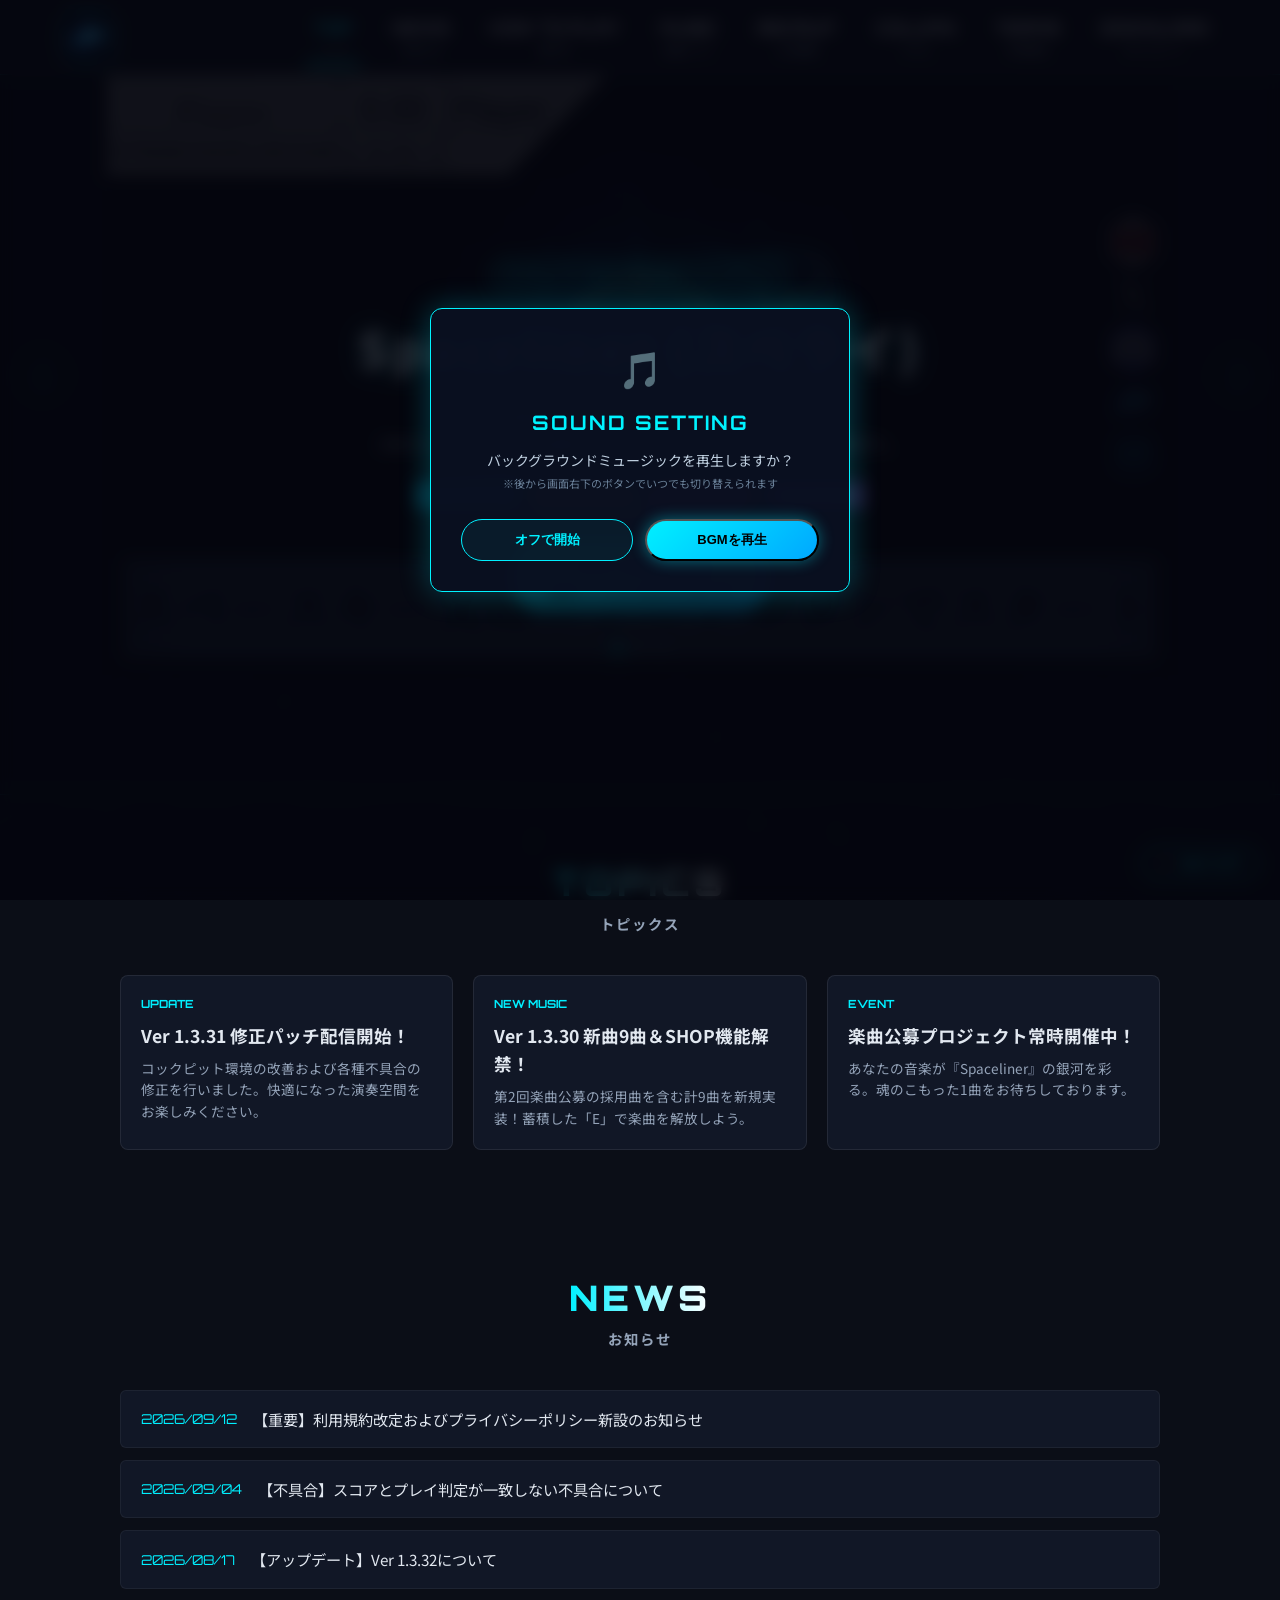
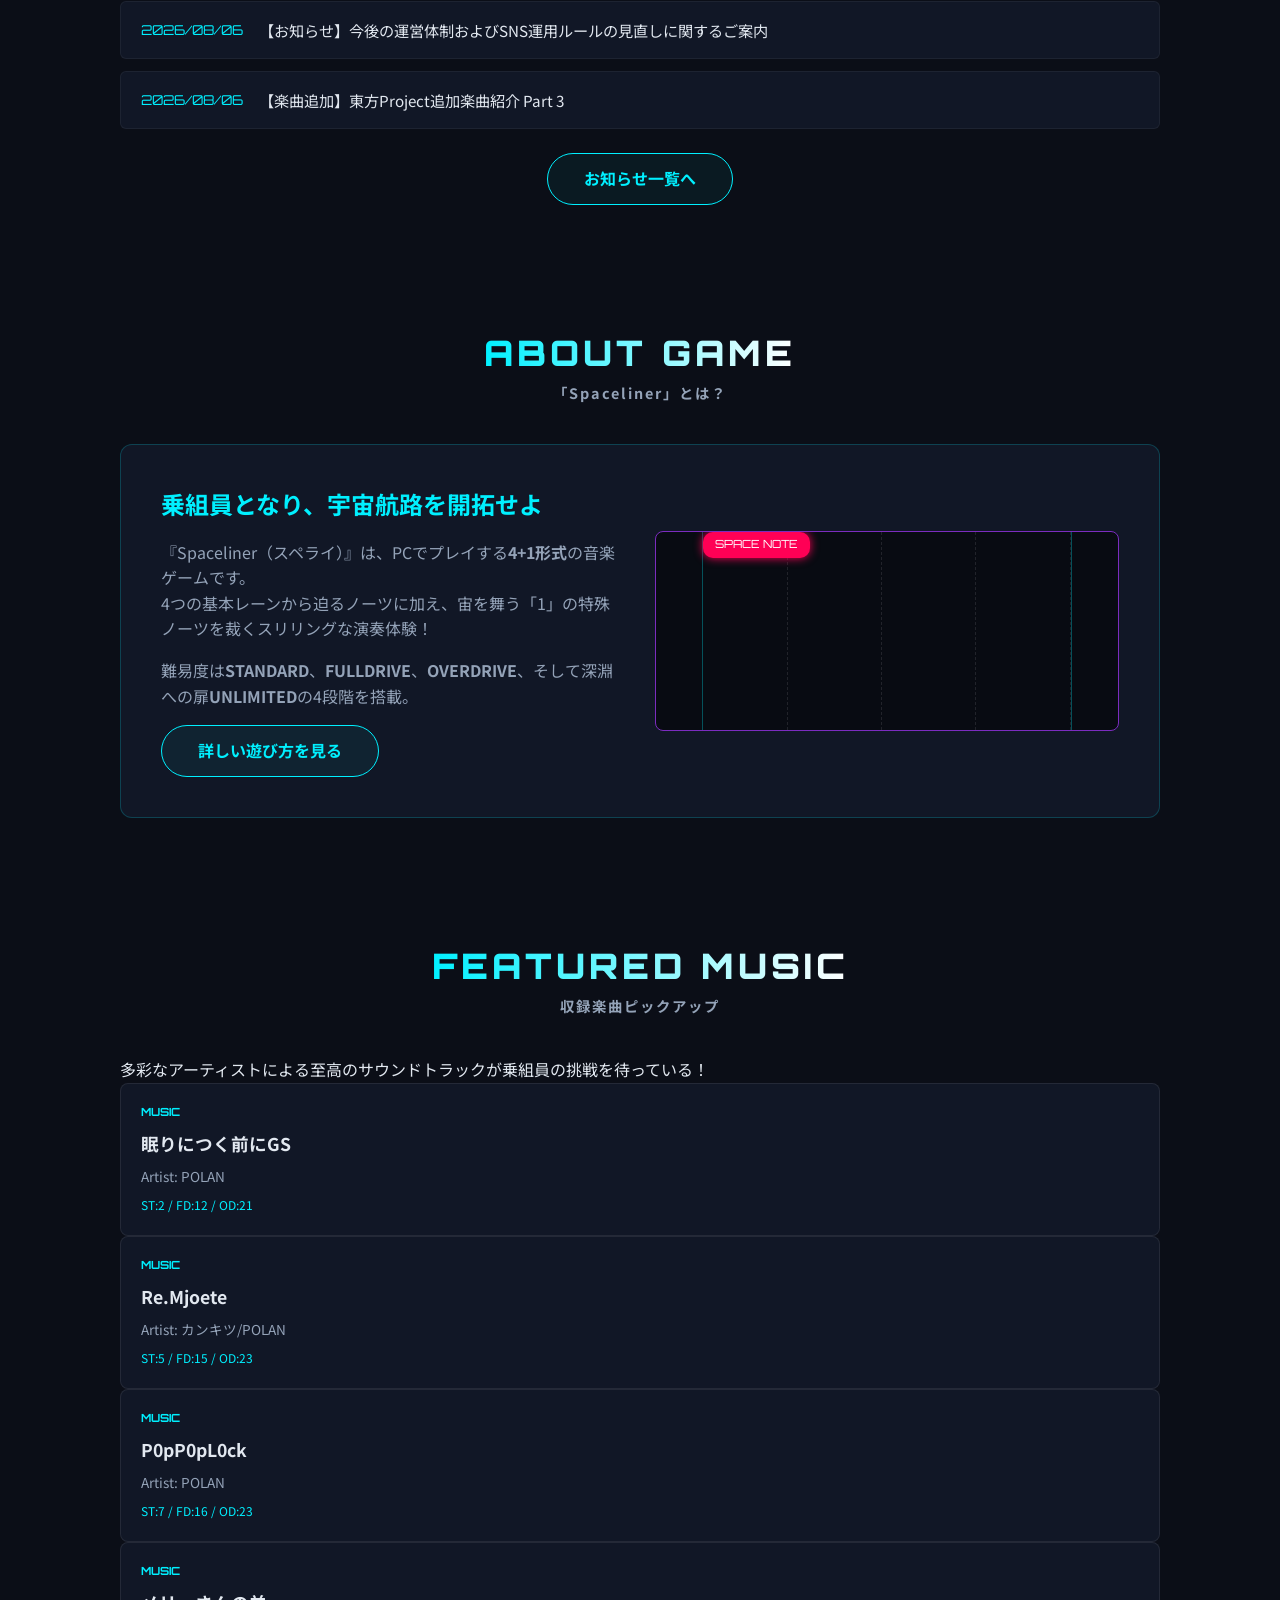
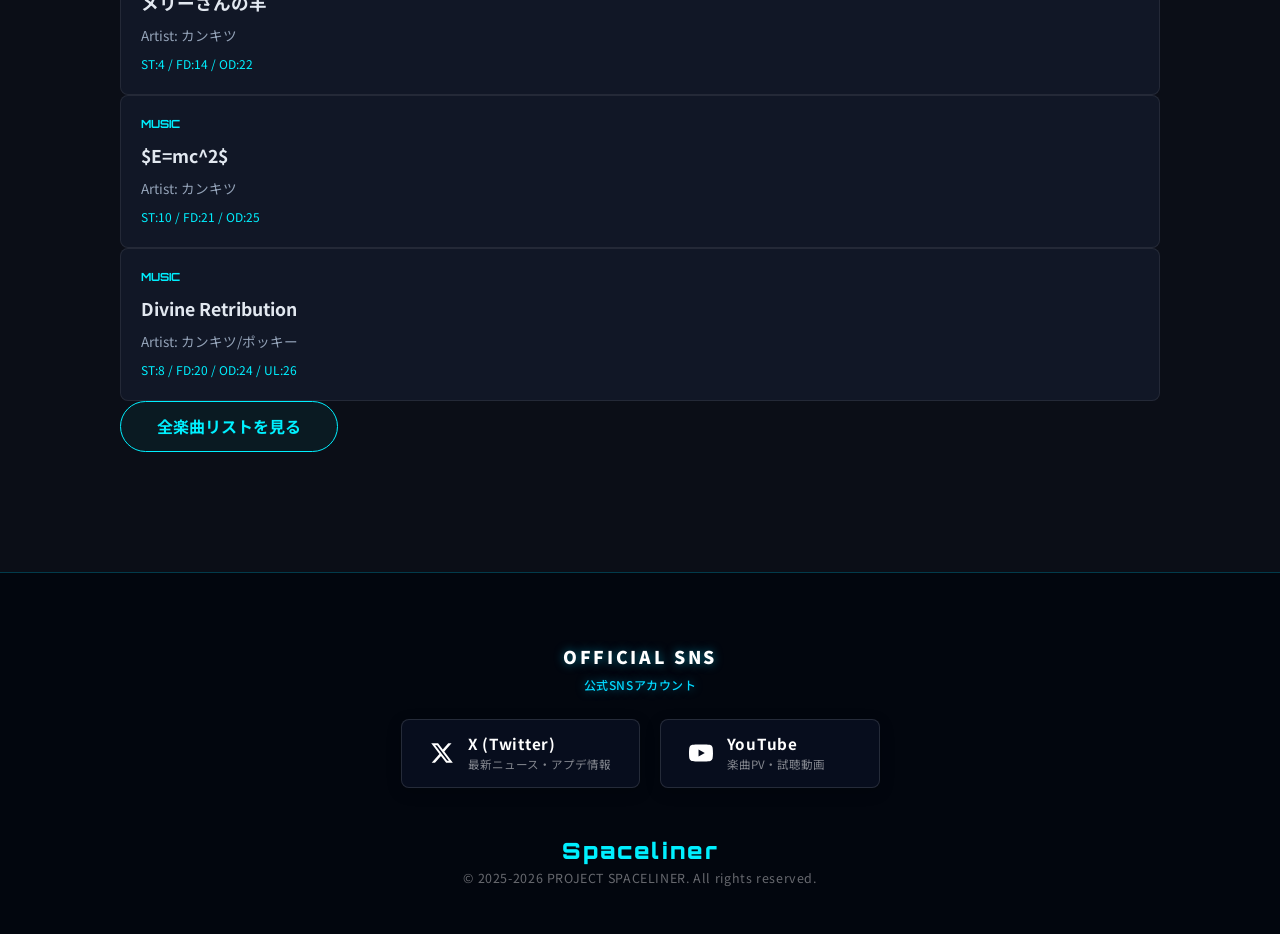
<file: index.html>
<!DOCTYPE html>
<html lang="ja">
<head>
  <meta charset="UTF-8">
  <meta name="viewport" content="width=device-width, initial-scale=1.0">
  <title>Spaceliner (スペライ) 公式サイト | 4+1形式 PC向け宇宙遠征音楽ゲーム</title>
  <link rel="stylesheet" href="style.css">
  <link rel="preconnect" href="https://fonts.googleapis.com">
  <link rel="preconnect" href="https://fonts.gstatic.com" crossorigin>
  <link href="https://fonts.googleapis.com/css2?family=Orbitron:wght@400;700;900&family=Noto+Sans+JP:wght@400;700;900&display=swap" rel="stylesheet">
  <meta name="google-site-verification" content="_KMajbnJ4Vms5pa0WgsNROOZJy49E9UuADMhf4TitmY" />
  <link rel="icon" href="spaceliner_icon_1024_fab.png">
</head>
<body class="page-top">
  <!-- 背景描画用Canvas（最背面に固定配置されます） -->
  <canvas id="js-space-bg"></canvas>

  <div class="l-wrapper">
    <!-- Header -->
    <!-- Header (PCでは従来通り表示、スマホでは非表示になります) -->
<header class="l-header" id="l-header">
  <div class="l-header__inner">
    <h1 class="l-header__logo">
      <a href="index.html">
        <img src="spaceliner_icon_1024.png" alt="Spaceliner" class="logo-icon">
      </a>
    </h1>
    <nav class="l-header__nav" id="js-nav-pc">
      <ul class="l-header__navList">
        <li class="l-header__navItem"><a href="index.html" class="is-active">TOP<span>トップ</span></a></li>
        <li class="l-header__navItem"><a href="news.html">NEWS<span>お知らせ</span></a></li>
        <li class="l-header__navItem"><a href="howtoplay.html">HOW TO PLAY<span>遊び方</span></a></li>
        <li class="l-header__navItem"><a href="music.html">MUSIC<span>楽曲リスト</span></a></li>
        <li class="l-header__navItem"><a href="recruit.html">RECRUIT<span>公式募集</span></a></li>
        <li class="l-header__navItem"><a href="column.html">COLUMN<span>コラム</span></a></li>
	<li class="l-header__navItem"><a href="terms.html">TERMS<span>利用規約</span></a></li>
        <li class="l-header__navItem"><a href="download.html">DOWNLOAD<span>ダウンロード</span></a></li>
      </ul>
    </nav>
  </div>
</header>

<!-- ★スマホ専用：右上固定の「丸型」三本線ボタン -->
<button class="c-mobile-menu-btn" id="js-mobile-menu-btn" aria-label="メニューを開く">
  <span class="c-mobile-menu-btn__line"></span>
  <span class="c-mobile-menu-btn__line"></span>
  <span class="c-mobile-menu-btn__line"></span>
</button>

<!-- ★スマホ専用：スライドインするナビゲーションドロワー -->
<div class="c-mobile-drawer" id="js-mobile-drawer">
  <div class="c-mobile-drawer__header">
    <img src="spaceliner_icon_1024.png" alt="Spaceliner" class="drawer-logo">
    <span class="drawer-title">Spaceliner</span>
  </div>
  <ul class="c-mobile-drawer__list">
    <li><a href="index.html" class="is-active">TOP<span>トップ</span></a></li>
    <li><a href="news.html">NEWS<span>お知らせ</span></a></li>
    <li><a href="howtoplay.html">HOW TO PLAY<span>遊び方</span></a></li>
    <li><a href="music.html">MUSIC<span>楽曲リスト</span></a></li>
    <li><a href="recruit.html">RECRUIT<span>公式募集</span></a></li>
    <li><a href="column.html">COLUMN<span>コラム</span></a></li>
    <li><a href="terms.html">TERMS<span>利用規約</span></a></li>
    <li><a href="download.html">DOWNLOAD<span>ダウンロード</span></a></li>
  </ul>
</div>

<!-- スマホ専用：背景暗幕 -->
<div class="c-mobile-drawer__overlay" id="js-mobile-overlay"></div>

    <!-- 初回訪問時 BGM確認モーダル -->
    <div class="c-bgm-modal" id="js-bgm-modal" style="display: none;">
      <div class="c-bgm-modal__content">
        <div class="c-bgm-modal__icon">🎵</div>
        <h3 class="c-bgm-modal__title">SOUND SETTING</h3>
        <p class="c-bgm-modal__desc">バックグラウンドミュージックを再生しますか？<br><small>※後から画面右下のボタンでいつでも切り替えられます</small></p>
        <div class="c-bgm-modal__btns">
          <button class="c-btn c-btn--secondary" id="js-bgm-no">オフで開始</button>
          <button class="c-btn c-btn--primary" id="js-bgm-yes">BGMを再生</button>
        </div>
      </div>
    </div>

    <!-- 右下の固定トグルボタン -->
    <div class="c-bgm-control">
      <button id="js-bgm-trigger" class="c-bgm-btn" aria-label="BGM Play/Mute">
        <span class="c-bgm-btn__icon">🎵</span>
        <span class="c-bgm-btn__text">BGM OFF</span>
      </button>
    </div>

    <audio id="js-bgm-audio" src="KENP.wav" loop preload="auto"></audio>

    <!-- Main Visual / KV -->
    <section class="p-top-kv">
      <!-- 背景全画面スライドショー -->
      <div class="p-hero-slider" id="js-hero-slider">
        <div class="p-hero-slider__track" id="js-slider-track">
          <div class="p-hero-slider__item">
            <img src="images/ss-01.png" alt="Spaceliner スクリーンショット 1">
          </div>
          <div class="p-hero-slider__item">
            <img src="images/ss-02.png" alt="Spaceliner スクリーンショット 2">
          </div>
          <div class="p-hero-slider__item">
            <img src="images/ss-03.png" alt="Spaceliner スクリーンショット 3">
          </div>
        </div>

        <!-- 左右切り替えボタン -->
        <button class="p-hero-slider__btn p-hero-slider__btn--prev" id="js-slider-prev" aria-label="前の画像へ">❮</button>
        <button class="p-hero-slider__btn p-hero-slider__btn--next" id="js-slider-next" aria-label="次の画像へ">❯</button>

        <!-- ドットナビゲーション -->
        <div class="p-hero-slider__dots" id="js-slider-dots"></div>
      </div>

      <!-- オーバーレイ（文字の可読性を上げる薄暗いフィルム） -->
      <div class="p-top-kv__overlay"></div>

      <!-- タイトル・キャッチコピー（スライドの上に重なるエリア） -->
      <div class="p-top-kv__content">
        <div class="p-top-kv__badge">PC向け 4+1形式 宇宙遠征リズムゲーム</div>
        <h2 class="p-top-kv__title">Spaceliner (スペライ)</h2>
        <p class="p-top-kv__desc">乗組員よ、コックピットに就け。<br>4本のレーンと1つの特殊ノートが織りなす極上の音響空間航行。</p>

        <div class="p-top-kv__diffs">
          <span class="diff-badge st">STANDARD</span>
          <span class="diff-badge fd">FULLDRIVE</span>
          <span class="diff-badge od">OVERDRIVE</span>
          <span class="diff-badge ul">UNLIMITED</span>
        </div>

        <div class="p-top-kv__btnWrap">
          <a href="download.html" class="c-btn c-btn--primary" target="_blank" rel="noopener">
            <span>GAME DOWNLOAD</span>
            <small>最新バージョンをダウンロード</small>
          </a>
        </div>
      </div>
    </section>

    <!-- Topics Slider Banner Section -->
    <section class="p-section p-top-topics">
      <div class="l-container">
        <h2 class="c-sectionTitle">
          <span class="en">TOPICS</span>
          <span class="ja">トピックス</span>
        </h2>
        <div class="p-top-topics__grid">
          <div class="p-top-topics__card">
            <div class="tag">UPDATE</div>
            <div class="title">Ver 1.3.31 修正パッチ配信開始！</div>
            <p>コックピット環境の改善および各種不具合の修正を行いました。快適になった演奏空間をお楽しみください。</p>
          </div>
          <div class="p-top-topics__card">
            <div class="tag">NEW MUSIC</div>
            <div class="title">Ver 1.3.30 新曲9曲＆SHOP機能解禁！</div>
            <p>第2回楽曲公募の採用曲を含む計9曲を新規実装！蓄積した「E」で楽曲を解放しよう。</p>
          </div>
          <div class="p-top-topics__card">
            <div class="tag">EVENT</div>
            <div class="title">楽曲公募プロジェクト常時開催中！</div>
            <p>あなたの音楽が『Spaceliner』の銀河を彩る。魂のこもった1曲をお待ちしております。</p>
          </div>
        </div>
      </div>
    </section>

    <!-- NEWS Section -->
    <section class="p-section p-top-news">
      <div class="l-container">
        <h2 class="c-sectionTitle">
          <span class="en">NEWS</span>
          <span class="ja">お知らせ</span>
        </h2>
        <div class="p-top-news__list" id="js-top-news">
          <!-- Loaded via data.js -->
        </div>
        <div class="p-top-news__more">
          <a href="news.html" class="c-btn c-btn--secondary"><span>お知らせ一覧へ</span></a>
        </div>
      </div>
    </section>

    <!-- HOW TO PLAY Overview Section -->
    <section class="p-section p-top-howtoplay">
      <div class="l-container">
        <h2 class="c-sectionTitle">
          <span class="en">ABOUT GAME</span>
          <span class="ja">「Spaceliner」とは？</span>
        </h2>
        <div class="p-top-howtoplay__box">
          <div class="p-top-howtoplay__text">
            <h3>乗組員となり、宇宙航路を開拓せよ</h3>
            <p>『Spaceliner（スペライ）』は、PCでプレイする<b>4+1形式</b>の音楽ゲームです。<br>
            4つの基本レーンから迫るノーツに加え、宙を舞う「1」の特殊ノーツを裁くスリリングな演奏体験！</p>
            <p>難易度は<b>STANDARD</b>、<b>FULLDRIVE</b>、<b>OVERDRIVE</b>、そして深淵への扉<b>UNLIMITED</b>の4段階を搭載。</p>
            <div class="btn-wrap">
              <a href="howtoplay.html" class="c-btn c-btn--secondary"><span>詳しい遊び方を見る</span></a>
            </div>
          </div>
          <div class="p-top-howtoplay__visual">
            <div class="cockpit-mock">
              <div class="lane-container">
                <div class="lane"></div>
                <div class="lane"></div>
                <div class="lane"></div>
                <div class="lane"></div>
                <div class="special-note">SPACE NOTE</div>
              </div>
            </div>
          </div>
        </div>
      </div>
    </section>

    <!-- MUSIC Preview Section -->
    <section class="p-section p-top-music">
      <div class="l-container">
        <h2 class="c-sectionTitle">
          <span class="en">FEATURED MUSIC</span>
          <span class="ja">収録楽曲ピックアップ</span>
        </h2>
        <p class="p-top-music__lead">多彩なアーティストによる至高のサウンドトラックが乗組員の挑戦を待っている！</p>
        <div class="p-top-music__grid" id="js-top-music">
          <!-- Loaded via data.js -->
        </div>
        <div class="p-top-music__more">
          <a href="music.html" class="c-btn c-btn--secondary"><span>全楽曲リストを見る</span></a>
        </div>
      </div>
    </section>

    <!-- Footer -->
    <footer class="l-footer">
      <div class="l-footer__inner">
        <div class="l-footer__sns">
          <h3 class="l-footer__snsTitle">OFFICIAL SNS<span>公式SNSアカウント</span></h3>
          
          <div class="l-footer__snsList">
            <!-- 公式X (Twitter) -->
            <a href="https://x.com/ONSOU_2025" class="c-sns-card c-sns-card--x" target="_blank" rel="noopener" aria-label="公式X (Twitter)">
              <div class="c-sns-card__icon">
                <svg viewBox="0 0 24 24" fill="currentColor">
                  <path d="M18.244 2.25h3.308l-7.227 8.26 8.502 11.24H16.17l-5.214-6.817L4.99 21.75H1.68l7.73-8.835L1.254 2.25H8.08l4.713 6.231zm-1.161 17.52h1.833L7.084 4.126H5.117z"/>
                </svg>
              </div>
              <div class="c-sns-card__text">
                <strong>X (Twitter)</strong>
                <small>最新ニュース・アプデ情報</small>
              </div>
            </a>

            <!-- 公式YouTube -->
            <a href="https://youtube.com/channel/UCoAnS9vg0TWhv64tVN2DvXw?si=KaW3H21GmdWdqMTu" class="c-sns-card c-sns-card--yt" target="_blank" rel="noopener" aria-label="公式YouTube">
              <div class="c-sns-card__icon">
                <svg viewBox="0 0 24 24" fill="currentColor">
                  <path d="M23.498 6.186a3.016 3.016 0 0 0-2.122-2.136C19.505 3.545 12 3.545 12 3.545s-7.505 0-9.377.505A3.017 3.017 0 0 0 .502 6.186C0 8.07 0 12 0 12s0 3.93.502 5.814a3.016 3.016 0 0 0 2.122 2.136c1.871.505 9.376.505 9.376.505s7.505 0 9.377-.505a3.015 3.015 0 0 0 2.122-2.136C24 15.93 24 12 24 12s0-3.93-.502-5.814zM9.545 15.568V8.432L15.818 12l-6.273 3.568z"/>
                </svg>
              </div>
              <div class="c-sns-card__text">
                <strong>YouTube</strong>
                <small>楽曲PV・試聴動画</small>
              </div>
            </a>
          </div>
        </div>

        <div class="l-footer__logo">Spaceliner</div>
        <p class="l-footer__copy">&copy; 2025-2026 PROJECT SPACELINER. All rights reserved.</p>
      </div>
    </footer>
  </div>

  <script src="data.js"></script>
  <script src="main.js"></script>
  <!-- 背景エンジンJavaScriptの読み込み -->
  <script src="bg-engine.js"></script>
</body>
</html>
</file>
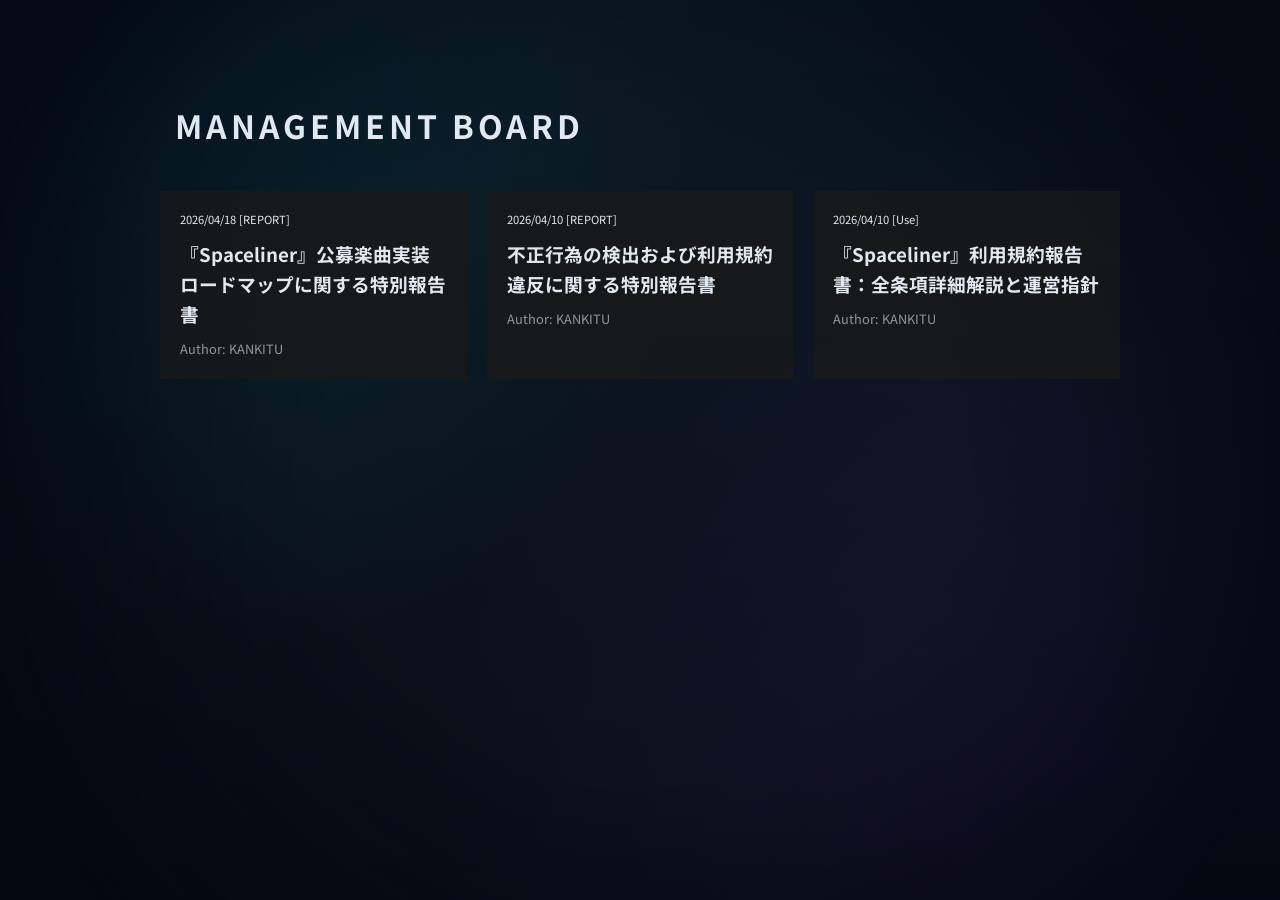
<file: board.html>
<!DOCTYPE html>
<html lang="ja">
<head>
    <meta charset="UTF-8">
    <meta name="viewport" content="width=device-width, initial-scale=1.0">
    <title>Team Board | Spaceliner Project</title>
    <link rel="stylesheet" href="style.css">
    <link href="https://fonts.googleapis.com/css2?family=Exo+2:wght@300;700&family=Noto+Sans+JP:wght@300;700&display=swap" rel="stylesheet">
    <style>
        .board-container { max-width: 1000px; margin: 80px auto; padding: 20px; }
        
        /* 一覧のカードスタイル */
        .report-grid { display: grid; grid-template-columns: repeat(auto-fill, minmax(300px, 1fr)); gap: 20px; }
        .report-card {
            background: rgba(26, 26, 26, 0.8);
            border: 1px solid var(--ui-mid);
            padding: 20px;
            cursor: pointer;
            transition: 0.3s;
        }
        .report-card:hover { border-color: var(--accent-blue); background: rgba(0, 210, 255, 0.05); }

        /* 全画面詳細オーバーレイ */
        #detail-overlay {
            position: fixed;
            top: 0; left: 0;
            width: 100%; height: 100%;
            background: var(--bg-black);
            z-index: 1000;
            display: none; /* 初期状態は非表示 */
            overflow-y: auto;
            padding: 60px 10%;
        }

        /* 詳細画面内のコンテンツ配置 */
        .detail-window { max-width: 800px; margin: 0 auto; }
        .close-btn {
            position: fixed;
            top: 20px; right: 40px;
            font-family: 'Exo 2';
            color: var(--accent-blue);
            cursor: pointer;
            font-size: 1.2rem;
            border: 1px solid var(--accent-blue);
            padding: 5px 15px;
        }
        .detail-header { border-bottom: 2px solid var(--accent-blue); margin-bottom: 30px; padding-bottom: 20px; }
        .detail-body { 
            line-height: 2; 
            font-size: 1rem; 
            color: #ddd; 
            white-space: pre-wrap; 
            word-wrap: break-word;
        }
    </style>
</head>
<body class="is-loaded">
    <div class="bg-container"><div class="scanlines"></div></div>

    <main class="board-container" id="main-view">
        <header style="margin-bottom: 40px;">
            <h1 style="letter-spacing: 4px; border-left: 5px solid var(--accent-blue); padding-left: 15px;">MANAGEMENT BOARD</h1>
        </header>
        <div id="report-grid" class="report-grid"></div>
    </main>

    <div id="detail-overlay">
        <div class="close-btn" onclick="closeDetail()">× CLOSE</div>
        <div class="detail-window">
            <div id="detail-content">
                </div>
        </div>
    </div>

    <script src="data.js"></script>
    <script>
        function renderBoard() {
            const container = document.getElementById('report-grid');
            if (typeof BOARD_DATA === 'undefined') return;

            BOARD_DATA.forEach((item, index) => {
                const card = document.createElement('div');
                card.className = 'report-card';
                card.onclick = () => openDetail(index);
                card.innerHTML = `
                    <div style="font-size:0.7rem; color:var(--accent-blue);">${item.data} [${item.category}]</div>
                    <h3 style="margin:10px 0;">${item.title}</h3>
                    <div style="font-size:0.8rem; opacity:0.6;">Author: ${item.author}</div>
                `;
                container.appendChild(card);
            });
        }

        function openDetail(index) {
            const data = BOARD_DATA[index];
            const content = document.getElementById('detail-content');
            
            content.innerHTML = `
                <div class="detail-header">
                    <div style="color:var(--accent-blue); font-family:'Exo 2'; margin-bottom:10px;">
                        ${data.data} / ${data.category} / #${data.tag}
                    </div>
                    <h1 style="font-size: 2rem;">${data.title}</h1>
                    <p style="opacity:0.7;">Reporter: ${data.author}</p>
                </div>
                <div class="detail-body">${data.main}</div>
            `;

            document.getElementById('detail-overlay').style.display = 'block';
            document.body.style.overflow = 'hidden'; // 背景スクロール禁止
        }

        function closeDetail() {
            document.getElementById('detail-overlay').style.display = 'none';
            document.body.style.overflow = 'auto'; // スクロール再開
        }

        window.onload = renderBoard;
    </script>
</body>
</html>
</file>
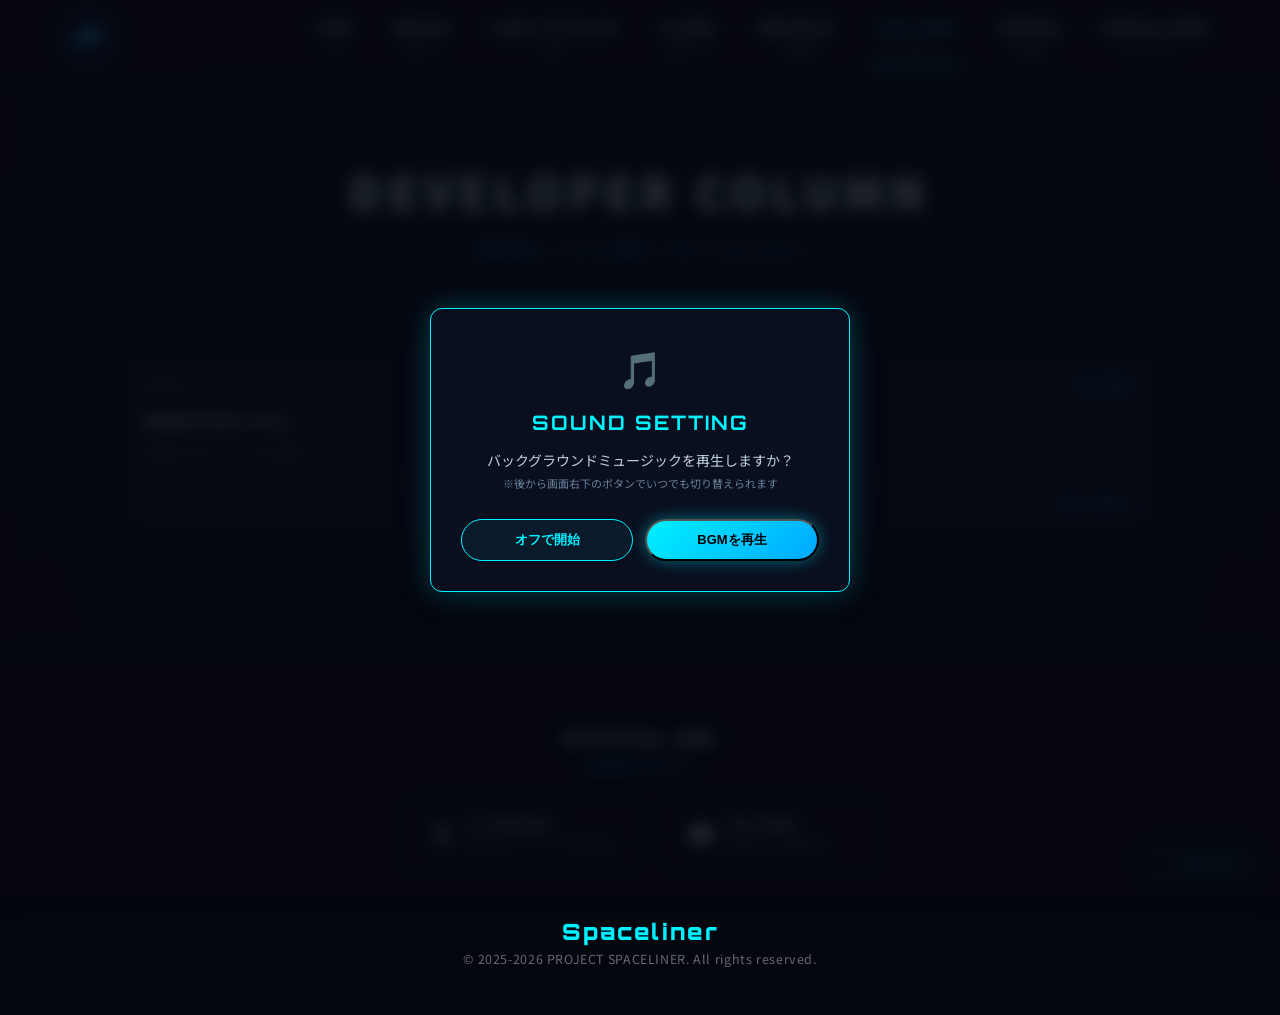
<file: column.html>
<!DOCTYPE html>
<html lang="ja">
<head>
  <meta charset="UTF-8">
  <meta name="viewport" content="width=device-width, initial-scale=1.0">
  <title>COLUMN | Spaceliner - 4+1 Rhythm Game</title>
  <link rel="stylesheet" href="style.css">
  <link rel="preconnect" href="https://fonts.googleapis.com">
  <link rel="preconnect" href="https://fonts.gstatic.com" crossorigin>
  <link href="https://fonts.googleapis.com/css2?family=Orbitron:wght@400;700;900&family=Noto+Sans+JP:wght@400;700;900&display=swap" rel="stylesheet">
</head>
<body class="page-column">

  <!-- 背景描画用Canvas -->
  <canvas id="js-space-bg"></canvas>

  <div class="l-wrapper">

    <!-- Header (PC表示) -->
    <header class="l-header" id="l-header">
      <div class="l-header__inner">
        <h1 class="l-header__logo">
          <a href="index.html">
            <img src="spaceliner_icon_1024.png" alt="Spaceliner" class="logo-icon">
          </a>
        </h1>
        <nav class="l-header__nav" id="js-nav-pc">
          <ul class="l-header__navList">
            <li class="l-header__navItem"><a href="index.html">TOP<span>トップ</span></a></li>
            <li class="l-header__navItem"><a href="news.html">NEWS<span>お知らせ</span></a></li>
            <li class="l-header__navItem"><a href="howtoplay.html">HOW TO PLAY<span>遊び方</span></a></li>
            <li class="l-header__navItem"><a href="music.html">MUSIC<span>楽曲リスト</span></a></li>
        <li class="l-header__navItem"><a href="recruit.html">RECRUIT<span>公式募集</span></a></li>
            <li class="l-header__navItem"><a href="column.html" class="is-active">COLUMN<span>コラム</span></a></li>
	    <li class="l-header__navItem"><a href="terms.html">TERMS<span>利用規約</span></a></li>
            <li class="l-header__navItem"><a href="download.html">DOWNLOAD<span>ダウンロード</span></a></li>
          </ul>
        </nav>
      </div>
    </header>

    <!-- スマホ専用：右上固定の「丸型」三本線ボタン -->
    <button class="c-mobile-menu-btn" id="js-mobile-menu-btn" aria-label="メニューを開く">
      <span class="c-mobile-menu-btn__line"></span>
      <span class="c-mobile-menu-btn__line"></span>
      <span class="c-mobile-menu-btn__line"></span>
    </button>

    <!-- スマホ専用：スライドインするナビゲーションドロワー -->
    <div class="c-mobile-drawer" id="js-mobile-drawer">
      <div class="c-mobile-drawer__header">
        <img src="spaceliner_icon_1024.png" alt="Spaceliner" class="drawer-logo">
        <span class="drawer-title">Spaceliner</span>
      </div>
      <ul class="c-mobile-drawer__list">
        <li><a href="index.html">TOP<span>トップ</span></a></li>
        <li><a href="news.html">NEWS<span>お知らせ</span></a></li>
        <li><a href="howtoplay.html">HOW TO PLAY<span>遊び方</span></a></li>
        <li><a href="music.html">MUSIC<span>楽曲リスト</span></a></li>
    	<li><a href="recruit.html">RECRUIT<span>公式募集</span></a></li>
        <li><a href="column.html" class="is-active">COLUMN<span>コラム</span></a></li>
        <li><a href="terms.html">TERMS<span>利用規約</span></a></li>
        <li><a href="download.html">DOWNLOAD<span>ダウンロード</span></a></li>
      </ul>
    </div>

    <!-- スマホ専用：背景暗幕 -->
    <div class="c-mobile-drawer__overlay" id="js-mobile-overlay"></div>

    <!-- 初回訪問時 BGM確認モーダル -->
    <div class="c-bgm-modal" id="js-bgm-modal" style="display: none;">
      <div class="c-bgm-modal__content">
        <div class="c-bgm-modal__icon">🎵</div>
        <h3 class="c-bgm-modal__title">SOUND SETTING</h3>
        <p class="c-bgm-modal__desc">バックグラウンドミュージックを再生しますか？<br><small>※後から画面右下のボタンでいつでも切り替えられます</small></p>
        <div class="c-bgm-modal__btns">
          <button class="c-btn c-btn--secondary" id="js-bgm-no">オフで開始</button>
          <button class="c-btn c-btn--primary" id="js-bgm-yes">BGMを再生</button>
        </div>
      </div>
    </div>

    <!-- 右下の固定トグルボタン -->
    <div class="c-bgm-control">
      <button id="js-bgm-trigger" class="c-bgm-btn" aria-label="BGM Play/Mute">
        <span class="c-bgm-btn__icon">🎵</span>
        <span class="c-bgm-btn__text">BGM OFF</span>
      </button>
    </div>

    <audio id="js-bgm-audio" src="KENP.wav" loop preload="auto"></audio>

    <!-- Main Content -->
    <main class="l-main">
      
      <!-- ページヘッダー -->
      <section class="p-page-header">
        <div class="l-container">
          <h2 class="p-page-header__title">DEVELOPER COLUMN</h2>
          <p class="p-page-header__subtitle">開発裏話・システム解説・デザインのこだわり</p>
        </div>
      </section>

      <!-- コラム一覧セクション -->
      <section class="p-column-main l-section">
        <div class="l-container">
          <div id="js-column-grid" class="p-column-grid">
            <!-- main.js で動的に生成されます -->
          </div>
        </div>
      </section>

    </main>

    <!-- コラム本文モーダル -->
    <div id="js-column-modal" class="c-modal" aria-hidden="true">
      <div id="js-column-modal-bg" class="c-modal__bg"></div>
      <div class="c-modal__content">
        <button id="js-column-modal-close" class="c-modal__close" aria-label="閉じる">&times;</button>
        <div class="c-modal__header">
          <div class="c-modal__meta">
            <span id="js-column-modal-date" class="c-modal__date"></span>
            <span id="js-column-modal-tag" class="c-modal__tag"></span>
          </div>
          <h3 id="js-column-modal-title" class="c-modal__title"></h3>
          <p id="js-column-modal-author" class="c-modal__author"></p>
        </div>
        <div id="js-column-modal-body" class="c-modal__body"></div>
      </div>
    </div>

    <!-- Footer -->
    <footer class="l-footer">
      <div class="l-footer__inner">
        <div class="l-footer__sns">
          <h3 class="l-footer__snsTitle">OFFICIAL SNS<span>公式SNSアカウント</span></h3>
          <div class="l-footer__snsList">
            <a href="https://x.com/ONSOU_2025" class="c-sns-card c-sns-card--x" target="_blank" rel="noopener" aria-label="公式X (Twitter)">
              <div class="c-sns-card__icon">
                <svg viewBox="0 0 24 24" fill="currentColor">
                  <path d="M18.244 2.25h3.308l-7.227 8.26 8.502 11.24H16.17l-5.214-6.817L4.99 21.75H1.68l7.73-8.835L1.254 2.25H8.08l4.713 6.231zm-1.161 17.52h1.833L7.084 4.126H5.117z"/>
                </svg>
              </div>
              <div class="c-sns-card__text">
                <strong>X (Twitter)</strong>
                <small>最新ニュース・アプデ情報</small>
              </div>
            </a>
            <a href="https://youtube.com/channel/UCoAnS9vg0TWhv64tVN2DvXw?si=KaW3H21GmdWdqMTu" class="c-sns-card c-sns-card--yt" target="_blank" rel="noopener" aria-label="公式YouTube">
              <div class="c-sns-card__icon">
                <svg viewBox="0 0 24 24" fill="currentColor">
                  <path d="M23.498 6.186a3.016 3.016 0 0 0-2.122-2.136C19.505 3.545 12 3.545 12 3.545s-7.505 0-9.377.505A3.017 3.017 0 0 0 .502 6.186C0 8.07 0 12 0 12s0 3.93.502 5.814a3.016 3.016 0 0 0 2.122 2.136c1.871.505 9.376.505 9.376.505s7.505 0 9.377-.505a3.015 3.015 0 0 0 2.122-2.136C24 15.93 24 12 24 12s0-3.93-.502-5.814zM9.545 15.568V8.432L15.818 12l-6.273 3.568z"/>
                </svg>
              </div>
              <div class="c-sns-card__text">
                <strong>YouTube</strong>
                <small>楽曲PV・試聴動画</small>
              </div>
            </a>
          </div>
        </div>
        <div class="l-footer__logo">Spaceliner</div>
        <p class="l-footer__copy">&copy; 2025-2026 PROJECT SPACELINER. All rights reserved.</p>
      </div>
    </footer>
  </div>

  <script src="data.js"></script>
  <script src="main.js"></script>
  <script src="bg-engine.js"></script>
</body>
</html>
</file>
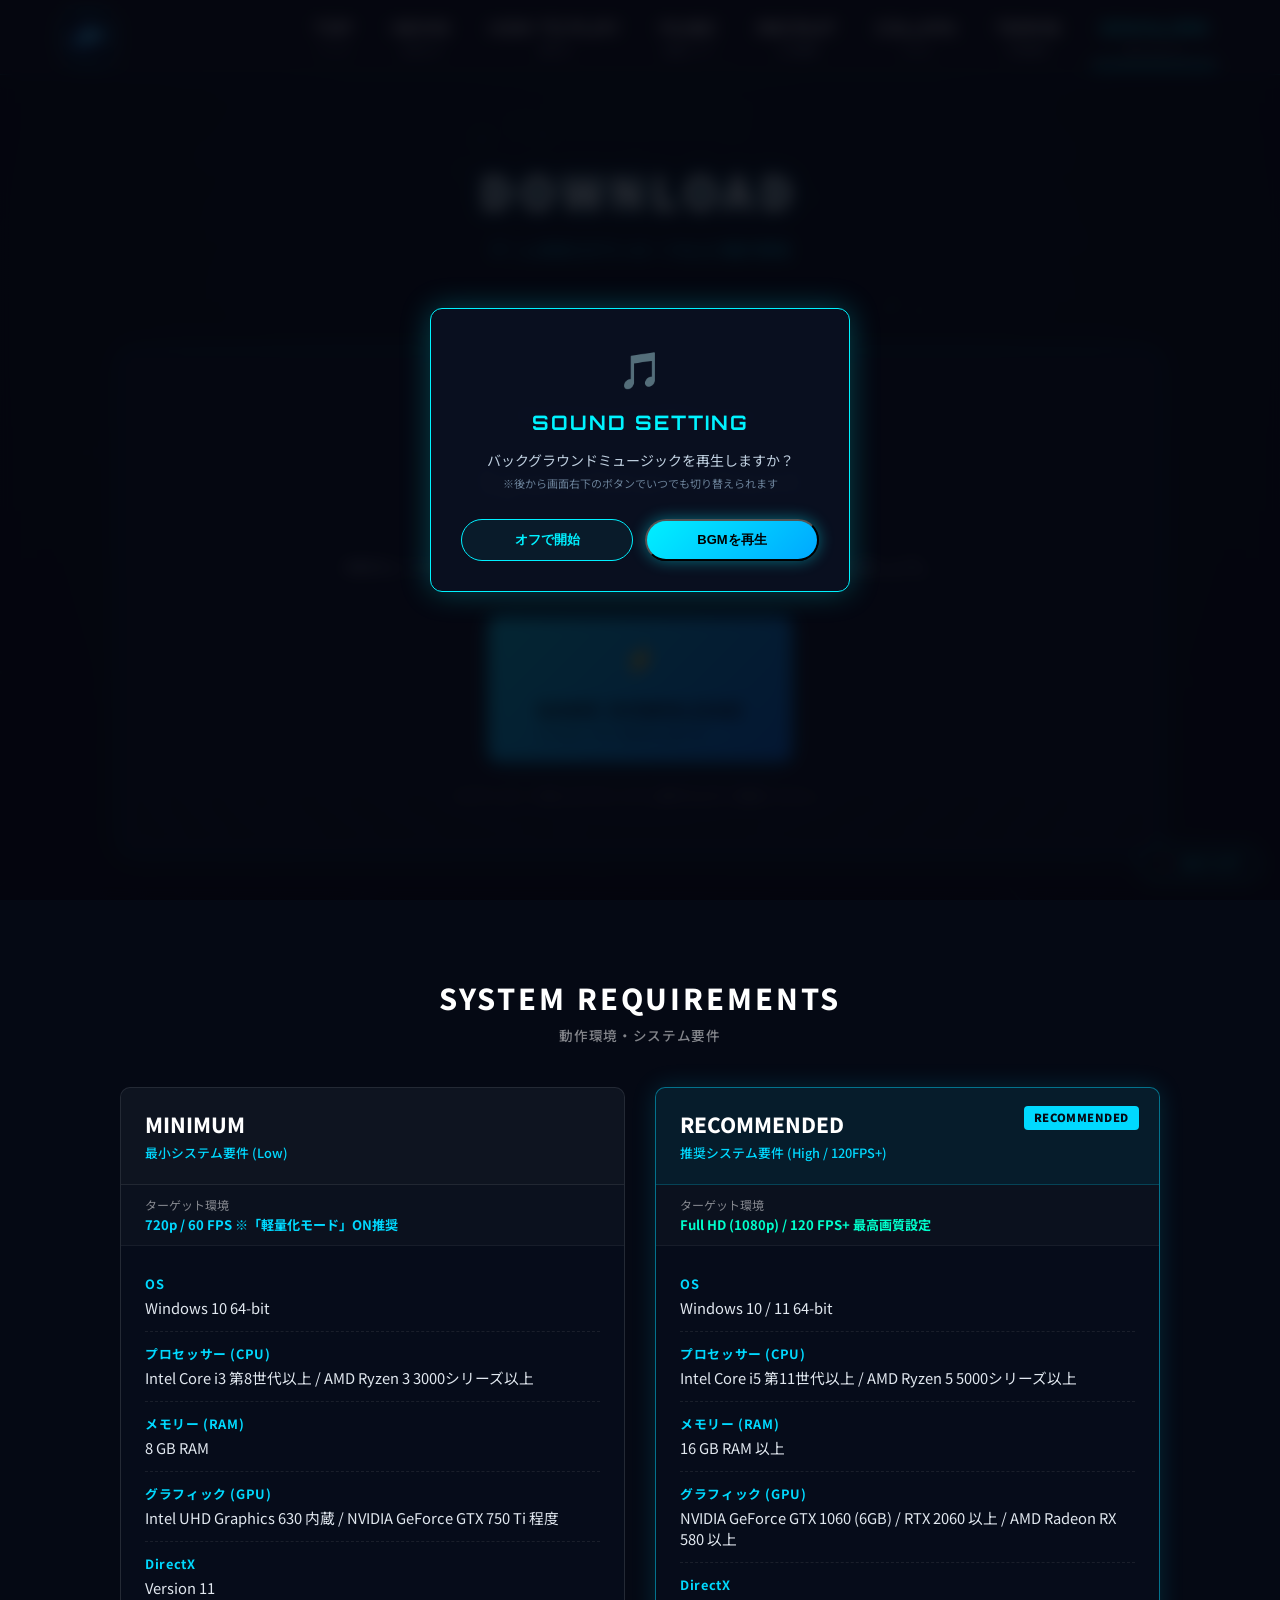
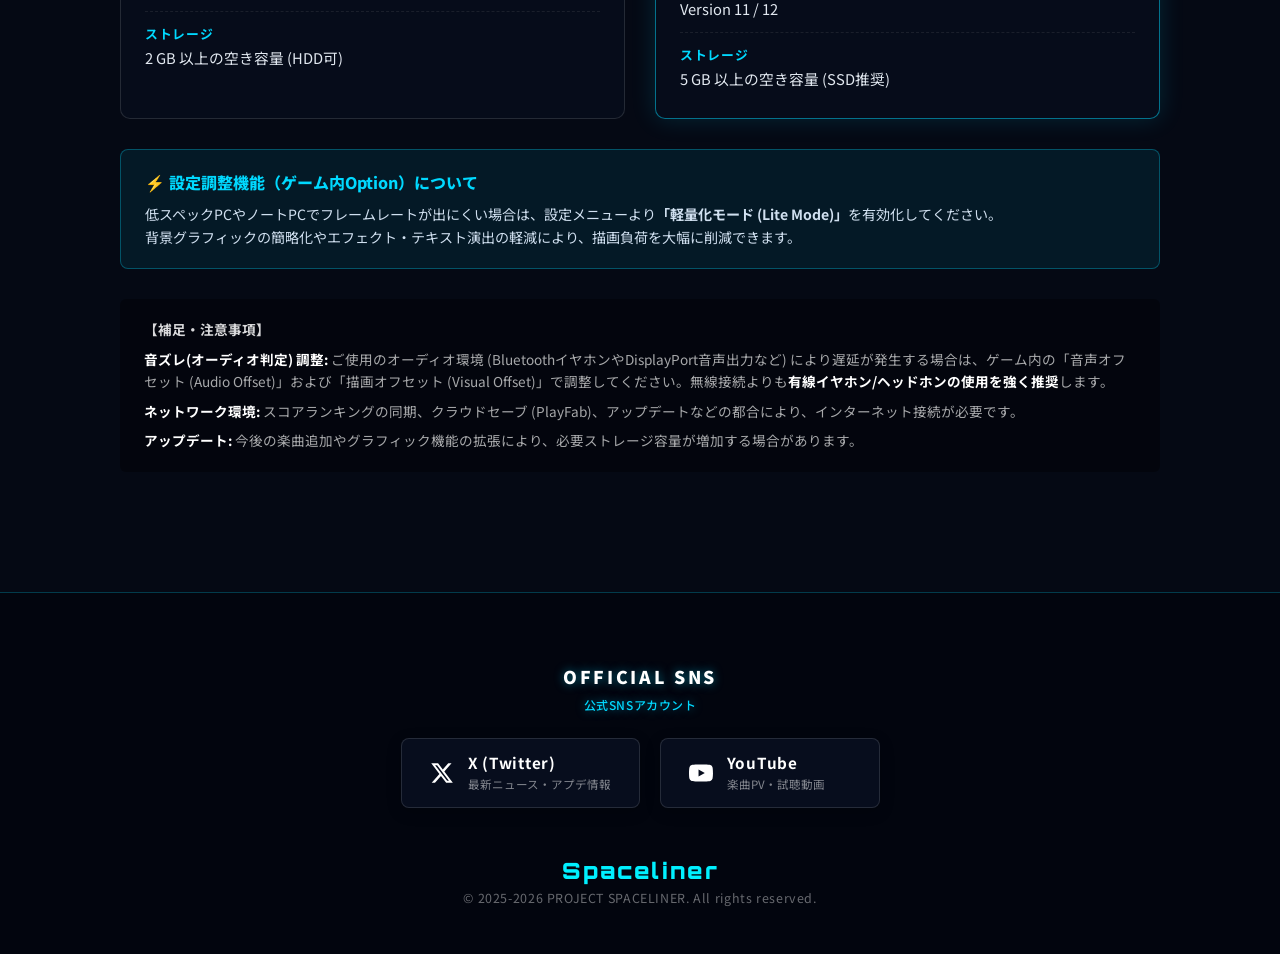
<file: download.html>
<!DOCTYPE html>
<html lang="ja">
<head>
  <meta charset="UTF-8">
  <meta name="viewport" content="width=device-width, initial-scale=1.0">
  <title>DOWNLOAD | Spaceliner - 4+1 Rhythm Game</title>
  <link rel="stylesheet" href="style.css">
  <link rel="preconnect" href="https://fonts.googleapis.com">
  <link rel="preconnect" href="https://fonts.gstatic.com" crossorigin>
  <link href="https://fonts.googleapis.com/css2?family=Orbitron:wght@400;700;900&family=Noto+Sans+JP:wght@400;700;900&display=swap" rel="stylesheet">
</head>
<body class="page-download">

  <!-- 背景描画用Canvas -->
  <canvas id="js-space-bg"></canvas>

  <div class="l-wrapper">

    <!-- Header -->
    <!-- Header (PCでは従来通り表示、スマホでは非表示になります) -->
<header class="l-header" id="l-header">
  <div class="l-header__inner">
    <h1 class="l-header__logo">
      <a href="index.html">
        <img src="spaceliner_icon_1024.png" alt="Spaceliner" class="logo-icon">
      </a>
    </h1>
    <nav class="l-header__nav" id="js-nav-pc">
      <ul class="l-header__navList">
        <li class="l-header__navItem"><a href="index.html">TOP<span>トップ</span></a></li>
        <li class="l-header__navItem"><a href="news.html">NEWS<span>お知らせ</span></a></li>
        <li class="l-header__navItem"><a href="howtoplay.html">HOW TO PLAY<span>遊び方</span></a></li>
        <li class="l-header__navItem"><a href="music.html">MUSIC<span>楽曲リスト</span></a></li>
        <li class="l-header__navItem"><a href="recruit.html">RECRUIT<span>公式募集</span></a></li>
        <li class="l-header__navItem"><a href="column.html">COLUMN<span>コラム</span></a></li>
	<li class="l-header__navItem"><a href="terms.html">TERMS<span>利用規約</span></a></li>
        <li class="l-header__navItem"><a href="download.html" class="is-active">DOWNLOAD<span>ダウンロード</span></a></li>
      </ul>
    </nav>
  </div>
</header>

<!-- ★スマホ専用：右上固定の「丸型」三本線ボタン -->
<button class="c-mobile-menu-btn" id="js-mobile-menu-btn" aria-label="メニューを開く">
  <span class="c-mobile-menu-btn__line"></span>
  <span class="c-mobile-menu-btn__line"></span>
  <span class="c-mobile-menu-btn__line"></span>
</button>

<!-- ★スマホ専用：スライドインするナビゲーションドロワー -->
<div class="c-mobile-drawer" id="js-mobile-drawer">
  <div class="c-mobile-drawer__header">
    <img src="spaceliner_icon_1024.png" alt="Spaceliner" class="drawer-logo">
    <span class="drawer-title">Spaceliner</span>
  </div>
  <ul class="c-mobile-drawer__list">
    <li><a href="index.html">TOP<span>トップ</span></a></li>
    <li><a href="news.html">NEWS<span>お知らせ</span></a></li>
    <li><a href="howtoplay.html">HOW TO PLAY<span>遊び方</span></a></li>
    <li><a href="music.html">MUSIC<span>楽曲リスト</span></a></li>
    <li><a href="recruit.html">RECRUIT<span>公式募集</span></a></li>
    <li><a href="column.html">COLUMN<span>コラム</span></a></li>
    <li><a href="terms.html">TERMS<span>利用規約</span></a></li>
    <li><a href="download.html" class="is-active">DOWNLOAD<span>ダウンロード</span></a></li>
  </ul>
</div>

<!-- スマホ専用：背景暗幕 -->
<div class="c-mobile-drawer__overlay" id="js-mobile-overlay"></div>


<!-- 初回訪問時 BGM確認モーダル -->
<div class="c-bgm-modal" id="js-bgm-modal" style="display: none;">
  <div class="c-bgm-modal__content">
    <div class="c-bgm-modal__icon">🎵</div>
    <h3 class="c-bgm-modal__title">SOUND SETTING</h3>
    <p class="c-bgm-modal__desc">バックグラウンドミュージックを再生しますか？<br><small>※後から画面右下のボタンでいつでも切り替えられます</small></p>
    <div class="c-bgm-modal__btns">
      <button class="c-btn c-btn--secondary" id="js-bgm-no">オフで開始</button>
      <button class="c-btn c-btn--primary" id="js-bgm-yes">BGMを再生</button>
    </div>
  </div>
</div>

<!-- 右下の固定トグルボタン -->
<div class="c-bgm-control">
  <button id="js-bgm-trigger" class="c-bgm-btn" aria-label="BGM Play/Mute">
    <span class="c-bgm-btn__icon">🎵</span>
    <span class="c-bgm-btn__text">BGM OFF</span>
  </button>
</div>

<audio id="js-bgm-audio" src="KENP.wav" loop preload="auto"></audio>



    <!-- Main Content -->
    <main class="l-main">
      
      <!-- ページヘッダー -->
      <section class="p-page-header">
        <div class="l-container">
          <h2 class="p-page-header__title">DOWNLOAD</h2>
          <p class="p-page-header__subtitle">ゲーム本体のダウンロードおよび動作環境</p>
        </div>
      </section>

      <!-- ダウンロードセクション -->
      <section class="p-download-main l-section">
        <div class="l-container">
          <div class="p-download-card">
            <div class="p-download-card__badge">PC (Windows) 向け 最新バージョン</div>
            <h3 class="p-download-card__title">Spaceliner Client</h3>
            <p class="p-download-card__desc">
              乗組員（プレイヤー）よ、コックピットに就け。<br>
              4本のレーンと1つの特殊ノートが織りなす極上の音響空間航行へ出発しましょう。
            </p>

            <div class="p-download-card__btnWrap">
              <a href="https://github.com/Spaceliner2026/spaceliner.Web/releases/download/Spaceliner_Installer-v2/Spaceliner_setup-v4.zip" class="c-btn c-btn--primary c-btn--lg" target="_blank" rel="noopener">
                <span class="c-btn__icon">⚡</span>
                <span class="c-btn__text">
                  <strong>GAME DOWNLOAD</strong>
                  <small>インストーラーをダウンロード</small>
                </span>
              </a>
            </div>
            
            <p class="p-download-card__note">※ダウンロード前に以下のシステム要件を必ずご確認ください。</p>
          </div>
        </div>
      </section>

      <!-- システム要件セクション -->
      <section class="p-specs l-section">
        <div class="l-container">
          <h3 class="c-sec-title">SYSTEM REQUIREMENTS<span>動作環境・システム要件</span></h3>

          <div class="p-specs__grid">
            
            <!-- 最小システム要件 (Low) -->
            <div class="p-specs__card">
              <div class="p-specs__cardHeader">
                <h4>MINIMUM<span>最小システム要件 (Low)</span></h4>
              </div>
              <div class="p-specs__target">
                <span>ターゲット環境</span>
                <strong>720p / 60 FPS ※「軽量化モード」ON推奨</strong>
              </div>
              <dl class="p-specs__list">
                <div class="p-specs__item">
                  <dt>OS</dt>
                  <dd>Windows 10 64-bit</dd>
                </div>
                <div class="p-specs__item">
                  <dt>プロセッサー (CPU)</dt>
                  <dd>Intel Core i3 第8世代以上 / AMD Ryzen 3 3000シリーズ以上</dd>
                </div>
                <div class="p-specs__item">
                  <dt>メモリー (RAM)</dt>
                  <dd>8 GB RAM</dd>
                </div>
                <div class="p-specs__item">
                  <dt>グラフィック (GPU)</dt>
                  <dd>Intel UHD Graphics 630 内蔵 / NVIDIA GeForce GTX 750 Ti 程度</dd>
                </div>
                <div class="p-specs__item">
                  <dt>DirectX</dt>
                  <dd>Version 11</dd>
                </div>
                <div class="p-specs__item">
                  <dt>ストレージ</dt>
                  <dd>2 GB 以上の空き容量 (HDD可)</dd>
                </div>
              </dl>
            </div>

            <!-- 推奨システム要件 (High / 120FPS+) -->
            <div class="p-specs__card p-specs__card--recommended">
              <div class="p-specs__cardHeader">
                <span class="p-specs__recommendedBadge">RECOMMENDED</span>
                <h4>RECOMMENDED<span>推奨システム要件 (High / 120FPS+)</span></h4>
              </div>
              <div class="p-specs__target p-specs__target--rec">
                <span>ターゲット環境</span>
                <strong>Full HD (1080p) / 120 FPS+ 最高画質設定</strong>
              </div>
              <dl class="p-specs__list">
                <div class="p-specs__item">
                  <dt>OS</dt>
                  <dd>Windows 10 / 11 64-bit</dd>
                </div>
                <div class="p-specs__item">
                  <dt>プロセッサー (CPU)</dt>
                  <dd>Intel Core i5 第11世代以上 / AMD Ryzen 5 5000シリーズ以上</dd>
                </div>
                <div class="p-specs__item">
                  <dt>メモリー (RAM)</dt>
                  <dd>16 GB RAM 以上</dd>
                </div>
                <div class="p-specs__item">
                  <dt>グラフィック (GPU)</dt>
                  <dd>NVIDIA GeForce GTX 1060 (6GB) / RTX 2060 以上 / AMD Radeon RX 580 以上</dd>
                </div>
                <div class="p-specs__item">
                  <dt>DirectX</dt>
                  <dd>Version 11 / 12</dd>
                </div>
                <div class="p-specs__item">
                  <dt>ストレージ</dt>
                  <dd>5 GB 以上の空き容量 (SSD推奨)</dd>
                </div>
              </dl>
            </div>

          </div>

          <!-- 設定調整機能（Lite Mode）ガイド -->
          <div class="p-specs__litemode">
            <div class="p-specs__litemodeTitle">⚡ 設定調整機能（ゲーム内Option）について</div>
            <p>
              低スペックPCやノートPCでフレームレートが出にくい場合は、設定メニューより<strong>「軽量化モード (Lite Mode)」</strong>を有効化してください。<br>
              背景グラフィックの簡略化やエフェクト・テキスト演出の軽減により、描画負荷を大幅に削減できます。
            </p>
          </div>

          <!-- 補足・注意事項 -->
          <div class="p-specs__notice">
            <p>【補足・注意事項】</p>
            <ul>
              <li><strong>音ズレ(オーディオ判定) 調整:</strong> ご使用のオーディオ環境 (BluetoothイヤホンやDisplayPort音声出力など) により遅延が発生する場合は、ゲーム内の「音声オフセット (Audio Offset)」および「描画オフセット (Visual Offset)」で調整してください。無線接続よりも<strong>有線イヤホン/ヘッドホンの使用を強く推奨</strong>します。</li>
              <li><strong>ネットワーク環境:</strong> スコアランキングの同期、クラウドセーブ (PlayFab)、アップデートなどの都合により、インターネット接続が必要です。</li>
              <li><strong>アップデート:</strong> 今後の楽曲追加やグラフィック機能の拡張により、必要ストレージ容量が増加する場合があります。</li>
            </ul>
          </div>

        </div>
      </section>

    </main>

    <!-- Footer -->
    <footer class="l-footer">
      <div class="l-footer__inner">
        <div class="l-footer__sns">
          <h3 class="l-footer__snsTitle">OFFICIAL SNS<span>公式SNSアカウント</span></h3>
          <div class="l-footer__snsList">
            <a href="https://x.com/ONSOU_2025" class="c-sns-card c-sns-card--x" target="_blank" rel="noopener" aria-label="公式X (Twitter)">
              <div class="c-sns-card__icon">
                <svg viewBox="0 0 24 24" fill="currentColor">
                  <path d="M18.244 2.25h3.308l-7.227 8.26 8.502 11.24H16.17l-5.214-6.817L4.99 21.75H1.68l7.73-8.835L1.254 2.25H8.08l4.713 6.231zm-1.161 17.52h1.833L7.084 4.126H5.117z"/>
                </svg>
              </div>
              <div class="c-sns-card__text">
                <strong>X (Twitter)</strong>
                <small>最新ニュース・アプデ情報</small>
              </div>
            </a>
            <a href="https://youtube.com/channel/UCoAnS9vg0TWhv64tVN2DvXw?si=KaW3H21GmdWdqMTu" class="c-sns-card c-sns-card--yt" target="_blank" rel="noopener" aria-label="公式YouTube">
              <div class="c-sns-card__icon">
                <svg viewBox="0 0 24 24" fill="currentColor">
                  <path d="M23.498 6.186a3.016 3.016 0 0 0-2.122-2.136C19.505 3.545 12 3.545 12 3.545s-7.505 0-9.377.505A3.017 3.017 0 0 0 .502 6.186C0 8.07 0 12 0 12s0 3.93.502 5.814a3.016 3.016 0 0 0 2.122 2.136c1.871.505 9.376.505 9.376.505s7.505 0 9.377-.505a3.015 3.015 0 0 0 2.122-2.136C24 15.93 24 12 24 12s0-3.93-.502-5.814zM9.545 15.568V8.432L15.818 12l-6.273 3.568z"/>
                </svg>
              </div>
              <div class="c-sns-card__text">
                <strong>YouTube</strong>
                <small>楽曲PV・試聴動画</small>
              </div>
            </a>
          </div>
        </div>
        <div class="l-footer__logo">Spaceliner</div>
        <p class="l-footer__copy">&copy; 2025-2026 PROJECT SPACELINER. All rights reserved.</p>
      </div>
    </footer>
  </div>

  <script src="data.js"></script>
  <script src="main.js"></script>
  <script src="bg-engine.js"></script>
</body>
</html>
</file>
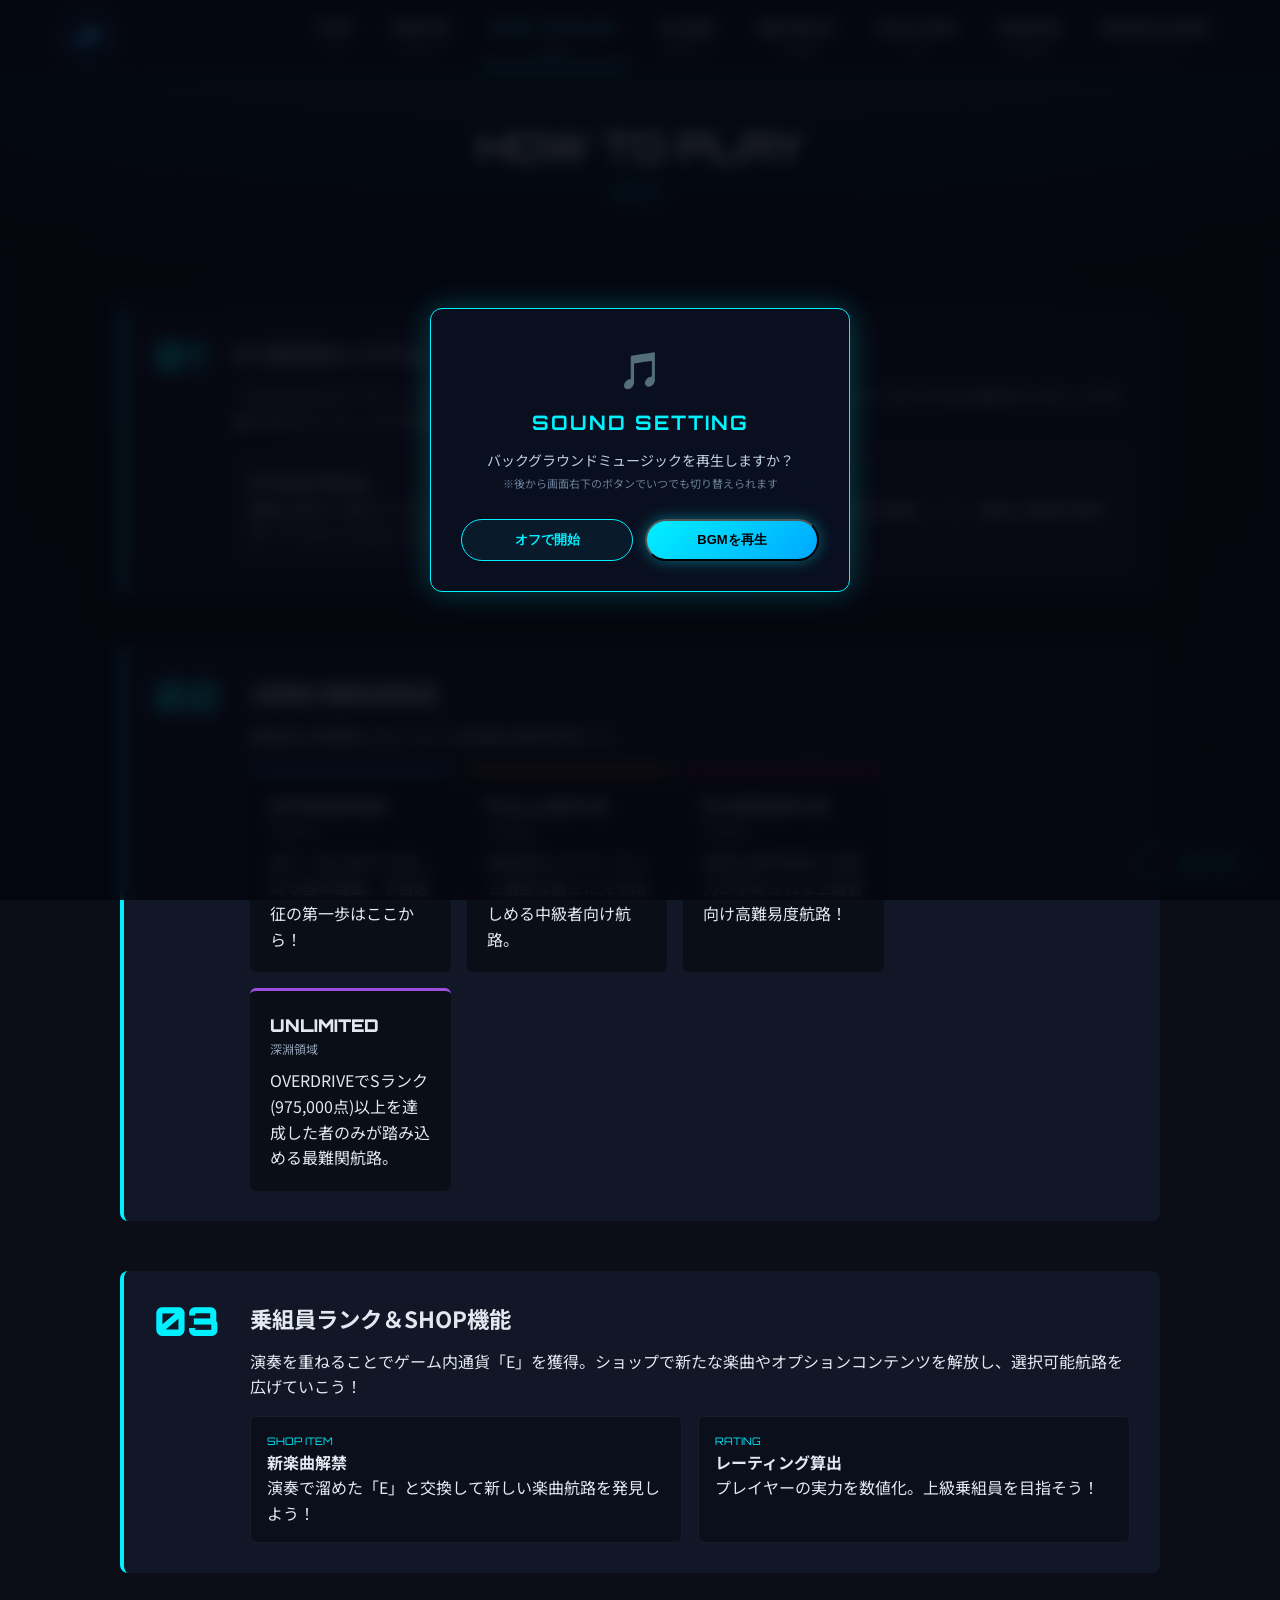
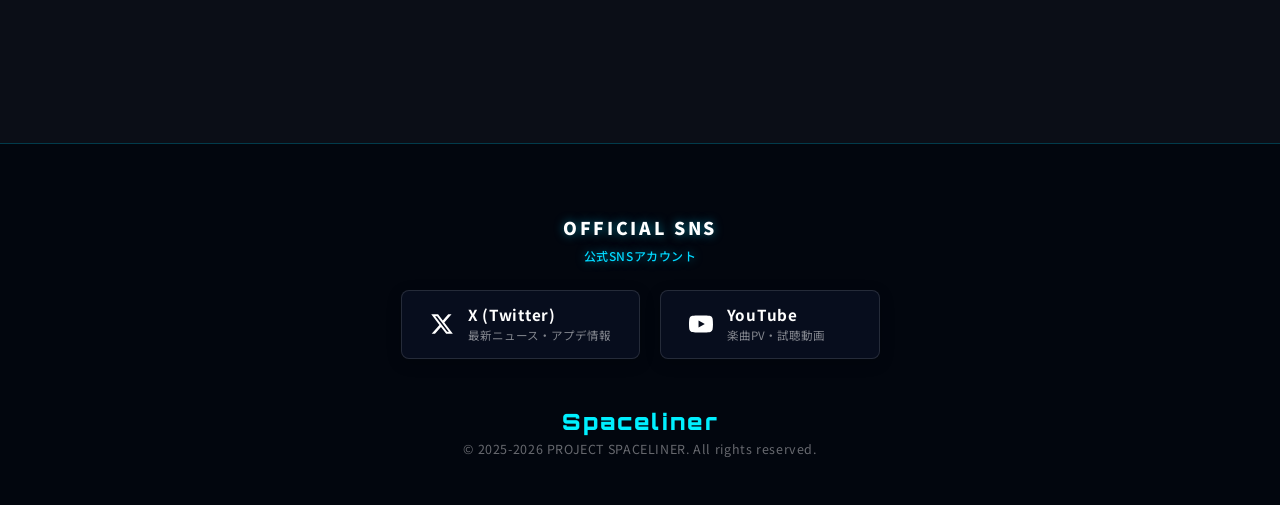
<file: howtoplay.html>
<!DOCTYPE html>
<html lang="ja">
<head>
  <meta charset="UTF-8">
  <meta name="viewport" content="width=device-width, initial-scale=1.0">
  <title>HOW TO PLAY | Spaceliner (スペライ) 公式サイト</title>
  <link rel="stylesheet" href="style.css">
  <link rel="preconnect" href="https://fonts.googleapis.com">
  <link rel="preconnect" href="https://fonts.gstatic.com" crossorigin>
  <link href="https://fonts.googleapis.com/css2?family=Orbitron:wght@400;700;900&family=Noto+Sans+JP:wght@400;700;900&display=swap" rel="stylesheet">
</head>
<body class="page-howtoplay">
  <!-- 背景描画用Canvas -->
  <canvas id="js-space-bg"></canvas>

  <div class="l-wrapper">
    <!-- Header (PCでは従来通り表示、スマホでは非表示になります) -->
<header class="l-header" id="l-header">
  <div class="l-header__inner">
    <h1 class="l-header__logo">
      <a href="index.html">
        <img src="spaceliner_icon_1024.png" alt="Spaceliner" class="logo-icon">
      </a>
    </h1>
    <nav class="l-header__nav" id="js-nav-pc">
      <ul class="l-header__navList">
        <li class="l-header__navItem"><a href="index.html">TOP<span>トップ</span></a></li>
        <li class="l-header__navItem"><a href="news.html">NEWS<span>お知らせ</span></a></li>
        <li class="l-header__navItem"><a href="howtoplay.html" class="is-active">HOW TO PLAY<span>遊び方</span></a></li>
        <li class="l-header__navItem"><a href="music.html">MUSIC<span>楽曲リスト</span></a></li>
        <li class="l-header__navItem"><a href="recruit.html">RECRUIT<span>公式募集</span></a></li>
        <li class="l-header__navItem"><a href="column.html">COLUMN<span>コラム</span></a></li>
	<li class="l-header__navItem"><a href="terms.html">TERMS<span>利用規約</span></a></li>
        <li class="l-header__navItem"><a href="download.html">DOWNLOAD<span>ダウンロード</span></a></li>
      </ul>
    </nav>
  </div>
</header>

<!-- ★スマホ専用：右上固定の「丸型」三本線ボタン -->
<button class="c-mobile-menu-btn" id="js-mobile-menu-btn" aria-label="メニューを開く">
  <span class="c-mobile-menu-btn__line"></span>
  <span class="c-mobile-menu-btn__line"></span>
  <span class="c-mobile-menu-btn__line"></span>
</button>

<!-- ★スマホ専用：スライドインするナビゲーションドロワー -->
<div class="c-mobile-drawer" id="js-mobile-drawer">
  <div class="c-mobile-drawer__header">
    <img src="spaceliner_icon_1024.png" alt="Spaceliner" class="drawer-logo">
    <span class="drawer-title">Spaceliner</span>
  </div>
  <ul class="c-mobile-drawer__list">
    <li><a href="index.html">TOP<span>トップ</span></a></li>
    <li><a href="news.html">NEWS<span>お知らせ</span></a></li>
    <li><a href="howtoplay.html" class="is-active">HOW TO PLAY<span>遊び方</span></a></li>
    <li><a href="music.html">MUSIC<span>楽曲リスト</span></a></li>
    <li><a href="recruit.html">RECRUIT<span>公式募集</span></a></li>
    <li><a href="column.html">COLUMN<span>コラム</span></a></li>
    <li><a href="terms.html">TERMS<span>利用規約</span></a></li>
    <li><a href="download.html">DOWNLOAD<span>ダウンロード</span></a></li>
  </ul>
</div>

<!-- スマホ専用：背景暗幕 -->
<div class="c-mobile-drawer__overlay" id="js-mobile-overlay"></div>


<!-- 初回訪問時 BGM確認モーダル -->
<div class="c-bgm-modal" id="js-bgm-modal" style="display: none;">
  <div class="c-bgm-modal__content">
    <div class="c-bgm-modal__icon">🎵</div>
    <h3 class="c-bgm-modal__title">SOUND SETTING</h3>
    <p class="c-bgm-modal__desc">バックグラウンドミュージックを再生しますか？<br><small>※後から画面右下のボタンでいつでも切り替えられます</small></p>
    <div class="c-bgm-modal__btns">
      <button class="c-btn c-btn--secondary" id="js-bgm-no">オフで開始</button>
      <button class="c-btn c-btn--primary" id="js-bgm-yes">BGMを再生</button>
    </div>
  </div>
</div>

<!-- 右下の固定トグルボタン -->
<div class="c-bgm-control">
  <button id="js-bgm-trigger" class="c-bgm-btn" aria-label="BGM Play/Mute">
    <span class="c-bgm-btn__icon">🎵</span>
    <span class="c-bgm-btn__text">BGM OFF</span>
  </button>
</div>

<audio id="js-bgm-audio" src="KENP.wav" loop preload="auto"></audio>



    <div class="p-pageHeader">
      <div class="l-container">
        <h1 class="p-pageHeader__title">HOW TO PLAY <span>遊び方</span></h1>
      </div>
    </div>

    <section class="p-section">
      <div class="l-container">
        
        <!-- System 1: 4+1 Style -->
        <div class="p-guideBlock">
          <div class="p-guideBlock__num">01</div>
          <div class="p-guideBlock__content">
            <h2>4+1形式のシステム</h2>
            <p>『Spaceliner(スぺライ)』は、画面上に配置された<b>4本の基本トラック</b>と、全基本トラックにまたがる<b>1つのスペースノーツ</b>を組み合わせてプレイするPC向け音楽ゲームです。</p>
            <div class="p-guideBlock__grid">
              <div class="card">
                <h3>4 Track Notes</h3>
                <p>画面上部から流れてくるノーツを、タイミングよくキーボードでタップ＆ホールド！</p>
              </div>
              <div class="card card--accent">
                <h3>+1 Space Note</h3>
                <p>トラックの枠をまたがる特殊ノーツ。視覚と聴覚を集中させて正確に捉えろ！</p>
              </div>
            </div>
          </div>
        </div>

        <!-- System 2: Difficulty -->
        <div class="p-guideBlock">
          <div class="p-guideBlock__num">02</div>
          <div class="p-guideBlock__content">
            <h2>4段階の難易度設定</h2>
            <p>乗組員の熟練度に応じた4つの航路を選択可能です。</p>
            
            <div class="p-diffGrid">
              <div class="diffCard st">
                <div class="title">STANDARD</div>
                <div class="sub">標準航路</div>
                <p>音ゲー初心者から楽しめる基本譜面。宇宙遠征の第一歩はここから！</p>
              </div>
              <div class="diffCard fd">
                <div class="title">FULLDRIVE</div>
                <div class="sub">加速航路</div>
                <p>疾走感あふれるリズムと適度な歯ごたえを楽しめる中級者向け航路。</p>
              </div>
              <div class="diffCard od">
                <div class="title">OVERDRIVE</div>
                <div class="sub">限界航路</div>
                <p>高度な操作精度と判断力が求められる上級者向け高難易度航路！</p>
              </div>
              <div class="diffCard ul">
                <div class="title">UNLIMITED</div>
                <div class="sub">深淵領域</div>
                <p>OVERDRIVEでSランク(975,000点)以上を達成した者のみが踏み込める最難関航路。</p>
              </div>
            </div>
          </div>
        </div>

        <!-- System 3: Crew & Shop -->
        <div class="p-guideBlock">
          <div class="p-guideBlock__num">03</div>
          <div class="p-guideBlock__content">
            <h2>乗組員ランク＆SHOP機能</h2>
            <p>演奏を重ねることでゲーム内通貨「E」を獲得。ショップで新たな楽曲やオプションコンテンツを解放し、選択可能航路を広げていこう！</p>
            <div class="shop-preview">
              <div class="shop-item">
                <div class="tag">SHOP ITEM</div>
                <h4>新楽曲解禁</h4>
                <p>演奏で溜めた「E」と交換して新しい楽曲航路を発見しよう！</p>
              </div>
              <div class="shop-item">
                <div class="tag">RATING</div>
                <h4>レーティング算出</h4>
                <p>プレイヤーの実力を数値化。上級乗組員を目指そう！</p>
              </div>
            </div>
          </div>
        </div>

      </div>
    </section>

    <!-- Footer -->
    <footer class="l-footer">
      <div class="l-footer__inner">
        <div class="l-footer__sns">
          <h3 class="l-footer__snsTitle">OFFICIAL SNS<span>公式SNSアカウント</span></h3>
          <div class="l-footer__snsList">
            <a href="https://x.com/ONSOU_2025" class="c-sns-card c-sns-card--x" target="_blank" rel="noopener" aria-label="公式X (Twitter)">
              <div class="c-sns-card__icon">
                <svg viewBox="0 0 24 24" fill="currentColor">
                  <path d="M18.244 2.25h3.308l-7.227 8.26 8.502 11.24H16.17l-5.214-6.817L4.99 21.75H1.68l7.73-8.835L1.254 2.25H8.08l4.713 6.231zm-1.161 17.52h1.833L7.084 4.126H5.117z"/>
                </svg>
              </div>
              <div class="c-sns-card__text">
                <strong>X (Twitter)</strong>
                <small>最新ニュース・アプデ情報</small>
              </div>
            </a>
            <a href="https://youtube.com/channel/UCoAnS9vg0TWhv64tVN2DvXw?si=KaW3H21GmdWdqMTu" class="c-sns-card c-sns-card--yt" target="_blank" rel="noopener" aria-label="公式YouTube">
              <div class="c-sns-card__icon">
                <svg viewBox="0 0 24 24" fill="currentColor">
                  <path d="M23.498 6.186a3.016 3.016 0 0 0-2.122-2.136C19.505 3.545 12 3.545 12 3.545s-7.505 0-9.377.505A3.017 3.017 0 0 0 .502 6.186C0 8.07 0 12 0 12s0 3.93.502 5.814a3.016 3.016 0 0 0 2.122 2.136c1.871.505 9.376.505 9.376.505s7.505 0 9.377-.505a3.015 3.015 0 0 0 2.122-2.136C24 15.93 24 12 24 12s0-3.93-.502-5.814zM9.545 15.568V8.432L15.818 12l-6.273 3.568z"/>
                </svg>
              </div>
              <div class="c-sns-card__text">
                <strong>YouTube</strong>
                <small>楽曲PV・試聴動画</small>
              </div>
            </a>
          </div>
        </div>
        <div class="l-footer__logo">Spaceliner</div>
        <p class="l-footer__copy">&copy; 2025-2026 PROJECT SPACELINER. All rights reserved.</p>
      </div>
    </footer>
  </div>

  <script src="data.js"></script>
  <script src="main.js"></script>
  <script src="bg-engine.js"></script>
</body>
</html>
</file>
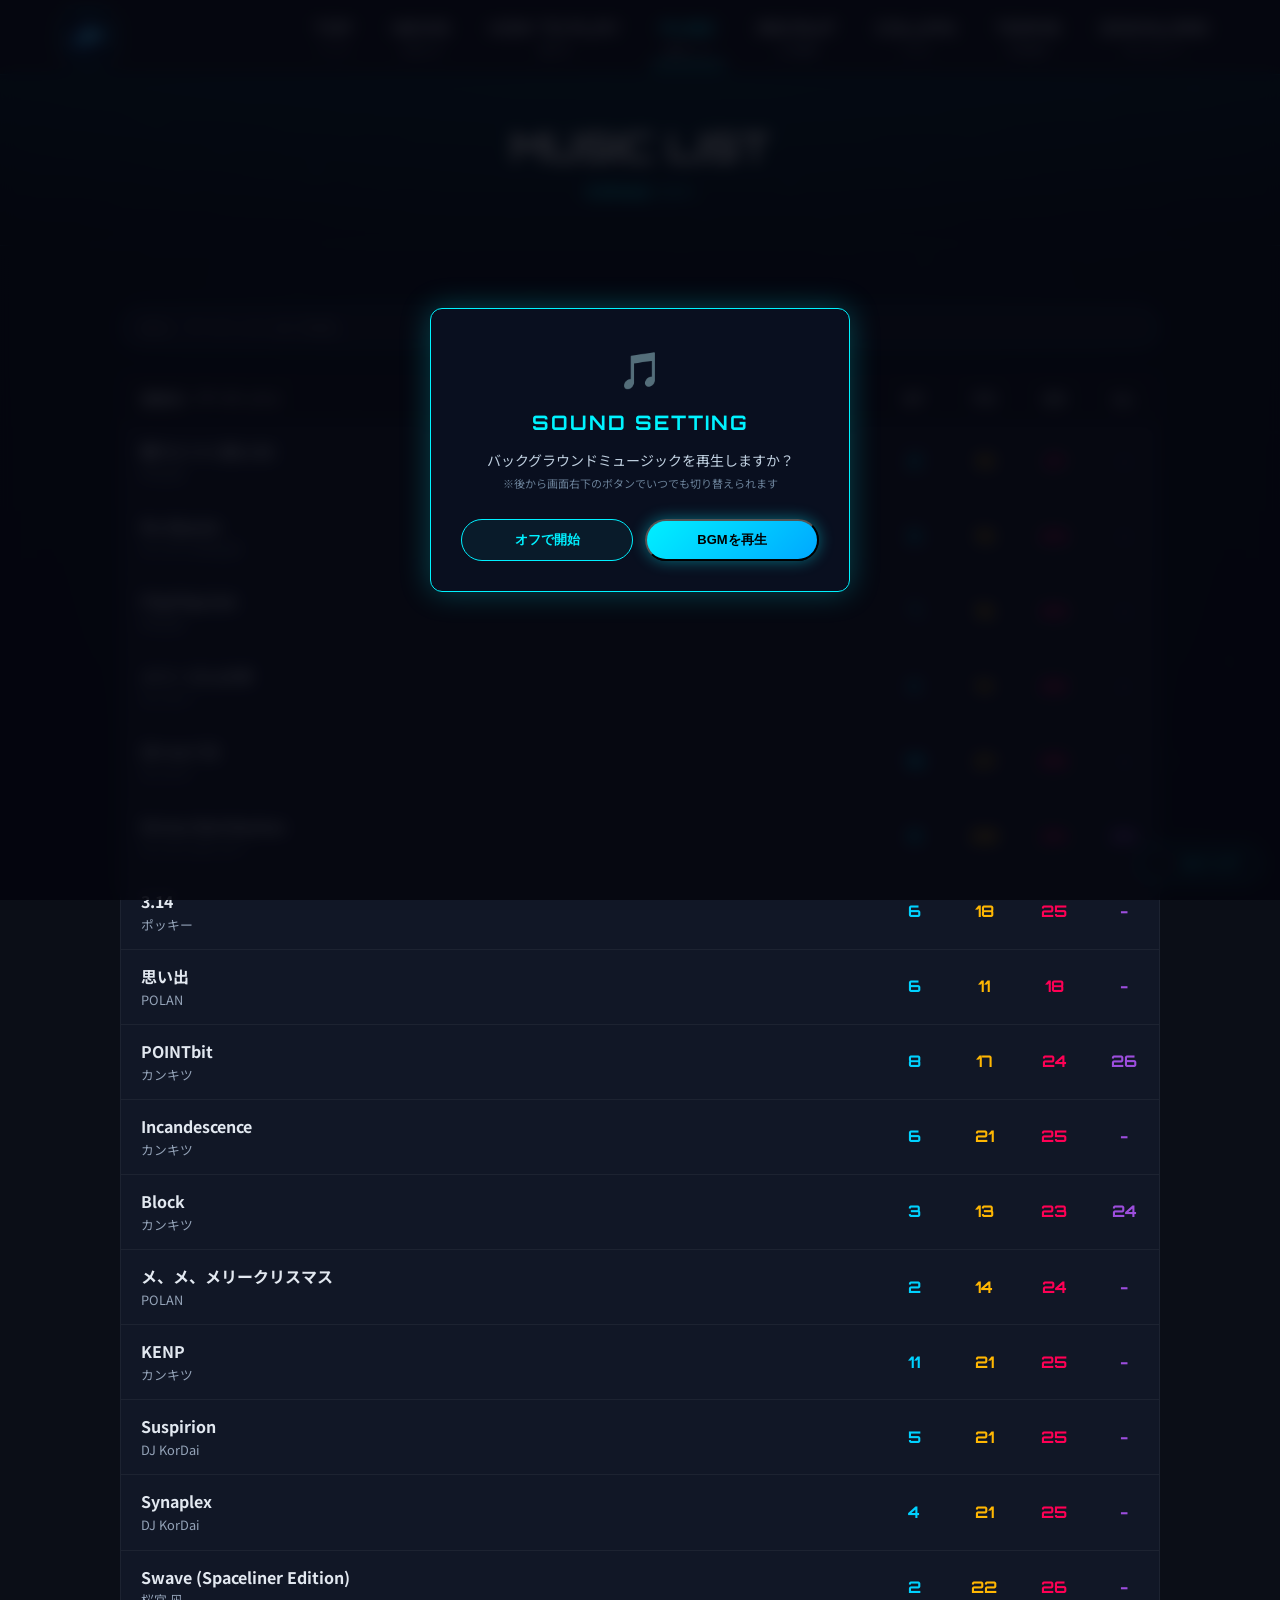
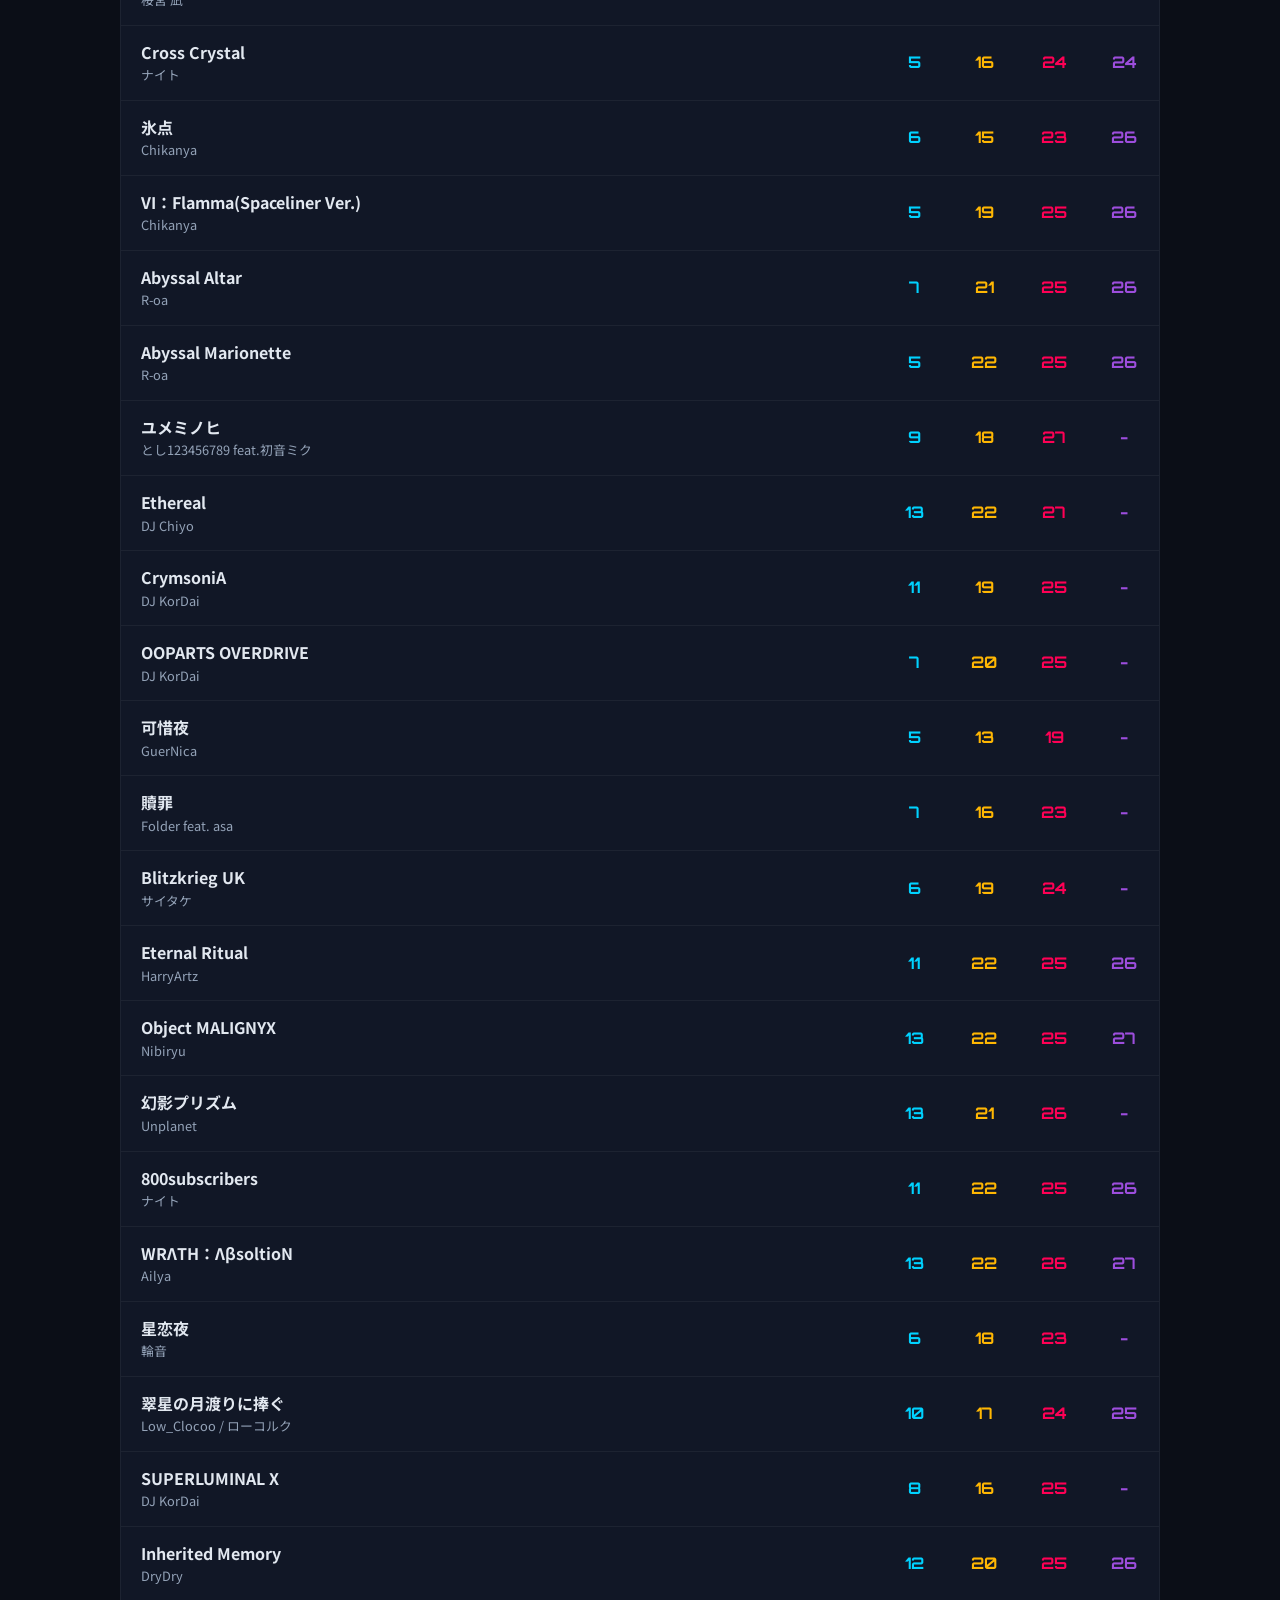
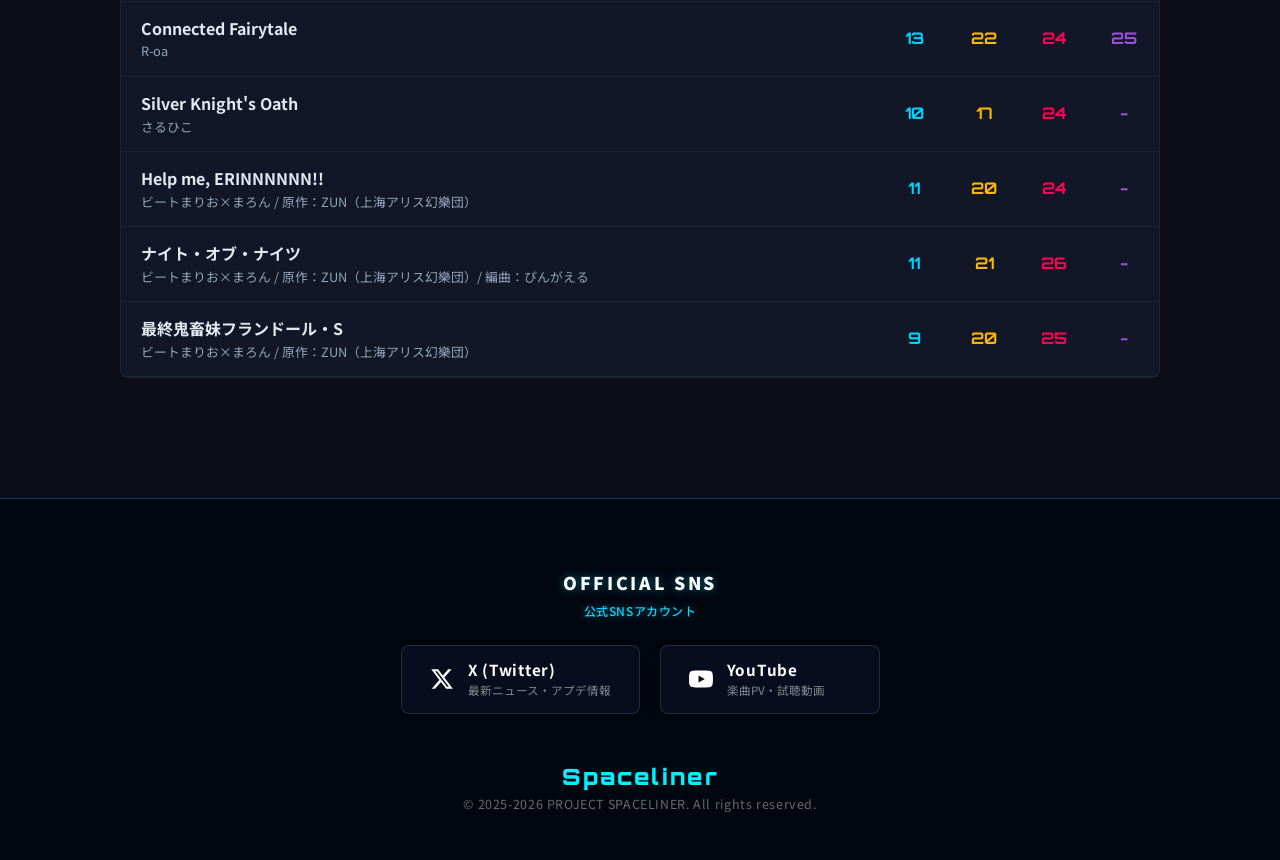
<file: music.html>
<!DOCTYPE html>
<html lang="ja">
<head>
  <meta charset="UTF-8">
  <meta name="viewport" content="width=device-width, initial-scale=1.0">
  <title>MUSIC LIST | Spaceliner (スペライ) 公式サイト</title>
  <link rel="stylesheet" href="style.css">
  <link rel="preconnect" href="https://fonts.googleapis.com">
  <link rel="preconnect" href="https://fonts.gstatic.com" crossorigin>
  <link href="https://fonts.googleapis.com/css2?family=Orbitron:wght@400;700;900&family=Noto+Sans+JP:wght@400;700;900&display=swap" rel="stylesheet">
</head>
<body class="page-music">
  <!-- 背景描画用Canvas -->
  <canvas id="js-space-bg"></canvas>

  <div class="l-wrapper">
    <!-- Header (PCでは従来通り表示、スマホでは非表示になります) -->
<header class="l-header" id="l-header">
  <div class="l-header__inner">
    <h1 class="l-header__logo">
      <a href="index.html">
        <img src="spaceliner_icon_1024.png" alt="Spaceliner" class="logo-icon">
      </a>
    </h1>
    <nav class="l-header__nav" id="js-nav-pc">
      <ul class="l-header__navList">
        <li class="l-header__navItem"><a href="index.html">TOP<span>トップ</span></a></li>
        <li class="l-header__navItem"><a href="news.html">NEWS<span>お知らせ</span></a></li>
        <li class="l-header__navItem"><a href="howtoplay.html">HOW TO PLAY<span>遊び方</span></a></li>
        <li class="l-header__navItem"><a href="music.html" class="is-active">MUSIC<span>楽曲リスト</span></a></li>
        <li class="l-header__navItem"><a href="recruit.html">RECRUIT<span>公式募集</span></a></li>
        <li class="l-header__navItem"><a href="column.html">COLUMN<span>コラム</span></a></li>
	<li class="l-header__navItem"><a href="terms.html">TERMS<span>利用規約</span></a></li>
        <li class="l-header__navItem"><a href="download.html">DOWNLOAD<span>ダウンロード</span></a></li>
      </ul>
    </nav>
  </div>
</header>

<!-- ★スマホ専用：右上固定の「丸型」三本線ボタン -->
<button class="c-mobile-menu-btn" id="js-mobile-menu-btn" aria-label="メニューを開く">
  <span class="c-mobile-menu-btn__line"></span>
  <span class="c-mobile-menu-btn__line"></span>
  <span class="c-mobile-menu-btn__line"></span>
</button>

<!-- ★スマホ専用：スライドインするナビゲーションドロワー -->
<div class="c-mobile-drawer" id="js-mobile-drawer">
  <div class="c-mobile-drawer__header">
    <img src="spaceliner_icon_1024.png" alt="Spaceliner" class="drawer-logo">
    <span class="drawer-title">Spaceliner</span>
  </div>
  <ul class="c-mobile-drawer__list">
    <li><a href="index.html">TOP<span>トップ</span></a></li>
    <li><a href="news.html">NEWS<span>お知らせ</span></a></li>
    <li><a href="howtoplay.html">HOW TO PLAY<span>遊び方</span></a></li>
    <li><a href="music.html" >MUSIC<span>楽曲リスト</span></a></li>
    <li><a href="recruit.html">RECRUIT<span>公式募集</span></a></li>
    <li><a href="column.html">COLUMN<span>コラム</span></a></li>
    <li><a href="terms.html">TERMS<span>利用規約</span></a></li>
    <li><a href="download.html">DOWNLOAD<span>ダウンロード</span></a></li>
  </ul>
</div>

<!-- スマホ専用：背景暗幕 -->
<div class="c-mobile-drawer__overlay" id="js-mobile-overlay"></div>


<!-- 初回訪問時 BGM確認モーダル -->
<div class="c-bgm-modal" id="js-bgm-modal" style="display: none;">
  <div class="c-bgm-modal__content">
    <div class="c-bgm-modal__icon">🎵</div>
    <h3 class="c-bgm-modal__title">SOUND SETTING</h3>
    <p class="c-bgm-modal__desc">バックグラウンドミュージックを再生しますか？<br><small>※後から画面右下のボタンでいつでも切り替えられます</small></p>
    <div class="c-bgm-modal__btns">
      <button class="c-btn c-btn--secondary" id="js-bgm-no">オフで開始</button>
      <button class="c-btn c-btn--primary" id="js-bgm-yes">BGMを再生</button>
    </div>
  </div>
</div>

<!-- 右下の固定トグルボタン -->
<div class="c-bgm-control">
  <button id="js-bgm-trigger" class="c-bgm-btn" aria-label="BGM Play/Mute">
    <span class="c-bgm-btn__icon">🎵</span>
    <span class="c-bgm-btn__text">BGM OFF</span>
  </button>
</div>

<audio id="js-bgm-audio" src="KENP.wav" loop preload="auto"></audio>



    <div class="p-pageHeader">
      <div class="l-container">
        <h1 class="p-pageHeader__title">MUSIC LIST <span>収録楽曲リスト</span></h1>
      </div>
    </div>

    <section class="p-section">
      <div class="l-container">
        <div class="p-musicFilter">
          <input type="text" id="js-music-search" placeholder="曲名・アーティスト名で検索..." class="p-musicFilter__input">
        </div>

        <div class="p-musicTableWrap">
          <table class="p-musicTable">
            <thead>
              <tr>
                <th class="col-title">楽曲名 / アーティスト</th>
                <th class="col-diff st">ST</th>
                <th class="col-diff fd">FD</th>
                <th class="col-diff od">OD</th>
                <th class="col-diff ul">UL</th>
              </tr>
            </thead>
            <tbody id="js-music-table-body">
              <!-- Loaded via data.js -->
            </tbody>
          </table>
        </div>
      </div>
    </section>

    <!-- Footer -->
    <footer class="l-footer">
      <div class="l-footer__inner">
        <div class="l-footer__sns">
          <h3 class="l-footer__snsTitle">OFFICIAL SNS<span>公式SNSアカウント</span></h3>
          <div class="l-footer__snsList">
            <a href="https://x.com/ONSOU_2025" class="c-sns-card c-sns-card--x" target="_blank" rel="noopener" aria-label="公式X (Twitter)">
              <div class="c-sns-card__icon">
                <svg viewBox="0 0 24 24" fill="currentColor">
                  <path d="M18.244 2.25h3.308l-7.227 8.26 8.502 11.24H16.17l-5.214-6.817L4.99 21.75H1.68l7.73-8.835L1.254 2.25H8.08l4.713 6.231zm-1.161 17.52h1.833L7.084 4.126H5.117z"/>
                </svg>
              </div>
              <div class="c-sns-card__text">
                <strong>X (Twitter)</strong>
                <small>最新ニュース・アプデ情報</small>
              </div>
            </a>
            <a href="https://youtube.com/channel/UCoAnS9vg0TWhv64tVN2DvXw?si=KaW3H21GmdWdqMTu" class="c-sns-card c-sns-card--yt" target="_blank" rel="noopener" aria-label="公式YouTube">
              <div class="c-sns-card__icon">
                <svg viewBox="0 0 24 24" fill="currentColor">
                  <path d="M23.498 6.186a3.016 3.016 0 0 0-2.122-2.136C19.505 3.545 12 3.545 12 3.545s-7.505 0-9.377.505A3.017 3.017 0 0 0 .502 6.186C0 8.07 0 12 0 12s0 3.93.502 5.814a3.016 3.016 0 0 0 2.122 2.136c1.871.505 9.376.505 9.376.505s7.505 0 9.377-.505a3.015 3.015 0 0 0 2.122-2.136C24 15.93 24 12 24 12s0-3.93-.502-5.814zM9.545 15.568V8.432L15.818 12l-6.273 3.568z"/>
                </svg>
              </div>
              <div class="c-sns-card__text">
                <strong>YouTube</strong>
                <small>楽曲PV・試聴動画</small>
              </div>
            </a>
          </div>
        </div>
        <div class="l-footer__logo">Spaceliner</div>
        <p class="l-footer__copy">&copy; 2025-2026 PROJECT SPACELINER. All rights reserved.</p>
      </div>
    </footer>
  </div>

  <script src="data.js"></script>
  <script src="main.js"></script>
  <script src="bg-engine.js"></script>
</body>
</html>
</file>
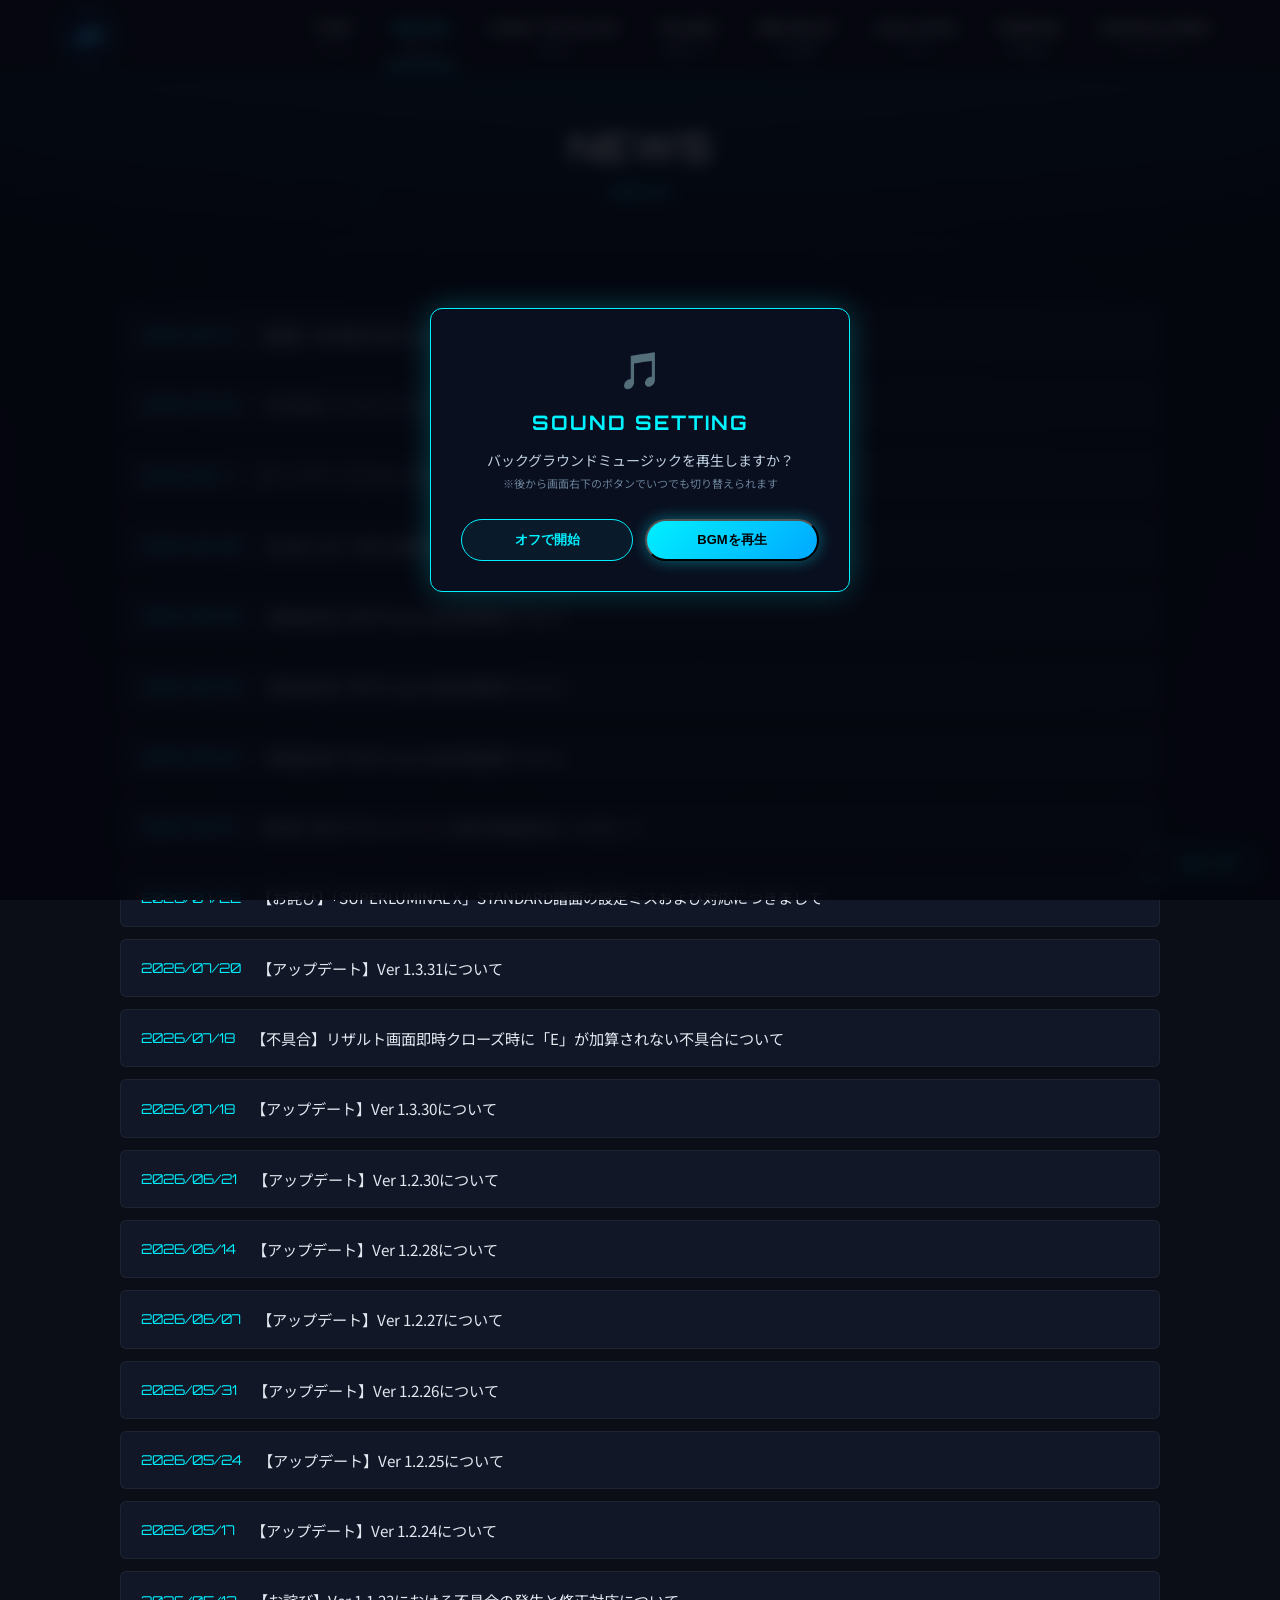
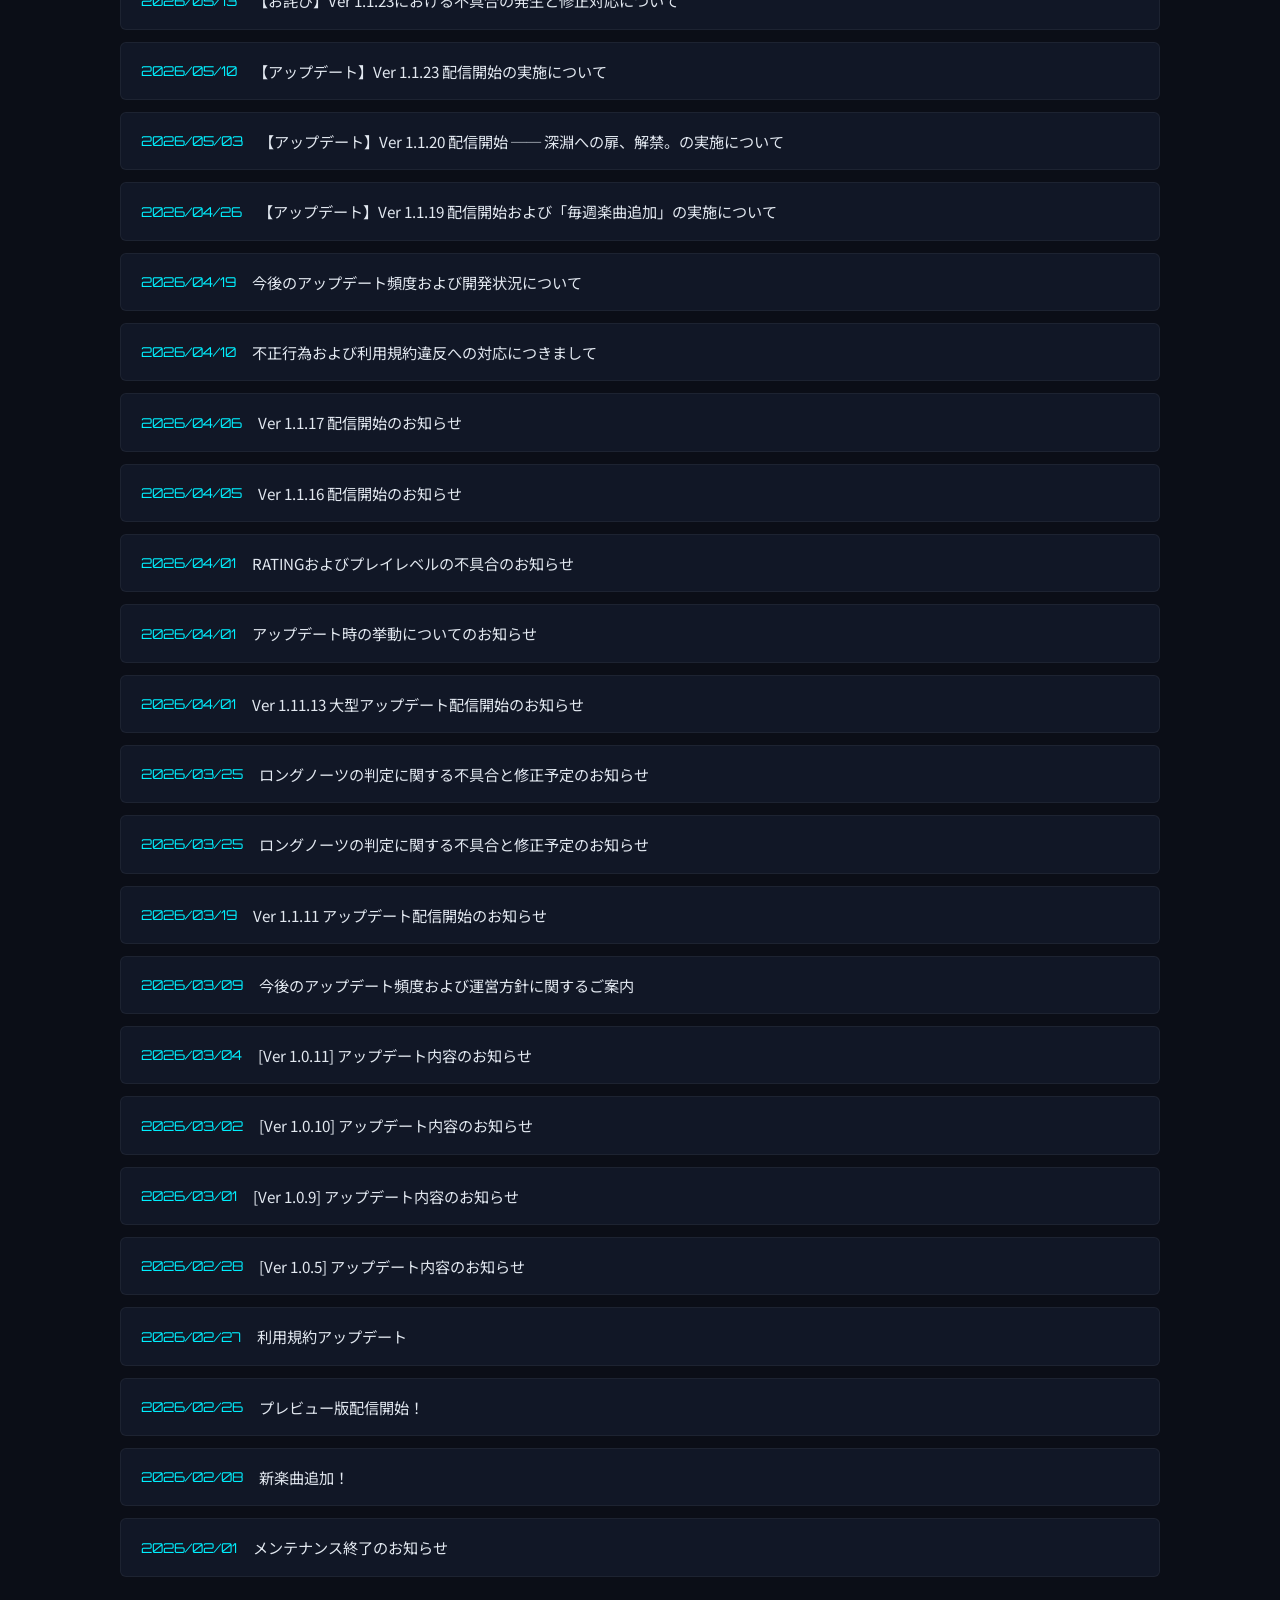
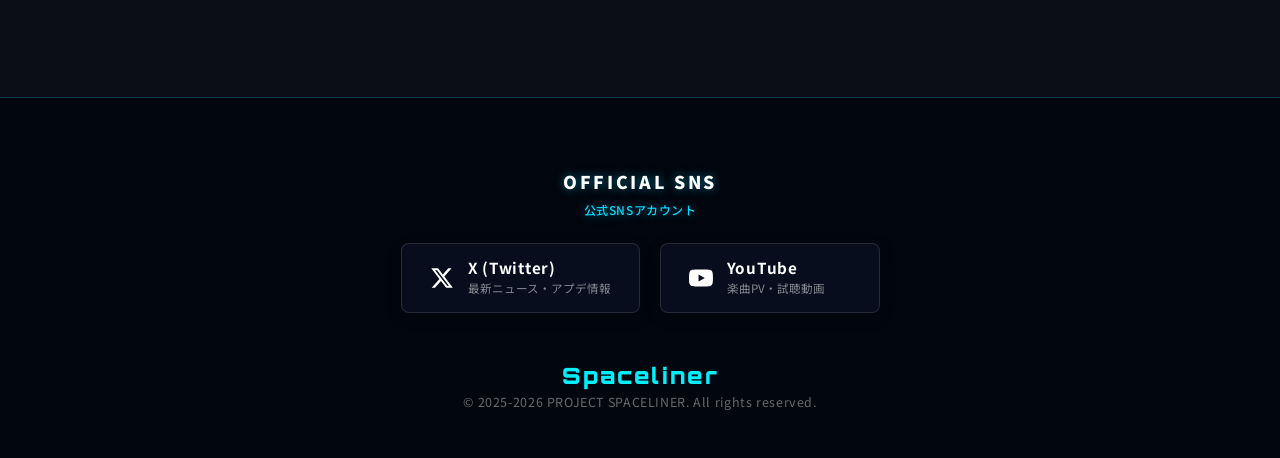
<file: news.html>
<!DOCTYPE html>
<html lang="ja">
<head>
  <meta charset="UTF-8">
  <meta name="viewport" content="width=device-width, initial-scale=1.0">
  <title>NEWS | Spaceliner (スペライ) 公式サイト</title>
  <link rel="stylesheet" href="style.css">
  <link rel="preconnect" href="https://fonts.googleapis.com">
  <link rel="preconnect" href="https://fonts.gstatic.com" crossorigin>
  <link href="https://fonts.googleapis.com/css2?family=Orbitron:wght@400;700;900&family=Noto+Sans+JP:wght@400;700;900&display=swap" rel="stylesheet">
</head>
<body class="page-news">
  <!-- 背景描画用Canvas -->
  <canvas id="js-space-bg"></canvas>

  <div class="l-wrapper">
    <!-- Header (PCでは従来通り表示、スマホでは非表示になります) -->
<header class="l-header" id="l-header">
  <div class="l-header__inner">
    <h1 class="l-header__logo">
      <a href="index.html">
        <img src="spaceliner_icon_1024.png" alt="Spaceliner" class="logo-icon">
      </a>
    </h1>
    <nav class="l-header__nav" id="js-nav-pc">
      <ul class="l-header__navList">
        <li class="l-header__navItem"><a href="index.html">TOP<span>トップ</span></a></li>
        <li class="l-header__navItem"><a href="news.html" class="is-active">NEWS<span>お知らせ</span></a></li>
        <li class="l-header__navItem"><a href="howtoplay.html">HOW TO PLAY<span>遊び方</span></a></li>
        <li class="l-header__navItem"><a href="music.html">MUSIC<span>楽曲リスト</span></a></li>
        <li class="l-header__navItem"><a href="recruit.html">RECRUIT<span>公式募集</span></a></li>
        <li class="l-header__navItem"><a href="column.html">COLUMN<span>コラム</span></a></li>
	<li class="l-header__navItem"><a href="terms.html">TERMS<span>利用規約</span></a></li>
        <li class="l-header__navItem"><a href="download.html">DOWNLOAD<span>ダウンロード</span></a></li>
      </ul>
    </nav>
  </div>
</header>

<!-- ★スマホ専用：右上固定の「丸型」三本線ボタン -->
<button class="c-mobile-menu-btn" id="js-mobile-menu-btn" aria-label="メニューを開く">
  <span class="c-mobile-menu-btn__line"></span>
  <span class="c-mobile-menu-btn__line"></span>
  <span class="c-mobile-menu-btn__line"></span>
</button>

<!-- ★スマホ専用：スライドインするナビゲーションドロワー -->
<div class="c-mobile-drawer" id="js-mobile-drawer">
  <div class="c-mobile-drawer__header">
    <img src="spaceliner_icon_1024.png" alt="Spaceliner" class="drawer-logo">
    <span class="drawer-title">Spaceliner</span>
  </div>
  <ul class="c-mobile-drawer__list">
    <li><a href="index.html">TOP<span>トップ</span></a></li>
    <li><a href="news.html" class="is-active">NEWS<span>お知らせ</span></a></li>
    <li><a href="howtoplay.html">HOW TO PLAY<span>遊び方</span></a></li>
    <li><a href="music.html">MUSIC<span>楽曲リスト</span></a></li>
    <li><a href="recruit.html">RECRUIT<span>公式募集</span></a></li>
    <li><a href="column.html">COLUMN<span>コラム</span></a></li>
    <li><a href="terms.html">TERMS<span>利用規約</span></a></li>
    <li><a href="download.html">DOWNLOAD<span>ダウンロード</span></a></li>
  </ul>
</div>

<!-- スマホ専用：背景暗幕 -->
<div class="c-mobile-drawer__overlay" id="js-mobile-overlay"></div>


<!-- 初回訪問時 BGM確認モーダル -->
<div class="c-bgm-modal" id="js-bgm-modal" style="display: none;">
  <div class="c-bgm-modal__content">
    <div class="c-bgm-modal__icon">🎵</div>
    <h3 class="c-bgm-modal__title">SOUND SETTING</h3>
    <p class="c-bgm-modal__desc">バックグラウンドミュージックを再生しますか？<br><small>※後から画面右下のボタンでいつでも切り替えられます</small></p>
    <div class="c-bgm-modal__btns">
      <button class="c-btn c-btn--secondary" id="js-bgm-no">オフで開始</button>
      <button class="c-btn c-btn--primary" id="js-bgm-yes">BGMを再生</button>
    </div>
  </div>
</div>

<!-- 右下の固定トグルボタン -->
<div class="c-bgm-control">
  <button id="js-bgm-trigger" class="c-bgm-btn" aria-label="BGM Play/Mute">
    <span class="c-bgm-btn__icon">🎵</span>
    <span class="c-bgm-btn__text">BGM OFF</span>
  </button>
</div>

<audio id="js-bgm-audio" src="KENP.wav" loop preload="auto"></audio>


    <div class="p-pageHeader">
      <div class="l-container">
        <h1 class="p-pageHeader__title">NEWS <span>お知らせ</span></h1>
      </div>
    </div>

    <section class="p-section">
      <div class="l-container">
        <div class="p-newsList" id="js-news-full-list">
          <!-- Loaded via data.js -->
        </div>
      </div>
    </section>

    <!-- News Modal -->
    <div class="c-modal" id="js-news-modal">
      <div class="c-modal__bg" id="js-modal-bg"></div>
      <div class="c-modal__content">
        <button class="c-modal__close" id="js-modal-close">&times;</button>
        <div class="c-modal__date" id="js-modal-date"></div>
        <h2 class="c-modal__title" id="js-modal-title"></h2>
        <div class="c-modal__body" id="js-modal-body"></div>
        <div class="c-modal__link" id="js-modal-link"></div>
      </div>
    </div>

    <!-- Footer -->
    <footer class="l-footer">
      <div class="l-footer__inner">
        <div class="l-footer__sns">
          <h3 class="l-footer__snsTitle">OFFICIAL SNS<span>公式SNSアカウント</span></h3>
          <div class="l-footer__snsList">
            <a href="https://x.com/ONSOU_2025" class="c-sns-card c-sns-card--x" target="_blank" rel="noopener" aria-label="公式X (Twitter)">
              <div class="c-sns-card__icon">
                <svg viewBox="0 0 24 24" fill="currentColor">
                  <path d="M18.244 2.25h3.308l-7.227 8.26 8.502 11.24H16.17l-5.214-6.817L4.99 21.75H1.68l7.73-8.835L1.254 2.25H8.08l4.713 6.231zm-1.161 17.52h1.833L7.084 4.126H5.117z"/>
                </svg>
              </div>
              <div class="c-sns-card__text">
                <strong>X (Twitter)</strong>
                <small>最新ニュース・アプデ情報</small>
              </div>
            </a>
            <a href="https://youtube.com/channel/UCoAnS9vg0TWhv64tVN2DvXw?si=KaW3H21GmdWdqMTu" class="c-sns-card c-sns-card--yt" target="_blank" rel="noopener" aria-label="公式YouTube">
              <div class="c-sns-card__icon">
                <svg viewBox="0 0 24 24" fill="currentColor">
                  <path d="M23.498 6.186a3.016 3.016 0 0 0-2.122-2.136C19.505 3.545 12 3.545 12 3.545s-7.505 0-9.377.505A3.017 3.017 0 0 0 .502 6.186C0 8.07 0 12 0 12s0 3.93.502 5.814a3.016 3.016 0 0 0 2.122 2.136c1.871.505 9.376.505 9.376.505s7.505 0 9.377-.505a3.015 3.015 0 0 0 2.122-2.136C24 15.93 24 12 24 12s0-3.93-.502-5.814zM9.545 15.568V8.432L15.818 12l-6.273 3.568z"/>
                </svg>
              </div>
              <div class="c-sns-card__text">
                <strong>YouTube</strong>
                <small>楽曲PV・試聴動画</small>
              </div>
            </a>
          </div>
        </div>
        <div class="l-footer__logo">Spaceliner</div>
        <p class="l-footer__copy">&copy; 2025-2026 PROJECT SPACELINER. All rights reserved.</p>
      </div>
    </footer>
  </div>

  <script src="data.js"></script>
  <script src="main.js"></script>
  <script src="bg-engine.js"></script>
</body>
</html>
</file>
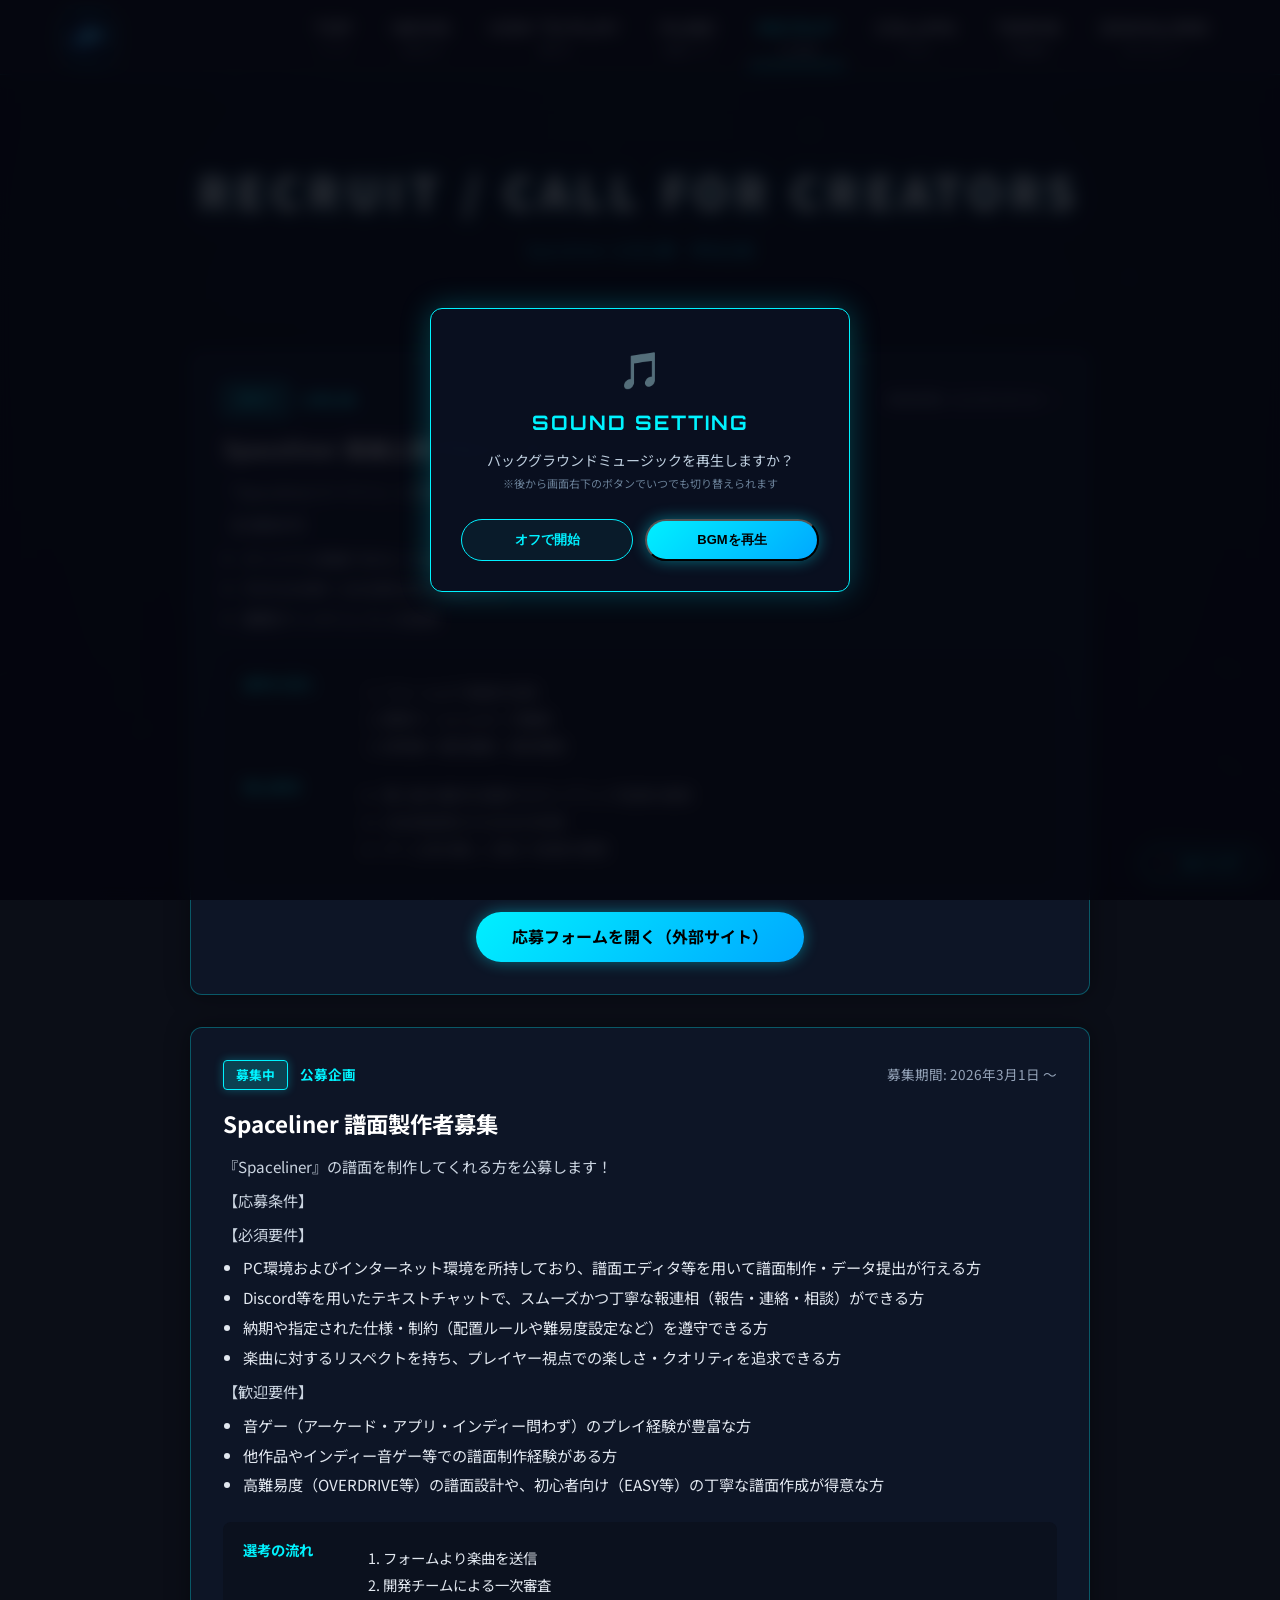
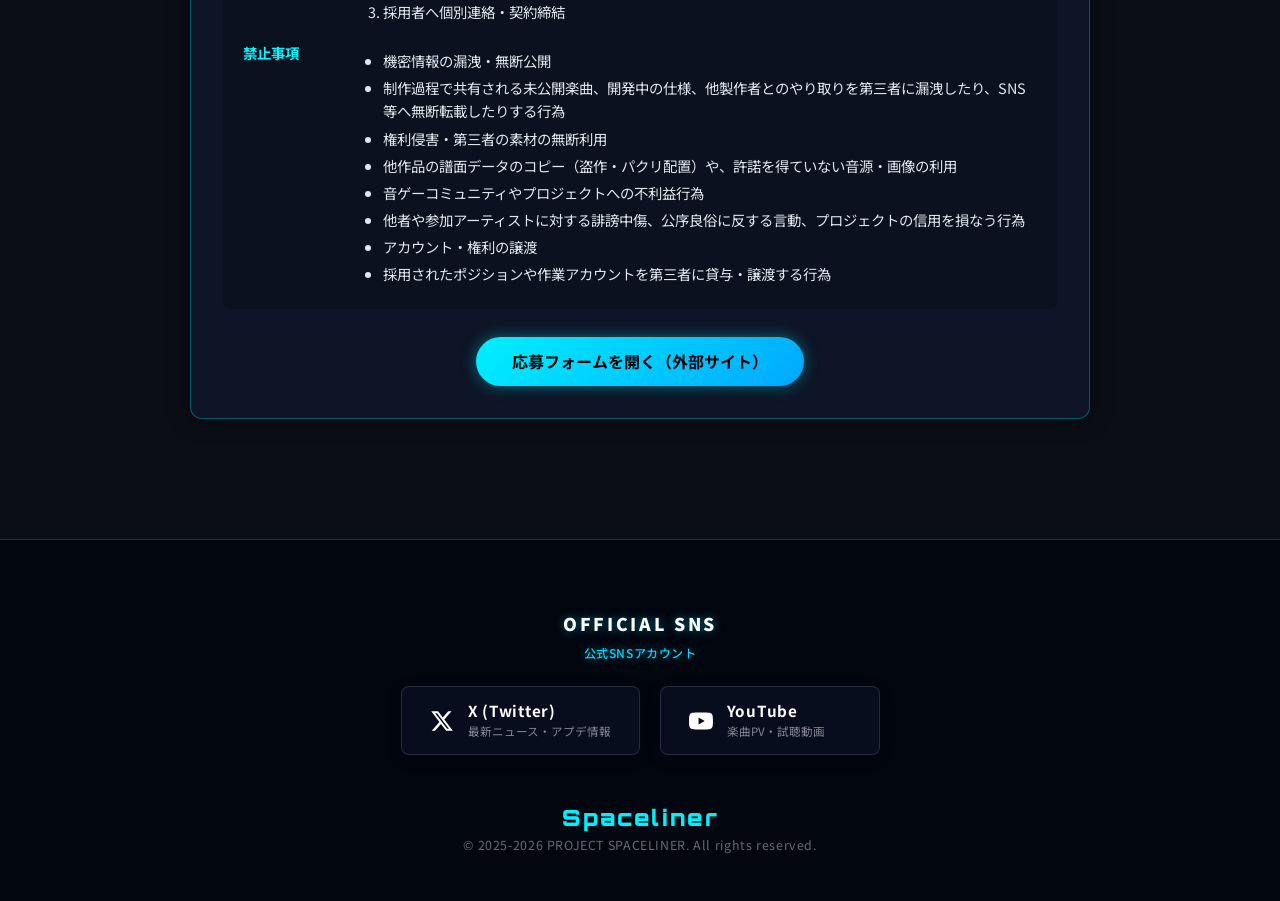
<file: recruit.html>
<!DOCTYPE html>
<html lang="ja">
<head>
  <meta charset="UTF-8">
  <meta name="viewport" content="width=device-width, initial-scale=1.0">
  <title>RECRUIT | Spaceliner - 4+1 Rhythm Game</title>
  <link rel="stylesheet" href="style.css">
  <link rel="preconnect" href="https://fonts.googleapis.com">
  <link rel="preconnect" href="https://fonts.gstatic.com" crossorigin>
  <link href="https://fonts.googleapis.com/css2?family=Orbitron:wght@400;700;900&family=Noto+Sans+JP:wght@400;700;900&display=swap" rel="stylesheet">
</head>
<body class="page-recruit">

  <!-- 背景描画用Canvas -->
  <canvas id="js-space-bg"></canvas>

  <div class="l-wrapper">

    <!-- Header (PC表示) -->
    <header class="l-header" id="l-header">
      <div class="l-header__inner">
        <h1 class="l-header__logo">
          <a href="index.html">
            <img src="spaceliner_icon_1024.png" alt="Spaceliner" class="logo-icon">
          </a>
        </h1>
        <nav class="l-header__nav" id="js-nav-pc">
          <ul class="l-header__navList">
            <li class="l-header__navItem"><a href="index.html">TOP<span>トップ</span></a></li>
            <li class="l-header__navItem"><a href="news.html">NEWS<span>お知らせ</span></a></li>
            <li class="l-header__navItem"><a href="howtoplay.html">HOW TO PLAY<span>遊び方</span></a></li>
            <li class="l-header__navItem"><a href="music.html">MUSIC<span>楽曲リスト</span></a></li>
            <li class="l-header__navItem"><a href="recruit.html" class="is-active">RECRUIT<span>公式募集</span></a></li>
            <li class="l-header__navItem"><a href="column.html">COLUMN<span>コラム</span></a></li>
            <li class="l-header__navItem"><a href="terms.html">TERMS<span>利用規約</span></a></li>
            <li class="l-header__navItem"><a href="download.html">DOWNLOAD<span>ダウンロード</span></a></li>
          </ul>
        </nav>
      </div>
    </header>

    <!-- スマホ専用：右上固定の「丸型」三本線ボタン -->
    <button class="c-mobile-menu-btn" id="js-mobile-menu-btn" aria-label="メニューを開く">
      <span class="c-mobile-menu-btn__line"></span>
      <span class="c-mobile-menu-btn__line"></span>
      <span class="c-mobile-menu-btn__line"></span>
    </button>

    <!-- スマホ専用：スライドインするナビゲーションドロワー -->
    <div class="c-mobile-drawer" id="js-mobile-drawer">
      <div class="c-mobile-drawer__header">
        <img src="spaceliner_icon_1024.png" alt="Spaceliner" class="drawer-logo">
        <span class="drawer-title">Spaceliner</span>
      </div>
      <ul class="c-mobile-drawer__list">
        <li><a href="index.html">TOP<span>トップ</span></a></li>
        <li><a href="news.html">NEWS<span>お知らせ</span></a></li>
        <li><a href="howtoplay.html">HOW TO PLAY<span>遊び方</span></a></li>
        <li><a href="music.html">MUSIC<span>楽曲リスト</span></a></li>
        <li><a href="recruit.html" class="is-active">RECRUIT<span>公式募集</span></a></li>
        <li><a href="column.html">COLUMN<span>コラム</span></a></li>
        <li><a href="terms.html">TERMS<span>利用規約</span></a></li>
        <li><a href="download.html">DOWNLOAD<span>ダウンロード</span></a></li>
      </ul>
    </div>

    <!-- スマホ専用：背景暗幕 -->
    <div class="c-mobile-drawer__overlay" id="js-mobile-overlay"></div>

    <!-- 初回訪問時 BGM確認モーダル -->
    <div class="c-bgm-modal" id="js-bgm-modal" style="display: none;">
      <div class="c-bgm-modal__content">
        <div class="c-bgm-modal__icon">🎵</div>
        <h3 class="c-bgm-modal__title">SOUND SETTING</h3>
        <p class="c-bgm-modal__desc">バックグラウンドミュージックを再生しますか？<br><small>※後から画面右下のボタンでいつでも切り替えられます</small></p>
        <div class="c-bgm-modal__btns">
          <button class="c-btn c-btn--secondary" id="js-bgm-no">オフで開始</button>
          <button class="c-btn c-btn--primary" id="js-bgm-yes">BGMを再生</button>
        </div>
      </div>
    </div>

    <!-- 右下の固定トグルボタン -->
    <div class="c-bgm-control">
      <button id="js-bgm-trigger" class="c-bgm-btn" aria-label="BGM Play/Mute">
        <span class="c-bgm-btn__icon">🎵</span>
        <span class="c-bgm-btn__text">BGM OFF</span>
      </button>
    </div>

    <audio id="js-bgm-audio" src="KENP.wav" loop preload="auto"></audio>

    <!-- Main Content -->
    <main class="l-main">
      
      <!-- ページヘッダー -->
      <section class="p-page-header">
        <div class="l-container">
          <h2 class="p-page-header__title">RECRUIT / CALL FOR CREATORS</h2>
          <p class="p-page-header__subtitle">Spaceliner 公式公募・参加企画</p>
        </div>
      </section>

      <!-- 募集一覧セクション -->
      <section class="p-recruit-main l-section">
        <div class="l-container">
          <div id="js-recruit-list" class="p-recruit-list">
            <!-- data.js から動的描画 -->
          </div>
        </div>
      </section>

    </main>

    <!-- Footer -->
    <footer class="l-footer">
      <div class="l-footer__inner">
        <div class="l-footer__sns">
          <h3 class="l-footer__snsTitle">OFFICIAL SNS<span>公式SNSアカウント</span></h3>
          <div class="l-footer__snsList">
            <a href="https://x.com/ONSOU_2025" class="c-sns-card c-sns-card--x" target="_blank" rel="noopener" aria-label="公式X (Twitter)">
              <div class="c-sns-card__icon">
                <svg viewBox="0 0 24 24" fill="currentColor">
                  <path d="M18.244 2.25h3.308l-7.227 8.26 8.502 11.24H16.17l-5.214-6.817L4.99 21.75H1.68l7.73-8.835L1.254 2.25H8.08l4.713 6.231zm-1.161 17.52h1.833L7.084 4.126H5.117z"/>
                </svg>
              </div>
              <div class="c-sns-card__text">
                <strong>X (Twitter)</strong>
                <small>最新ニュース・アプデ情報</small>
              </div>
            </a>
            <a href="https://youtube.com/channel/UCoAnS9vg0TWhv64tVN2DvXw?si=KaW3H21GmdWdqMTu" class="c-sns-card c-sns-card--yt" target="_blank" rel="noopener" aria-label="公式YouTube">
              <div class="c-sns-card__icon">
                <svg viewBox="0 0 24 24" fill="currentColor">
                  <path d="M23.498 6.186a3.016 3.016 0 0 0-2.122-2.136C19.505 3.545 12 3.545 12 3.545s-7.505 0-9.377.505A3.017 3.017 0 0 0 .502 6.186C0 8.07 0 12 0 12s0 3.93.502 5.814a3.016 3.016 0 0 0 2.122 2.136c1.871.505 9.376.505 9.376.505s7.505 0 9.377-.505a3.015 3.015 0 0 0 2.122-2.136C24 15.93 24 12 24 12s0-3.93-.502-5.814zM9.545 15.568V8.432L15.818 12l-6.273 3.568z"/>
                </svg>
              </div>
              <div class="c-sns-card__text">
                <strong>YouTube</strong>
                <small>楽曲PV・試聴動画</small>
              </div>
            </a>
          </div>
        </div>
        <div class="l-footer__logo">Spaceliner</div>
        <p class="l-footer__copy">&copy; 2025-2026 PROJECT SPACELINER. All rights reserved.</p>
      </div>
    </footer>
  </div>

  <script src="data.js"></script>
  <script src="main.js"></script>
  <script src="bg-engine.js"></script>
</body>
</html>
</file>
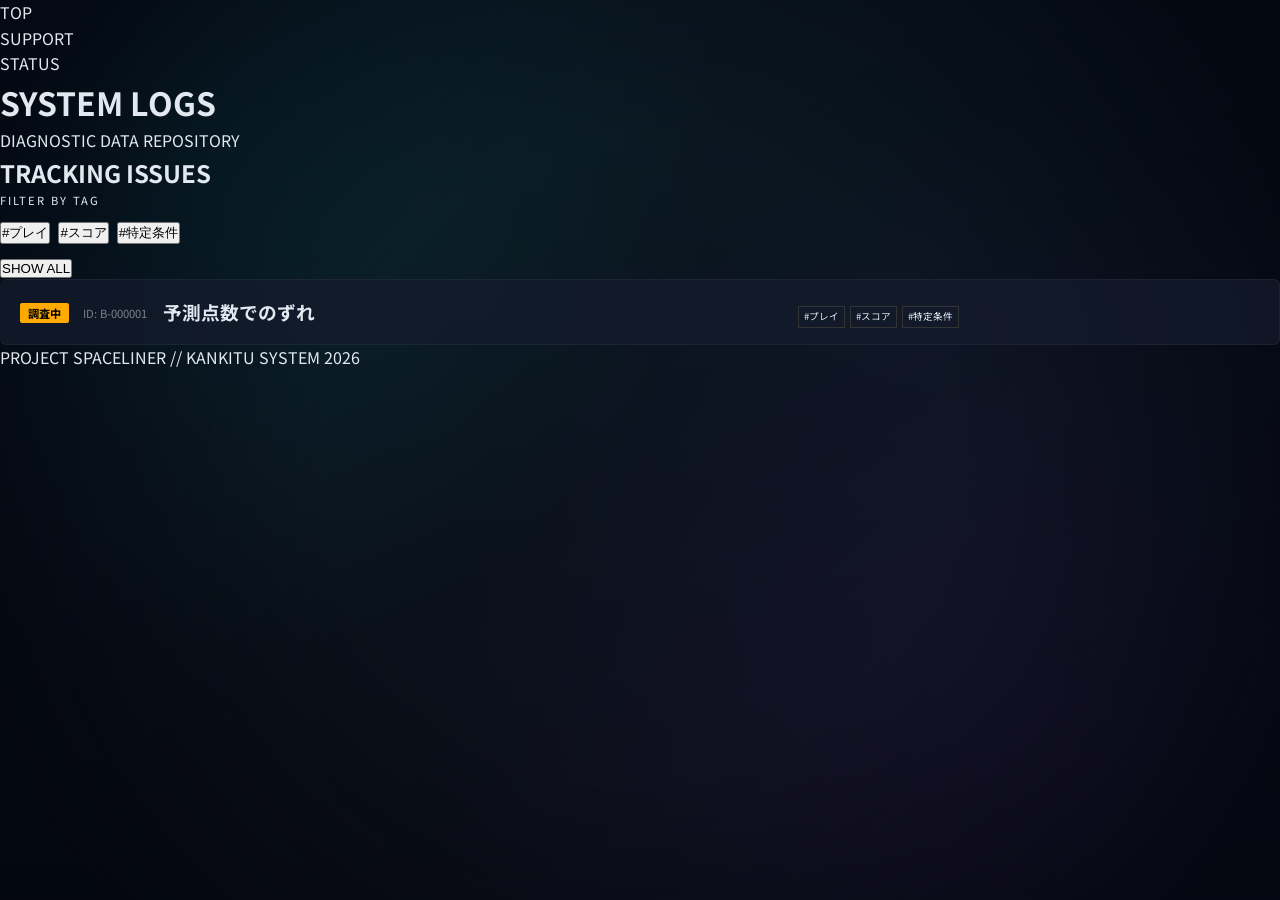
<file: report.html>
<!DOCTYPE html>
<html lang="ja">
<head>
    <meta charset="UTF-8">
    <meta name="viewport" content="width=device-width, initial-scale=1.0">
    <title>BUG STATUS | Spaceliner Official</title>
    <link rel="stylesheet" href="style.css">
    <link href="https://fonts.googleapis.com/css2?family=Exo+2:wght@300;700&family=Noto+Sans+JP:wght@300;700&display=swap" rel="stylesheet">
    <style>
        /* 閲覧用プラットフォーム特有のスタイル */
        .status-tag {
            padding: 2px 8px; font-size: 0.7rem; font-weight: bold; border-radius: 2px; text-transform: uppercase;
        }
        .st-open { background: var(--accent-red); color: #fff; }
        .st-work { background: #ffaa00; color: #000; }
        .st-done { background: var(--accent-blue); color: #000; }

        .bug-card {
            border-left: 4px solid var(--ui-mid);
            cursor: pointer;
            transition: 0.3s ease;
        }
        .bug-card:hover {
            background: rgba(255, 255, 255, 0.05);
            border-left-color: var(--accent-blue);
        }
        .bug-card.active {
            background: rgba(0, 210, 255, 0.05);
            border-left-color: var(--accent-blue);
        }

        .detail-content {
            max-height: 0;
            overflow: hidden;
            transition: max-height 0.4s ease-out;
            background: rgba(0, 0, 0, 0.3);
            font-size: 0.9rem;
            line-height: 1.6;
            color: #ccc;
        }
        .bug-card.active .detail-content {
            max-height: 500px; /* 十分な高さ */
            padding: 15px 0;
            border-top: 1px solid var(--ui-mid);
            margin-top: 15px;
        }
    </style>
</head>
<body>

    <div class="bg-container">
        <div class="scanlines"></div>
        <div class="grid-3d"></div>
    </div>

    <nav class="side-nav">
        <ul>
            <li><a href="index.html">TOP</a></li>
            <li><a href="support.html">SUPPORT</a></li>
            <li><a href="report.html">STATUS</a></li>
        </ul>
    </nav>

    <header class="support-hero">
        <div class="hero-content">
            <h1>SYSTEM LOGS</h1>
            <p>DIAGNOSTIC DATA REPOSITORY</p>
        </div>
    </header>

    <main>
        <section>
            <h2 class="sl-title">TRACKING ISSUES</h2>
            
            <div class="filter-group">
                <p style="font-size: 0.7rem; color: var(--accent-blue); margin-bottom: 12px; letter-spacing: 2px;">FILTER BY TAG</p>
                <div id="tag-buttons" style="display: flex; flex-wrap: wrap; gap: 8px;"></div>
                <button class="tag-btn reset" style="margin-top: 15px;" onclick="filterByTag('')">SHOW ALL</button>
            </div>

            <div id="bug-container" class="bug-grid">
                </div>
        </section>
    </main>

    <footer>
        <p>PROJECT SPACELINER // KANKITU SYSTEM 2026</p>
    </footer>

    <script src="data.js"></script>
    <script>
        const container = document.getElementById('bug-container');
        const tagContainer = document.getElementById('tag-buttons');

        function initTags() {
            const tags = new Set();
            BUG_CATEGORIES.forEach(item => item.tags.forEach(t => tags.add(t)));
            tagContainer.innerHTML = '';
            tags.forEach(tag => {
                const btn = document.createElement('button');
                btn.className = 'tag-btn';
                btn.innerText = tag;
                btn.onclick = (e) => {
                    e.stopPropagation();
                    filterByTag(tag);
                };
                tagContainer.appendChild(btn);
            });
        }

        function renderLogs(filterTag = '') {
            container.innerHTML = '';
            const data = filterTag ? BUG_CATEGORIES.filter(i => i.tags.includes(filterTag)) : BUG_CATEGORIES;

            data.forEach(item => {
                let statusCls = item.status === '対応済' ? 'st-done' : (item.status === '未確認' ? 'st-open' : 'st-work');
                
                const card = document.createElement('div');
                card.className = 'news-item bug-card';
                // クリックでactiveクラスを切り替え（詳細表示）
                card.onclick = () => card.classList.toggle('active');

                card.innerHTML = `
                    <div class="news-meta">
                        <span class="status-tag ${statusCls}">${item.status}</span>
                        <span style="font-size:0.7rem; opacity:0.5; margin-left:10px;">ID: ${item.id}</span>
                    </div>
                    <h3 class="news-headline">${item.title}</h3>
                    
                    <div class="detail-content">
                        <strong style="display:block; margin-bottom:5px; color:var(--accent-blue);">■ 詳細・対応状況</strong>
                        ${item.detail}
                        <p style="margin-top:10px; font-size:0.75rem; opacity:0.6;">最終確認日: ${item.lastCheck} / 優先度: ${item.risk}</p>
                    </div>

                    <div style="display:flex; gap:5px; margin-top:10px;">
                        ${item.tags.map(t => `<span style="font-size:0.6rem; border:1px solid #333; padding:2px 5px; color:var(--accent-blue);">${t}</span>`).join('')}
                    </div>
                `;
                container.appendChild(card);
            });
        }

        function filterByTag(tag) {
            renderLogs(tag);
            document.querySelectorAll('.tag-btn').forEach(b => b.classList.toggle('active', b.innerText === tag));
        }

        window.onload = () => { initTags(); renderLogs(); };
    </script>
</body>
</html>
</file>
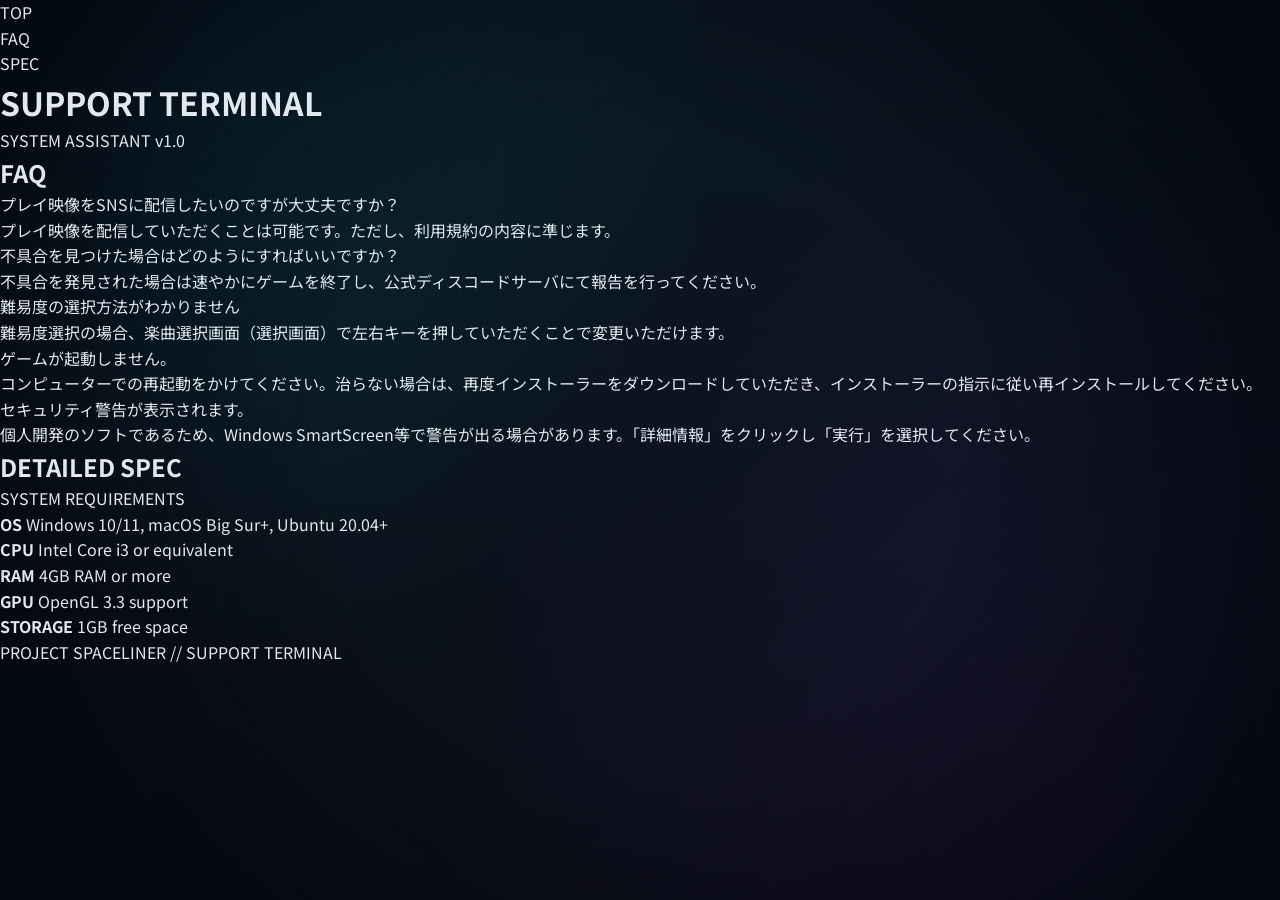
<file: support.html>
<!DOCTYPE html>
<html lang="ja">
<head>
    <meta charset="UTF-8">
    <meta name="viewport" content="width=device-width, initial-scale=1.0">
    <title>SUPPORT | Spaceliner Official</title>
    <link rel="stylesheet" href="style.css">
    <link href="https://fonts.googleapis.com/css2?family=Exo+2:wght@300;700&family=Noto+Sans+JP:wght@300;700&display=swap" rel="stylesheet">
</head>
<body>

    <div class="bg-container">
        <div class="scanlines"></div>
        <div class="grid-3d"></div>
    </div>

    <nav class="side-nav">
        <ul>
            <li><a href="index.html">TOP</a></li>
            <li><a href="#faq">FAQ</a></li>
            <li><a href="#spec">SPEC</a></li>
        </ul>
    </nav>

    <header class="support-hero">
        <div class="hero-content">
            <h1>SUPPORT TERMINAL</h1>
            <p>SYSTEM ASSISTANT v1.0</p>
        </div>
    </header>

    <main>
        <section id="faq">
            <h2 class="sl-title">FAQ</h2>
            <div id="faq-container" class="faq-container">
                <p class="loading">SYNCING DATA...</p>
            </div>
        </section>

        <section id="spec">
            <h2 class="sl-title">DETAILED SPEC</h2>
            <div class="result-ui-mock manual-card">
                <div class="result-header">SYSTEM REQUIREMENTS</div>
                <div class="result-body">
                    <ul class="manual-list">
                        <li><strong>OS</strong> Windows 10/11, macOS Big Sur+, Ubuntu 20.04+</li>
                        <li><strong>CPU</strong> Intel Core i3 or equivalent</li>
                        <li><strong>RAM</strong> 4GB RAM or more</li>
                        <li><strong>GPU</strong> OpenGL 3.3 support</li>
                        <li><strong>STORAGE</strong> 1GB free space</li>
                    </ul>
                </div>
            </div>
        </section>
    </main>

    <footer>
        <p>PROJECT SPACELINER // SUPPORT TERMINAL</p>
    </footer>

    <script src="data.js"></script>
    <script>
        function renderFAQ() {
            const container = document.getElementById('faq-container');
            if (!container || typeof FAQ_DATA === 'undefined') return;

            container.innerHTML = '';
            FAQ_DATA.forEach(item => {
                const div = document.createElement('div');
                div.className = 'faq-item';
                div.innerHTML = `<div class="faq-q">${item.q}</div><div class="faq-a">${item.a}</div>`;
                container.appendChild(div);
            });
        }

        // ページ読み込み完了時に実行
        window.onload = function() {
            renderFAQ();
            // 💡 これで上の main の透明化を解除する！
            document.body.classList.add('is-loaded');
        };
    </script>
</body>
</html>
</file>
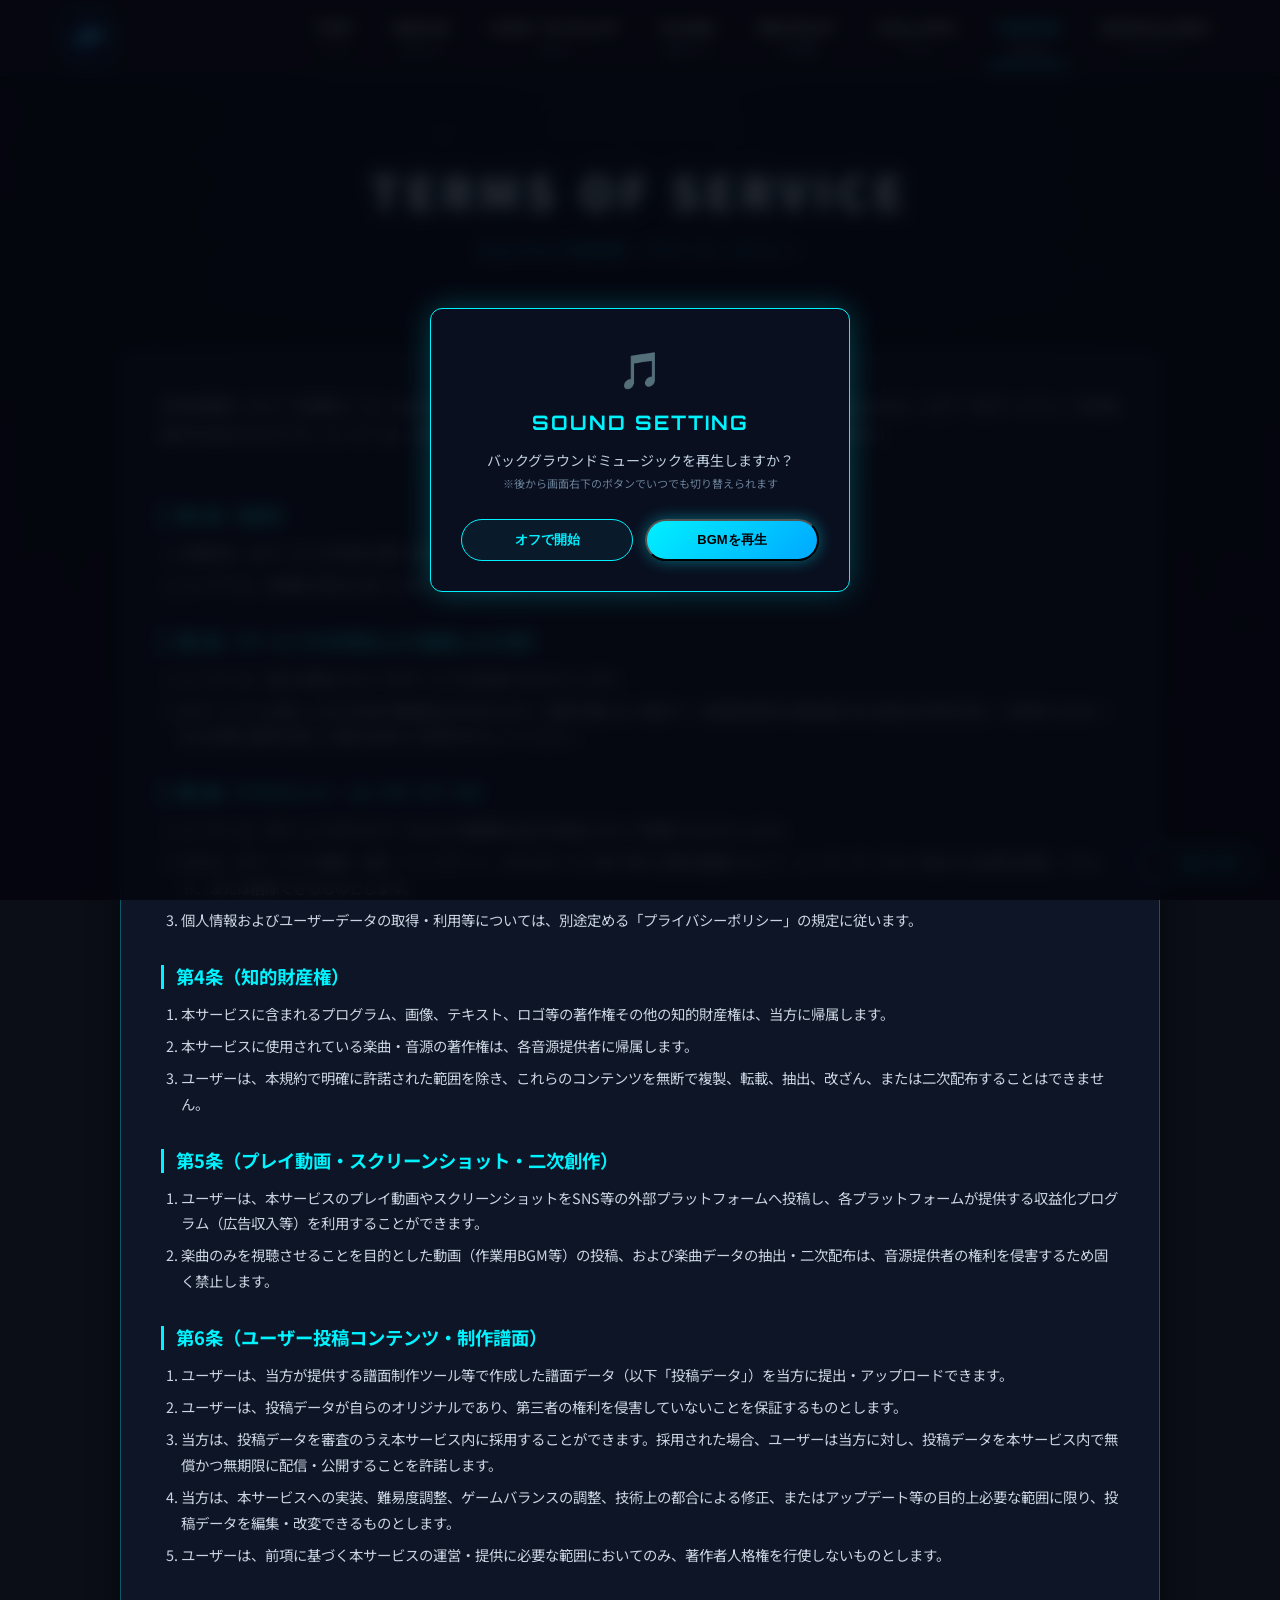
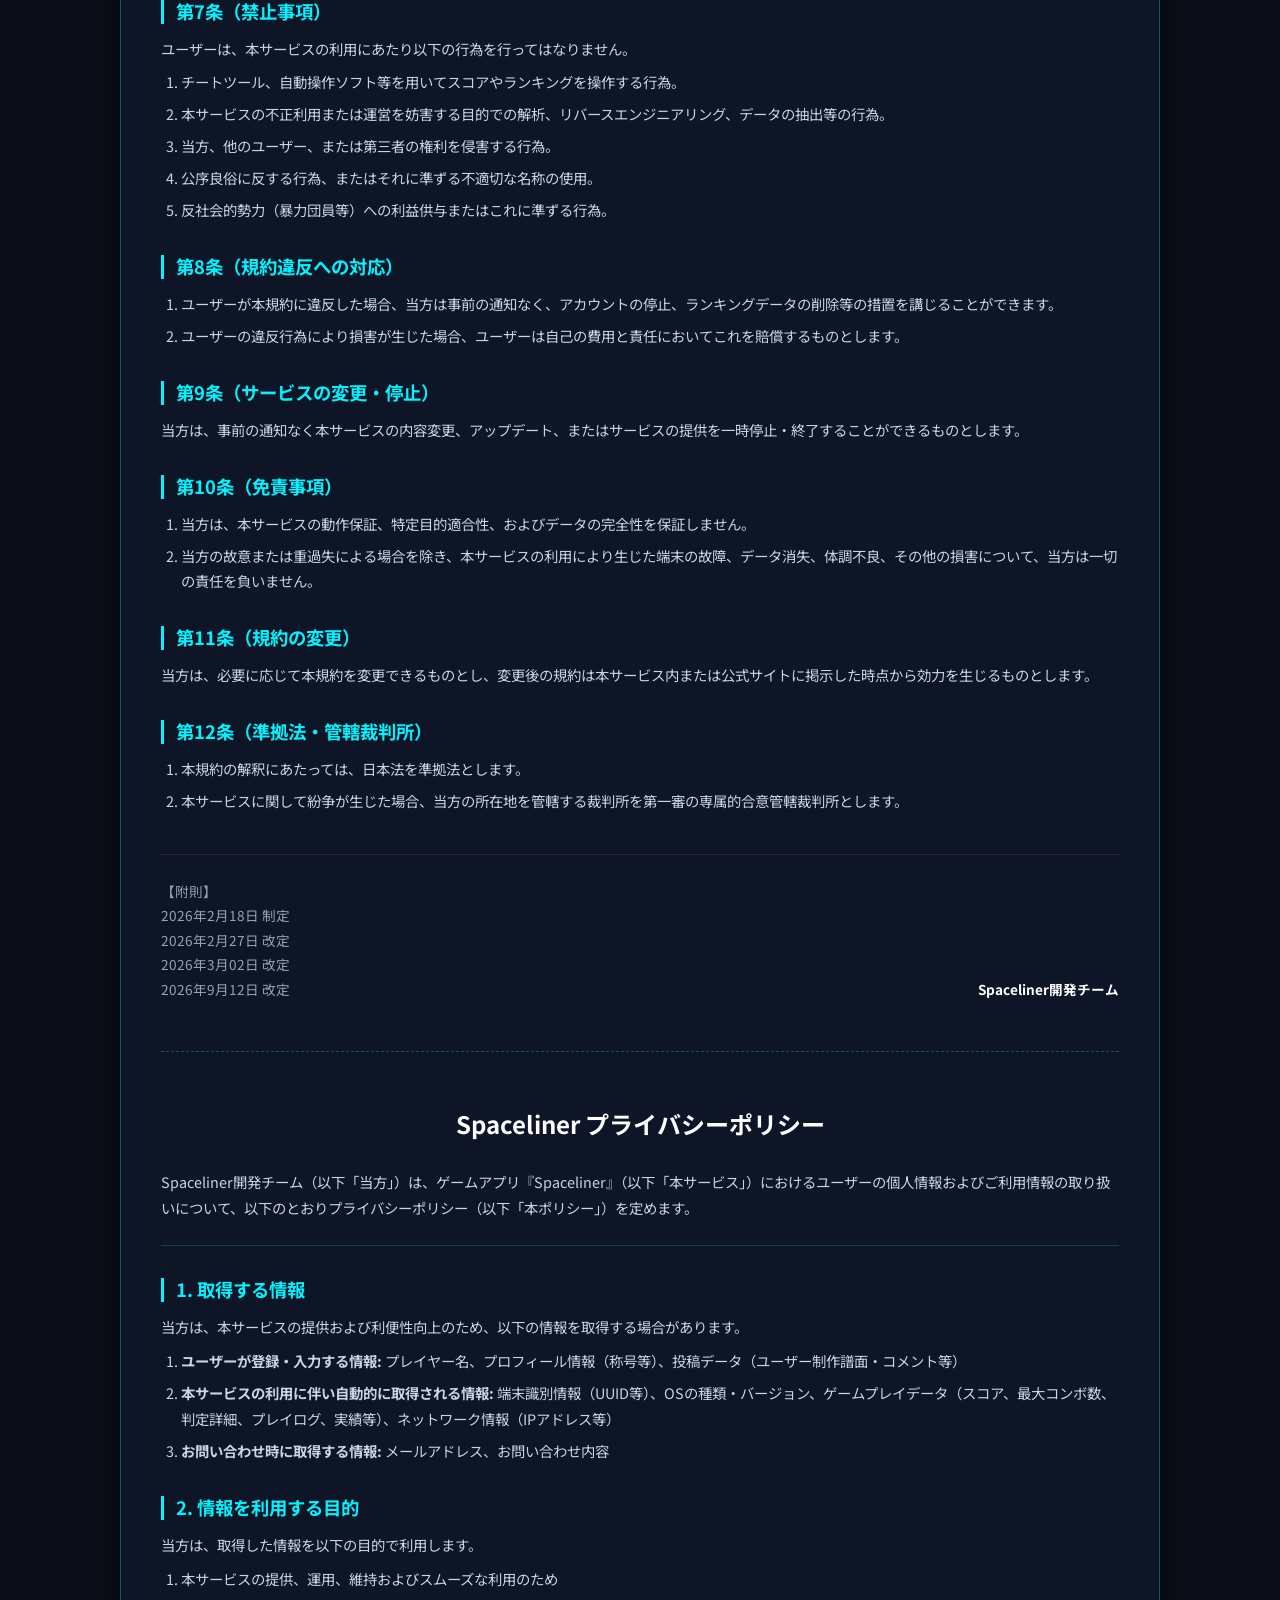
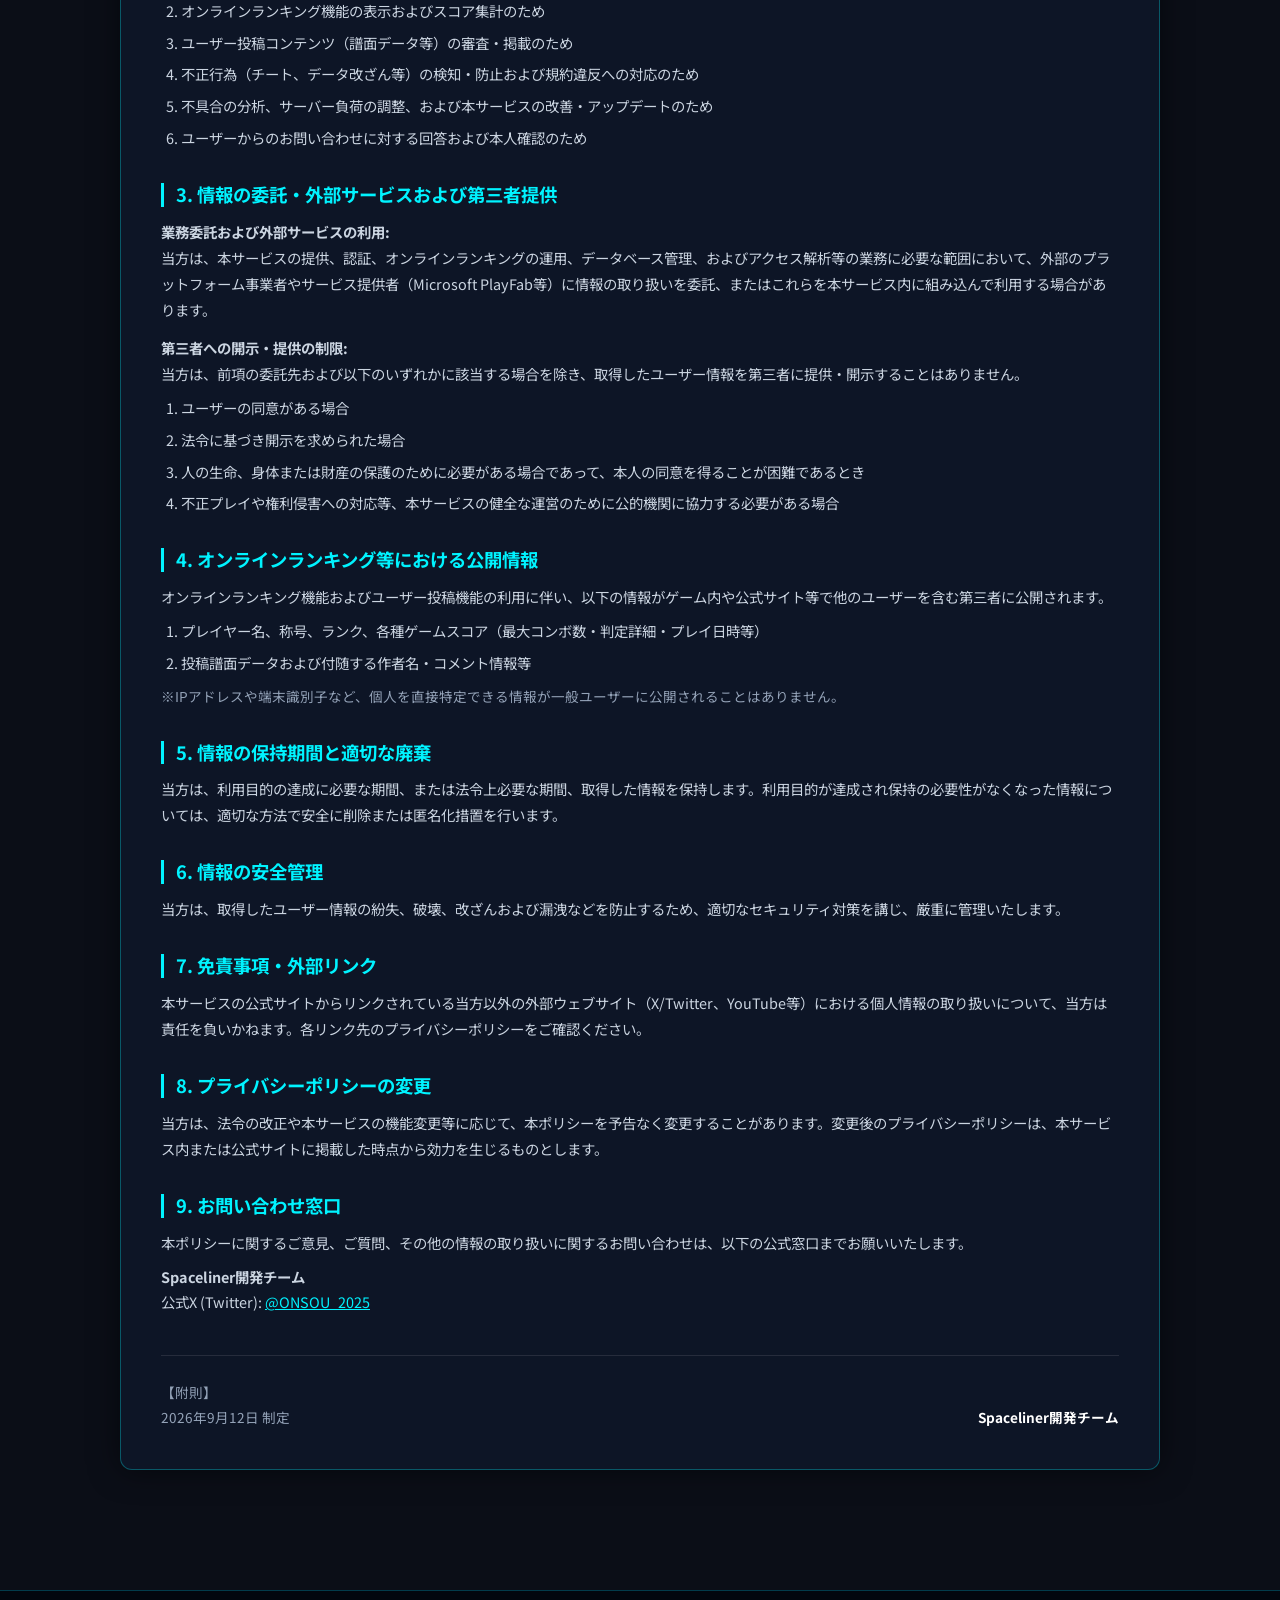
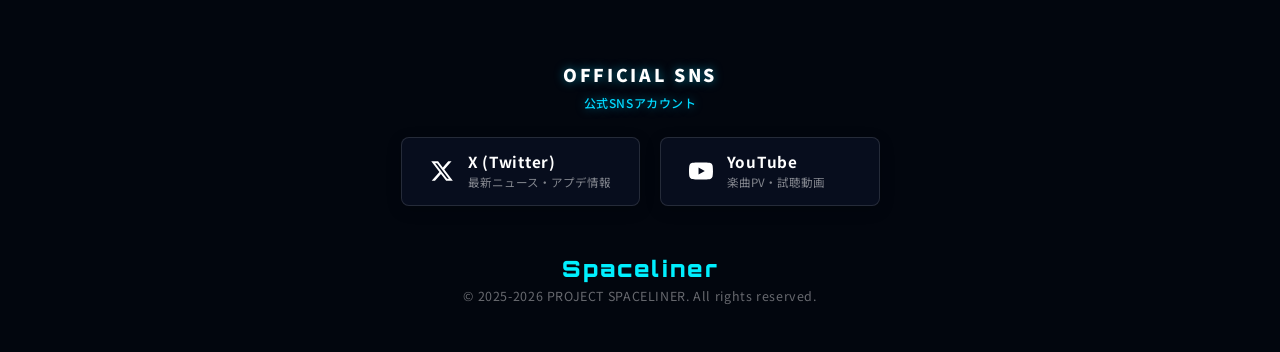
<file: terms.html>
<!DOCTYPE html>
<html lang="ja">
<head>
  <meta charset="UTF-8">
  <meta name="viewport" content="width=device-width, initial-scale=1.0">
  <title>TERMS OF SERVICE | Spaceliner - 4+1 Rhythm Game</title>
  <link rel="stylesheet" href="style.css">
  <link rel="preconnect" href="https://fonts.googleapis.com">
  <link rel="preconnect" href="https://fonts.gstatic.com" crossorigin>
  <link href="https://fonts.googleapis.com/css2?family=Orbitron:wght@400;700;900&family=Noto+Sans+JP:wght@400;700;900&display=swap" rel="stylesheet">
</head>
<body class="page-terms">

  <!-- 背景描画用Canvas -->
  <canvas id="js-space-bg"></canvas>

  <div class="l-wrapper">

    <!-- Header (PC表示) -->
    <header class="l-header" id="l-header">
      <div class="l-header__inner">
        <h1 class="l-header__logo">
          <a href="index.html">
            <img src="spaceliner_icon_1024.png" alt="Spaceliner" class="logo-icon">
          </a>
        </h1>
        <nav class="l-header__nav" id="js-nav-pc">
          <ul class="l-header__navList">
            <li class="l-header__navItem"><a href="index.html">TOP<span>トップ</span></a></li>
            <li class="l-header__navItem"><a href="news.html">NEWS<span>お知らせ</span></a></li>
            <li class="l-header__navItem"><a href="howtoplay.html">HOW TO PLAY<span>遊び方</span></a></li>
            <li class="l-header__navItem"><a href="music.html">MUSIC<span>楽曲リスト</span></a></li>
	    <li class="l-header__navItem"><a href="recruit.html">RECRUIT<span>公式募集</span></a></li>
            <li class="l-header__navItem"><a href="column.html">COLUMN<span>コラム</span></a></li>
            <li class="l-header__navItem"><a href="terms.html" class="is-active">TERMS<span>利用規約</span></a></li>
            <li class="l-header__navItem"><a href="download.html">DOWNLOAD<span>ダウンロード</span></a></li>
          </ul>
        </nav>
      </div>
    </header>

    <!-- スマホ専用：右上固定の「丸型」三本線ボタン -->
    <button class="c-mobile-menu-btn" id="js-mobile-menu-btn" aria-label="メニューを開く">
      <span class="c-mobile-menu-btn__line"></span>
      <span class="c-mobile-menu-btn__line"></span>
      <span class="c-mobile-menu-btn__line"></span>
    </button>

    <!-- スマホ専用：スライドインするナビゲーションドロワー -->
    <div class="c-mobile-drawer" id="js-mobile-drawer">
      <div class="c-mobile-drawer__header">
        <img src="spaceliner_icon_1024.png" alt="Spaceliner" class="drawer-logo">
        <span class="drawer-title">Spaceliner</span>
      </div>
      <ul class="c-mobile-drawer__list">
        <li><a href="index.html">TOP<span>トップ</span></a></li>
        <li><a href="news.html">NEWS<span>お知らせ</span></a></li>
        <li><a href="howtoplay.html">HOW TO PLAY<span>遊び方</span></a></li>
        <li><a href="music.html">MUSIC<span>楽曲リスト</span></a></li>
	<li><a href="recruit.html">RECRUIT<span>公式募集</span></a></li>
        <li><a href="column.html">COLUMN<span>コラム</span></a></li>
        <li><a href="terms.html" class="is-active">TERMS<span>利用規約</span></a></li>
        <li><a href="download.html">DOWNLOAD<span>ダウンロード</span></a></li>
      </ul>
    </div>

    <!-- スマホ専用：背景暗幕 -->
    <div class="c-mobile-drawer__overlay" id="js-mobile-overlay"></div>

    <!-- 初回訪問時 BGM確認モーダル -->
    <div class="c-bgm-modal" id="js-bgm-modal" style="display: none;">
      <div class="c-bgm-modal__content">
        <div class="c-bgm-modal__icon">🎵</div>
        <h3 class="c-bgm-modal__title">SOUND SETTING</h3>
        <p class="c-bgm-modal__desc">バックグラウンドミュージックを再生しますか？<br><small>※後から画面右下のボタンでいつでも切り替えられます</small></p>
        <div class="c-bgm-modal__btns">
          <button class="c-btn c-btn--secondary" id="js-bgm-no">オフで開始</button>
          <button class="c-btn c-btn--primary" id="js-bgm-yes">BGMを再生</button>
        </div>
      </div>
    </div>

    <!-- 右下の固定トグルボタン -->
    <div class="c-bgm-control">
      <button id="js-bgm-trigger" class="c-bgm-btn" aria-label="BGM Play/Mute">
        <span class="c-bgm-btn__icon">🎵</span>
        <span class="c-bgm-btn__text">BGM OFF</span>
      </button>
    </div>

    <audio id="js-bgm-audio" src="KENP.wav" loop preload="auto"></audio>

    <!-- Main Content -->
    <main class="l-main">
      
      <!-- ページヘッダー -->
      <section class="p-page-header">
        <div class="l-container">
          <h2 class="p-page-header__title">TERMS OF SERVICE</h2>
          <p class="p-page-header__subtitle">Spaceliner 利用規約・プライバシーポリシー</p>
        </div>
      </section>

      <!-- 利用規約本文セクション -->
      <section class="p-terms-main l-section">
        <div class="l-container">
          <div class="p-terms-box">
            
            <p class="p-terms-lead">
              本利用規約（以下「本規約」）は、Spaceliner開発チーム（以下「当方」）が提供するゲームアプリ『Spaceliner』（以下「本サービス」）の利用条件を定めるものです。ユーザーは、本サービスを利用することで、本規約に同意したものとみなされます。
            </p>

            <div class="p-terms-section">
              <h3>第1条（総則）</h3>
              <ol>
                <li>本規約は、本サービスの利用に関する当方とユーザーとの間の権利義務関係を定めることを目的とします。</li>
                <li>ユーザーは、本規約の定めに従って本サービスを利用しなければなりません。</li>
              </ol>
            </div>

            <div class="p-terms-section">
              <h3>第2条（サービスの利用および健康上の注意）</h3>
              <ol>
                <li>ユーザーは、自己の責任において本サービスを利用するものとします。</li>
                <li>本サービスには激しい光の点滅や移動演出が含まれます。体調が優れない場合や、光感受性発作の既往歴がある場合は利用を控え、利用中にめまい・吐き気等の異常を感じた場合は直ちに利用を中止してください。</li>
              </ol>
            </div>

            <div class="p-terms-section">
              <h3>第3条（アカウント・ユーザーデータ）</h3>
              <ol>
                <li>ユーザーは、本サービス内でのデータおよび実績等を自己の責任において管理するものとします。</li>
                <li>当方は、本サービスの運営、保守、アップデート、またはサービス終了等に必要な範囲において、ユーザーデータの一部または全部を変更、リセット、または削除できるものとします。</li>
                <li>個人情報およびユーザーデータの取得・利用等については、別途定める「プライバシーポリシー」の規定に従います。</li>
              </ol>
            </div>

            <div class="p-terms-section">
              <h3>第4条（知的財産権）</h3>
              <ol>
                <li>本サービスに含まれるプログラム、画像、テキスト、ロゴ等の著作権その他の知的財産権は、当方に帰属します。</li>
                <li>本サービスに使用されている楽曲・音源の著作権は、各音源提供者に帰属します。</li>
                <li>ユーザーは、本規約で明確に許諾された範囲を除き、これらのコンテンツを無断で複製、転載、抽出、改ざん、または二次配布することはできません。</li>
              </ol>
            </div>

            <div class="p-terms-section">
              <h3>第5条（プレイ動画・スクリーンショット・二次創作）</h3>
              <ol>
                <li>ユーザーは、本サービスのプレイ動画やスクリーンショットをSNS等の外部プラットフォームへ投稿し、各プラットフォームが提供する収益化プログラム（広告収入等）を利用することができます。</li>
                <li>楽曲のみを視聴させることを目的とした動画（作業用BGM等）の投稿、および楽曲データの抽出・二次配布は、音源提供者の権利を侵害するため固く禁止します。</li>
              </ol>
            </div>

            <div class="p-terms-section">
              <h3>第6条（ユーザー投稿コンテンツ・制作譜面）</h3>
              <ol>
                <li>ユーザーは、当方が提供する譜面制作ツール等で作成した譜面データ（以下「投稿データ」）を当方に提出・アップロードできます。</li>
                <li>ユーザーは、投稿データが自らのオリジナルであり、第三者の権利を侵害していないことを保証するものとします。</li>
                <li>当方は、投稿データを審査のうえ本サービス内に採用することができます。採用された場合、ユーザーは当方に対し、投稿データを本サービス内で無償かつ無期限に配信・公開することを許諾します。</li>
                <li>当方は、本サービスへの実装、難易度調整、ゲームバランスの調整、技術上の都合による修正、またはアップデート等の目的上必要な範囲に限り、投稿データを編集・改変できるものとします。</li>
                <li>ユーザーは、前項に基づく本サービスの運営・提供に必要な範囲においてのみ、著作者人格権を行使しないものとします。</li>
              </ol>
            </div>

            <div class="p-terms-section">
              <h3>第7条（禁止事項）</h3>
              <p>ユーザーは、本サービスの利用にあたり以下の行為を行ってはなりません。</p>
              <ol>
                <li>チートツール、自動操作ソフト等を用いてスコアやランキングを操作する行為。</li>
                <li>本サービスの不正利用または運営を妨害する目的での解析、リバースエンジニアリング、データの抽出等の行為。</li>
                <li>当方、他のユーザー、または第三者の権利を侵害する行為。</li>
                <li>公序良俗に反する行為、またはそれに準ずる不適切な名称の使用。</li>
                <li>反社会的勢力（暴力団員等）への利益供与またはこれに準ずる行為。</li>
              </ol>
            </div>

            <div class="p-terms-section">
              <h3>第8条（規約違反への対応）</h3>
              <ol>
                <li>ユーザーが本規約に違反した場合、当方は事前の通知なく、アカウントの停止、ランキングデータの削除等の措置を講じることができます。</li>
                <li>ユーザーの違反行為により損害が生じた場合、ユーザーは自己の費用と責任においてこれを賠償するものとします。</li>
              </ol>
            </div>

            <div class="p-terms-section">
              <h3>第9条（サービスの変更・停止）</h3>
              <p>当方は、事前の通知なく本サービスの内容変更、アップデート、またはサービスの提供を一時停止・終了することができるものとします。</p>
            </div>

            <div class="p-terms-section">
              <h3>第10条（免責事項）</h3>
              <ol>
                <li>当方は、本サービスの動作保証、特定目的適合性、およびデータの完全性を保証しません。</li>
                <li>当方の故意または重過失による場合を除き、本サービスの利用により生じた端末の故障、データ消失、体調不良、その他の損害について、当方は一切の責任を負いません。</li>
              </ol>
            </div>

            <div class="p-terms-section">
              <h3>第11条（規約の変更）</h3>
              <p>当方は、必要に応じて本規約を変更できるものとし、変更後の規約は本サービス内または公式サイトに掲示した時点から効力を生じるものとします。</p>
            </div>

            <div class="p-terms-section">
              <h3>第12条（準拠法・管轄裁判所）</h3>
              <ol>
                <li>本規約の解釈にあたっては、日本法を準拠法とします。</li>
                <li>本サービスに関して紛争が生じた場合、当方の所在地を管轄する裁判所を第一審の専属的合意管轄裁判所とします。</li>
              </ol>
            </div>

            <div class="p-terms-footer">
              <p class="p-terms-history">
                【附則】<br>
                2026年2月18日 制定<br>
                2026年2月27日 改定<br>
                2026年3月02日 改定<br>
                2026年9月12日 改定
              </p>
              <p class="p-terms-author">Spaceliner開発チーム</p>
            </div>

            <hr style="border: 0; border-top: 1px dashed rgba(0, 243, 255, 0.3); margin: 50px 0;">

            <!-- プライバシーポリシーセクション -->
            <div class="p-terms-section">
              <h2 style="font-size: 1.5rem; color: #fff; margin-bottom: 24px; text-align: center;">Spaceliner プライバシーポリシー</h2>
              <p class="p-terms-lead">
                Spaceliner開発チーム（以下「当方」）は、ゲームアプリ『Spaceliner』（以下「本サービス」）におけるユーザーの個人情報およびご利用情報の取り扱いについて、以下のとおりプライバシーポリシー（以下「本ポリシー」）を定めます。
              </p>
            </div>

            <div class="p-terms-section">
              <h3>1. 取得する情報</h3>
              <p>当方は、本サービスの提供および利便性向上のため、以下の情報を取得する場合があります。</p>
              <ol>
                <li><strong>ユーザーが登録・入力する情報:</strong> プレイヤー名、プロフィール情報（称号等）、投稿データ（ユーザー制作譜面・コメント等）</li>
                <li><strong>本サービスの利用に伴い自動的に取得される情報:</strong> 端末識別情報（UUID等）、OSの種類・バージョン、ゲームプレイデータ（スコア、最大コンボ数、判定詳細、プレイログ、実績等）、ネットワーク情報（IPアドレス等）</li>
                <li><strong>お問い合わせ時に取得する情報:</strong> メールアドレス、お問い合わせ内容</li>
              </ol>
            </div>

            <div class="p-terms-section">
              <h3>2. 情報を利用する目的</h3>
              <p>当方は、取得した情報を以下の目的で利用します。</p>
              <ol>
                <li>本サービスの提供、運用、維持およびスムーズな利用のため</li>
                <li>オンラインランキング機能の表示およびスコア集計のため</li>
                <li>ユーザー投稿コンテンツ（譜面データ等）の審査・掲載のため</li>
                <li>不正行為（チート、データ改ざん等）の検知・防止および規約違反への対応のため</li>
                <li>不具合の分析、サーバー負荷の調整、および本サービスの改善・アップデートのため</li>
                <li>ユーザーからのお問い合わせに対する回答および本人確認のため</li>
              </ol>
            </div>

            <div class="p-terms-section">
              <h3>3. 情報の委託・外部サービスおよび第三者提供</h3>
              <p><strong>業務委託および外部サービスの利用:</strong><br>
              当方は、本サービスの提供、認証、オンラインランキングの運用、データベース管理、およびアクセス解析等の業務に必要な範囲において、外部のプラットフォーム事業者やサービス提供者（Microsoft PlayFab等）に情報の取り扱いを委託、またはこれらを本サービス内に組み込んで利用する場合があります。</p>
              <p style="margin-top: 12px;"><strong>第三者への開示・提供の制限:</strong><br>
              当方は、前項の委託先および以下のいずれかに該当する場合を除き、取得したユーザー情報を第三者に提供・開示することはありません。</p>
              <ol>
                <li>ユーザーの同意がある場合</li>
                <li>法令に基づき開示を求められた場合</li>
                <li>人の生命、身体または財産の保護のために必要がある場合であって、本人の同意を得ることが困難であるとき</li>
                <li>不正プレイや権利侵害への対応等、本サービスの健全な運営のために公的機関に協力する必要がある場合</li>
              </ol>
            </div>

            <div class="p-terms-section">
              <h3>4. オンラインランキング等における公開情報</h3>
              <p>オンラインランキング機能およびユーザー投稿機能の利用に伴い、以下の情報がゲーム内や公式サイト等で他のユーザーを含む第三者に公開されます。</p>
              <ol>
                <li>プレイヤー名、称号、ランク、各種ゲームスコア（最大コンボ数・判定詳細・プレイ日時等）</li>
                <li>投稿譜面データおよび付随する作者名・コメント情報等</li>
              </ol>
              <p style="font-size: 0.85rem; color: #94a3b8; margin-top: 8px;">※IPアドレスや端末識別子など、個人を直接特定できる情報が一般ユーザーに公開されることはありません。</p>
            </div>

            <div class="p-terms-section">
              <h3>5. 情報の保持期間と適切な廃棄</h3>
              <p>当方は、利用目的の達成に必要な期間、または法令上必要な期間、取得した情報を保持します。利用目的が達成され保持の必要性がなくなった情報については、適切な方法で安全に削除または匿名化措置を行います。</p>
            </div>

            <div class="p-terms-section">
              <h3>6. 情報の安全管理</h3>
              <p>当方は、取得したユーザー情報の紛失、破壊、改ざんおよび漏洩などを防止するため、適切なセキュリティ対策を講じ、厳重に管理いたします。</p>
            </div>

            <div class="p-terms-section">
              <h3>7. 免責事項・外部リンク</h3>
              <p>本サービスの公式サイトからリンクされている当方以外の外部ウェブサイト（X/Twitter、YouTube等）における個人情報の取り扱いについて、当方は責任を負いかねます。各リンク先のプライバシーポリシーをご確認ください。</p>
            </div>

            <div class="p-terms-section">
              <h3>8. プライバシーポリシーの変更</h3>
              <p>当方は、法令の改正や本サービスの機能変更等に応じて、本ポリシーを予告なく変更することがあります。変更後のプライバシーポリシーは、本サービス内または公式サイトに掲載した時点から効力を生じるものとします。</p>
            </div>

            <div class="p-terms-section">
              <h3>9. お問い合わせ窓口</h3>
              <p>本ポリシーに関するご意見、ご質問、その他の情報の取り扱いに関するお問い合わせは、以下の公式窓口までお願いいたします。</p>
              <p style="margin-top: 8px;"><strong>Spaceliner開発チーム</strong><br>公式X (Twitter): <a href="https://x.com/ONSOU_2025" target="_blank" style="color: #00f3ff; text-decoration: underline;">@ONSOU_2025</a></p>
            </div>

            <div class="p-terms-footer">
              <p class="p-terms-history">
                【附則】<br>
                2026年9月12日 制定
              </p>
              <p class="p-terms-author">Spaceliner開発チーム</p>
            </div>

          </div>
        </div>
      </section>

    </main>

    <!-- Footer -->
    <footer class="l-footer">
      <div class="l-footer__inner">
        <div class="l-footer__sns">
          <h3 class="l-footer__snsTitle">OFFICIAL SNS<span>公式SNSアカウント</span></h3>
          <div class="l-footer__snsList">
            <a href="https://x.com/ONSOU_2025" class="c-sns-card c-sns-card--x" target="_blank" rel="noopener" aria-label="公式X (Twitter)">
              <div class="c-sns-card__icon">
                <svg viewBox="0 0 24 24" fill="currentColor">
                  <path d="M18.244 2.25h3.308l-7.227 8.26 8.502 11.24H16.17l-5.214-6.817L4.99 21.75H1.68l7.73-8.835L1.254 2.25H8.08l4.713 6.231zm-1.161 17.52h1.833L7.084 4.126H5.117z"/>
                </svg>
              </div>
              <div class="c-sns-card__text">
                <strong>X (Twitter)</strong>
                <small>最新ニュース・アプデ情報</small>
              </div>
            </a>
            <a href="https://youtube.com/channel/UCoAnS9vg0TWhv64tVN2DvXw?si=KaW3H21GmdWdqMTu" class="c-sns-card c-sns-card--yt" target="_blank" rel="noopener" aria-label="公式YouTube">
              <div class="c-sns-card__icon">
                <svg viewBox="0 0 24 24" fill="currentColor">
                  <path d="M23.498 6.186a3.016 3.016 0 0 0-2.122-2.136C19.505 3.545 12 3.545 12 3.545s-7.505 0-9.377.505A3.017 3.017 0 0 0 .502 6.186C0 8.07 0 12 0 12s0 3.93.502 5.814a3.016 3.016 0 0 0 2.122 2.136c1.871.505 9.376.505 9.376.505s7.505 0 9.377-.505a3.015 3.015 0 0 0 2.122-2.136C24 15.93 24 12 24 12s0-3.93-.502-5.814zM9.545 15.568V8.432L15.818 12l-6.273 3.568z"/>
                </svg>
              </div>
              <div class="c-sns-card__text">
                <strong>YouTube</strong>
                <small>楽曲PV・試聴動画</small>
              </div>
            </a>
          </div>
        </div>
        <div class="l-footer__logo">Spaceliner</div>
        <p class="l-footer__copy">&copy; 2025-2026 PROJECT SPACELINER. All rights reserved.</p>
      </div>
    </footer>
  </div>

  <script src="data.js"></script>
  <script src="main.js"></script>
  <script src="bg-engine.js"></script>
</body>
</html>
</file>
<file: style.css>
/* =========================================================
   全画面背景動画 ＋ サイバーオーバーレイ
   ========================================================= */
.bg-video-container {
  position: fixed;
  top: 0;
  left: 0;
  width: 100vw;
  height: 100vh;
  z-index: -10;
  overflow: hidden;
}

#bg-video {
  width: 100vw;
  height: 100vh;
  object-fit: cover; /* 比率を保って画面いっぱいに表示 */
  display: block;
}

.bg-overlay {
  position: absolute;
  top: 0;
  left: 0;
  width: 100%;
  height: 100%;
  pointer-events: none;
  /* ネオンブループリッド ＋ 周辺減光（ヴィネット）グラデーション */
  background: 
    linear-gradient(to right, rgba(0, 217, 255, 0.08) 1px, transparent 1px),
    linear-gradient(to bottom, rgba(0, 217, 255, 0.08) 1px, transparent 1px),
    radial-gradient(circle at 50% 50%, rgba(5, 9, 20, 0.3) 0%, rgba(5, 9, 20, 0.85) 75%, rgba(5, 9, 20, 0.98) 100%);
  background-size: 40px 40px, 40px 40px, 100% 100%;
}

/* =========================================================
   ロゴアイコンのスタイリング
   ========================================================= */
.logo-link {
  display: inline-block;
  text-decoration: none;
  transition: transform 0.25s ease;
}

.logo-icon {
  height: 48px; /* 表示させたい高さに合わせて変更してください */
  width: auto;
  display: block;
  /* ほんのりネオンブルーのドロップシャドウ */
  filter: drop-shadow(0 0 8px rgba(0, 217, 255, 0.6));
  transition: filter 0.25s ease;
}

/* ホバー時にふんわり拡大＆ネオン発光強調 */
.logo-link:hover {
  transform: scale(1.08);
}

.logo-link:hover .logo-icon {
  filter: drop-shadow(0 0 16px rgba(0, 217, 255, 0.95))
          drop-shadow(0 0 30px rgba(0, 217, 255, 0.5));
}



/* Base Reset & Design Variables */
:root {
  --color-bg: #0b0e17;
  --color-bg-card: rgba(20, 27, 45, 0.75);
  --color-primary: #00f0ff;
  --color-secondary: #7b2cbf;
  --color-accent: #ff0055;
  --color-text: #e2e8f0;
  --color-text-dim: #94a3b8;
  
  --diff-st: #00d2ff;
  --diff-fd: #ffb703;
  --diff-od: #ff0055;
  --diff-ul: #9d4edd;

  --font-en: 'Orbitron', sans-serif;
  --font-jp: 'Noto Sans JP', sans-serif;
}

* {
  box-sizing: border-box;
  margin: 0;
  padding: 0;
}

body {
  background-color: var(--color-bg);
  color: var(--color-text);
  font-family: var(--font-jp);
  line-height: 1.6;
  background-image: 
    radial-gradient(circle at 15% 15%, rgba(0, 240, 255, 0.08) 0%, transparent 40%),
    radial-gradient(circle at 85% 85%, rgba(123, 44, 191, 0.12) 0%, transparent 50%);
  background-attachment: fixed;
  overflow-x: hidden;
}

a {
  color: inherit;
  text-decoration: none;
}

/* Header */
.l-header {
  position: sticky;
  top: 0;
  z-index: 1000;
  background: rgba(11, 14, 23, 0.85);
  backdrop-filter: blur(12px);
  border-bottom: 1px solid rgba(0, 240, 255, 0.2);
}

.l-header__inner {
  max-width: 1200px;
  margin: 0 auto;
  padding: 12px 24px;
  display: flex;
  justify-content: space-between;
  align-items: center;
}

.l-header__logo a {
  display: flex;
  flex-direction: column;
}

.logo-sub {
  font-family: var(--font-en);
  font-size: 0.65rem;
  color: var(--color-primary);
  letter-spacing: 2px;
}

.logo-main {
  font-family: var(--font-en);
  font-size: 1.8rem;
  font-weight: 900;
  letter-spacing: 3px;
  background: linear-gradient(135deg, #ffffff 0%, var(--color-primary) 100%);
  -webkit-background-clip: text;
  -webkit-text-fill-color: transparent;
}

.logo-jp {
  font-size: 0.7rem;
  color: var(--color-text-dim);
  letter-spacing: 1px;
}

.l-header__navList {
  display: flex;
  list-style: none;
  gap: 24px;
}

.l-header__navItem a {
  font-family: var(--font-en);
  font-weight: 700;
  font-size: 1rem;
  display: flex;
  flex-direction: column;
  align-items: center;
  transition: all 0.3s ease;
  position: relative;
  padding: 4px 8px;
}

.l-header__navItem a span {
  font-family: var(--font-jp);
  font-size: 0.65rem;
  font-weight: 400;
  color: var(--color-text-dim);
}

.l-header__navItem a:hover,
.l-header__navItem a.is-active {
  color: var(--color-primary);
}

.l-header__navItem a.is-active::after {
  content: '';
  position: absolute;
  bottom: -4px;
  left: 0;
  width: 100%;
  height: 2px;
  background: var(--color-primary);
  box-shadow: 0 0 8px var(--color-primary);
}

/* Container & Sections */
.l-container {
  max-width: 1100px;
  margin: 0 auto;
  padding: 0 24px;
}

.p-section {
  padding: 60px 0;
}

.c-sectionTitle {
  text-align: center;
  margin-bottom: 40px;
  display: flex;
  flex-direction: column;
  align-items: center;
}

.c-sectionTitle .en {
  font-family: var(--font-en);
  font-size: 2.2rem;
  font-weight: 900;
  letter-spacing: 4px;
  background: linear-gradient(90deg, var(--color-primary), #fff);
  -webkit-background-clip: text;
  -webkit-text-fill-color: transparent;
}

.c-sectionTitle .ja {
  font-size: 0.9rem;
  color: var(--color-text-dim);
  letter-spacing: 2px;
}

/* Page Header */
.p-pageHeader {
  background: linear-gradient(180deg, rgba(0,240,255,0.1) 0%, transparent 100%);
  padding: 40px 0;
  border-bottom: 1px solid rgba(255, 255, 255, 0.05);
  text-align: center;
}

.p-pageHeader__title {
  font-family: var(--font-en);
  font-size: 2.5rem;
  color: #fff;
}

.p-pageHeader__title span {
  display: block;
  font-family: var(--font-jp);
  font-size: 1rem;
  color: var(--color-primary);
  font-weight: 400;
}

/* KV Section */
.p-top-kv {
  position: relative;
  min-height: 520px;
  display: flex;
  align-items: center;
  justify-content: center;
  text-align: center;
  overflow: hidden;
  border-bottom: 1px solid rgba(0, 240, 255, 0.2);
}

.p-top-kv__bg {
  position: absolute;
  inset: 0;
  background: radial-gradient(circle at center, rgba(123, 44, 191, 0.3) 0%, rgba(11, 14, 23, 0.95) 70%);
  z-index: 1;
}

.p-top-kv__content {
  position: relative;
  z-index: 2;
  padding: 40px 20px;
}

.p-top-kv__badge {
  display: inline-block;
  padding: 6px 16px;
  background: rgba(0, 240, 255, 0.15);
  border: 1px solid var(--color-primary);
  color: var(--color-primary);
  font-family: var(--font-en);
  font-size: 0.85rem;
  border-radius: 20px;
  margin-bottom: 16px;
  letter-spacing: 1px;
}

.p-top-kv__title {
  font-size: 3rem;
  font-weight: 900;
  letter-spacing: 4px;
  text-shadow: 0 0 20px rgba(0, 240, 255, 0.6);
  margin-bottom: 16px;
}

.p-top-kv__desc {
  font-size: 1.1rem;
  color: var(--color-text-dim);
  margin-bottom: 24px;
}

.p-top-kv__diffs {
  display: flex;
  justify-content: center;
  gap: 12px;
  margin-bottom: 32px;
}

.diff-badge {
  font-family: var(--font-en);
  font-size: 0.75rem;
  font-weight: 700;
  padding: 4px 12px;
  border-radius: 4px;
  color: #fff;
}

.diff-badge.st { background: var(--diff-st); color: #000; }
.diff-badge.fd { background: var(--diff-fd); color: #000; }
.diff-badge.od { background: var(--diff-od); }
.diff-badge.ul { background: var(--diff-ul); }

/* Buttons */
.c-btn {
  display: inline-flex;
  flex-direction: column;
  align-items: center;
  justify-content: center;
  padding: 12px 36px;
  border-radius: 30px;
  font-weight: bold;
  transition: all 0.3s ease;
  cursor: pointer;
}

.c-btn--primary {
  background: linear-gradient(135deg, var(--color-primary), #00a8ff);
  color: #000;
  box-shadow: 0 0 15px rgba(0, 240, 255, 0.4);
}

.c-btn--primary:hover {
  transform: translateY(-2px);
  box-shadow: 0 0 25px rgba(0, 240, 255, 0.8);
}

.c-btn--secondary {
  border: 1px solid var(--color-primary);
  color: var(--color-primary);
  background: rgba(0, 240, 255, 0.05);
}

.c-btn--secondary:hover {
  background: var(--color-primary);
  color: #000;
}

/* Topics Cards */
.p-top-topics__grid {
  display: grid;
  grid-template-columns: repeat(auto-fit, minmax(280px, 1fr));
  gap: 20px;
}

.p-top-topics__card {
  background: var(--color-bg-card);
  border: 1px solid rgba(255, 255, 255, 0.08);
  border-radius: 8px;
  padding: 20px;
  transition: transform 0.3s ease;
}

.p-top-topics__card:hover {
  transform: translateY(-4px);
  border-color: var(--color-primary);
}

.p-top-topics__card .tag {
  font-family: var(--font-en);
  font-size: 0.7rem;
  color: var(--color-primary);
  font-weight: bold;
}

.p-top-topics__card .title {
  font-size: 1.1rem;
  font-weight: bold;
  margin: 8px 0;
}

.p-top-topics__card p {
  font-size: 0.85rem;
  color: var(--color-text-dim);
}

/* NEWS List Component */
.p-top-news__list, .p-newsList {
  display: flex;
  flex-direction: column;
  gap: 12px;
}

.news-item {
  background: var(--color-bg-card);
  border: 1px solid rgba(255, 255, 255, 0.05);
  padding: 16px 20px;
  border-radius: 6px;
  display: flex;
  align-items: center;
  gap: 16px;
  cursor: pointer;
  transition: all 0.2s ease;
}

.news-item:hover {
  background: rgba(0, 240, 255, 0.1);
  border-color: var(--color-primary);
}

.news-item__date {
  font-family: var(--font-en);
  font-size: 0.85rem;
  color: var(--color-primary);
  white-space: nowrap;
}

.news-item__title {
  font-size: 0.95rem;
  flex-grow: 1;
}

.p-top-news__more {
  text-align: center;
  margin-top: 24px;
}

/* How to play Box */
.p-top-howtoplay__box {
  background: var(--color-bg-card);
  border: 1px solid rgba(0, 240, 255, 0.2);
  border-radius: 12px;
  padding: 40px;
  display: grid;
  grid-template-columns: 1fr 1fr;
  gap: 30px;
  align-items: center;
}

.p-top-howtoplay__text h3 {
  font-size: 1.5rem;
  color: var(--color-primary);
  margin-bottom: 16px;
}

.p-top-howtoplay__text p {
  margin-bottom: 16px;
  color: var(--color-text-dim);
}

.cockpit-mock {
  height: 200px;
  background: rgba(0, 0, 0, 0.5);
  border: 1px solid var(--color-secondary);
  border-radius: 8px;
  position: relative;
  overflow: hidden;
  display: flex;
  justify-content: center;
  align-items: center;
}

.lane-container {
  display: flex;
  gap: 10px;
  height: 100%;
  width: 80%;
  border-left: 1px solid rgba(0, 240, 255, 0.3);
  border-right: 1px solid rgba(0, 240, 255, 0.3);
}

.lane {
  flex: 1;
  border-right: 1px dashed rgba(255, 255, 255, 0.1);
}

.special-note {
  position: absolute;
  padding: 4px 12px;
  background: var(--color-accent);
  color: #fff;
  font-family: var(--font-en);
  font-size: 0.7rem;
  border-radius: 10px;
  box-shadow: 0 0 10px var(--color-accent);
  animation: pulse 2s infinite;
}

@keyframes pulse {
  0% { transform: scale(1); }
  50% { transform: scale(1.1); }
  100% { transform: scale(1); }
}

/* How To Play Page Blocks */
.p-guideBlock {
  display: flex;
  gap: 30px;
  margin-bottom: 50px;
  background: var(--color-bg-card);
  padding: 30px;
  border-radius: 8px;
  border-left: 4px solid var(--color-primary);
}

.p-guideBlock__num {
  font-family: var(--font-en);
  font-size: 2.5rem;
  font-weight: 900;
  color: var(--color-primary);
  line-height: 1;
}

.p-guideBlock__content h2 {
  font-size: 1.4rem;
  margin-bottom: 12px;
}

.p-guideBlock__grid {
  display: grid;
  grid-template-columns: 1fr 1fr;
  gap: 16px;
  margin-top: 16px;
}

.p-guideBlock__grid .card {
  background: rgba(255, 255, 255, 0.03);
  padding: 16px;
  border-radius: 6px;
}

.p-guideBlock__grid .card--accent {
  border: 1px solid var(--color-accent);
}

.p-diffGrid {
  display: grid;
  grid-template-columns: repeat(auto-fit, minmax(200px, 1fr));
  gap: 16px;
  margin-top: 20px;
}

.diffCard {
  padding: 20px;
  border-radius: 6px;
  background: rgba(0, 0, 0, 0.4);
  border-top: 3px solid;
}

.diffCard.st { border-color: var(--diff-st); }
.diffCard.fd { border-color: var(--diff-fd); }
.diffCard.od { border-color: var(--diff-od); }
.diffCard.ul { border-color: var(--diff-ul); }

.diffCard .title {
  font-family: var(--font-en);
  font-weight: 900;
  font-size: 1.1rem;
}

.diffCard .sub {
  font-size: 0.75rem;
  color: var(--color-text-dim);
  margin-bottom: 10px;
}

.shop-preview {
  display: grid;
  grid-template-columns: 1fr 1fr;
  gap: 16px;
  margin-top: 16px;
}

.shop-item {
  background: rgba(0, 0, 0, 0.3);
  padding: 16px;
  border-radius: 6px;
  border: 1px solid rgba(255, 255, 255, 0.05);
}

.shop-item .tag {
  font-family: var(--font-en);
  font-size: 0.65rem;
  color: var(--color-primary);
}

/* Music Table */
.p-musicFilter {
  margin-bottom: 24px;
}

.p-musicFilter__input {
  width: 100%;
  padding: 12px 20px;
  background: var(--color-bg-card);
  border: 1px solid rgba(0, 240, 255, 0.3);
  border-radius: 30px;
  color: #fff;
  font-size: 0.95rem;
  outline: none;
}

.p-musicFilter__input:focus {
  border-color: var(--color-primary);
  box-shadow: 0 0 10px rgba(0, 240, 255, 0.3);
}

.p-musicTableWrap {
  background: var(--color-bg-card);
  border-radius: 8px;
  overflow: hidden;
  border: 1px solid rgba(255, 255, 255, 0.05);
}

.p-musicTable {
  width: 100%;
  border-collapse: collapse;
  text-align: left;
}

.p-musicTable th, .p-musicTable td {
  padding: 14px 20px;
  border-bottom: 1px solid rgba(255, 255, 255, 0.05);
}

.p-musicTable th {
  background: rgba(0, 0, 0, 0.4);
  font-family: var(--font-en);
  font-size: 0.85rem;
}

.p-musicTable .col-diff {
  text-align: center;
  width: 70px;
}

.p-musicTable td.col-diff {
  text-align: center;
  font-family: var(--font-en);
  font-weight: bold;
}

.p-musicTable .artist {
  display: block;
  font-size: 0.8rem;
  color: var(--color-text-dim);
}

/* Modal */
.c-modal {
  display: none;
  position: fixed;
  inset: 0;
  z-index: 2000;
  align-items: center;
  justify-content: center;
  padding: 20px;
}

.c-modal.is-open {
  display: flex;
}

.c-modal__bg {
  position: absolute;
  inset: 0;
  background: rgba(0, 0, 0, 0.8);
  backdrop-filter: blur(4px);
}

.c-modal__content {
  position: relative;
  z-index: 10;
  background: #141b2d;
  border: 1px solid var(--color-primary);
  border-radius: 8px;
  max-width: 650px;
  width: 100%;
  max-height: 80vh;
  overflow-y: auto;
  padding: 30px;
  box-shadow: 0 0 30px rgba(0, 240, 255, 0.3);
}

.c-modal__close {
  position: absolute;
  top: 15px;
  right: 20px;
  background: none;
  border: none;
  color: #fff;
  font-size: 1.8rem;
  cursor: pointer;
}

.c-modal__date {
  font-family: var(--font-en);
  color: var(--color-primary);
  font-size: 0.9rem;
  margin-bottom: 8px;
}

.c-modal__title {
  font-size: 1.2rem;
  margin-bottom: 16px;
  padding-bottom: 12px;
  border-bottom: 1px solid rgba(255, 255, 255, 0.1);
}

.c-modal__body {
  font-size: 0.9rem;
  white-space: pre-wrap;
  color: #cbd5e1;
  line-height: 1.7;
}

.c-modal__link {
  margin-top: 20px;
}

/* Footer */
.l-footer {
  border-top: 1px solid rgba(255, 255, 255, 0.08);
  padding: 30px 0;
  text-align: center;
  margin-top: 60px;
}

.l-footer__logo {
  font-family: var(--font-en);
  font-size: 1.4rem;
  font-weight: 900;
  letter-spacing: 2px;
  color: var(--color-primary);
}

.l-footer__copy {
  font-size: 0.75rem;
  color: var(--color-text-dim);
  margin-top: 8px;
}

/* Responsive */
@media (max-width: 768px) {
  .l-header__inner {
    flex-direction: column;
    gap: 12px;
  }
  .p-top-kv__title {
    font-size: 2rem;
  }
  .p-top-howtoplay__box {
    grid-template-columns: 1fr;
  }
  .p-guideBlock {
    flex-direction: column;
  }
}


/* =========================================================
   DOWNLOAD PAGE STYLES
   ========================================================= */

/* --- 共通レイアウトコンテナ --- */
.l-container {
  max-width: 1080px;
  margin: 0 auto;
  padding: 0 20px;
}

.l-section {
  padding: 60px 0;
}

/* --- 下層ページ共通サイバー背景 --- */
body.page-download {
  background-color: #050914;
  color: #ffffff;
}

.bg-static-overlay {
  position: fixed;
  top: 0;
  left: 0;
  width: 100vw;
  height: 100vh;
  z-index: -10;
  pointer-events: none;
  background: 
    linear-gradient(to right, rgba(0, 217, 255, 0.05) 1px, transparent 1px),
    linear-gradient(to bottom, rgba(0, 217, 255, 0.05) 1px, transparent 1px),
    radial-gradient(circle at 50% 50%, rgba(0, 217, 255, 0.08) 0%, rgba(5, 9, 20, 0.92) 70%, rgba(5, 9, 20, 1) 100%);
  background-size: 40px 40px, 40px 40px, 100% 100%;
}

/* --- ページヘッダー --- */
.p-page-header {
  padding: 80px 0 30px;
  text-align: center;
}

.p-page-header__title {
  font-size: 2.8rem;
  font-weight: 900;
  letter-spacing: 0.15em;
  color: #ffffff;
  text-shadow: 0 0 15px rgba(0, 217, 255, 0.6);
  margin: 0;
}

.p-page-header__subtitle {
  margin-top: 10px;
  font-size: 0.95rem;
  color: #00d9ff;
  letter-spacing: 0.05em;
}

/* --- セクションタイトル --- */
.c-sec-title {
  font-size: 1.8rem;
  font-weight: 800;
  color: #fff;
  letter-spacing: 0.1em;
  text-align: center;
  margin-bottom: 40px;
}

.c-sec-title span {
  display: block;
  font-size: 0.85rem;
  color: rgba(255, 255, 255, 0.5);
  margin-top: 4px;
  letter-spacing: 0.05em;
  font-weight: 500;
}

/* --- ダウンロードカード --- */
.p-download-card {
  background: rgba(10, 18, 38, 0.8);
  border: 1px solid rgba(0, 217, 255, 0.35);
  border-radius: 12px;
  padding: 48px 32px;
  text-align: center;
  backdrop-filter: blur(8px);
  box-shadow: 0 0 30px rgba(0, 217, 255, 0.12);
}

.p-download-card__badge {
  display: inline-block;
  background: rgba(0, 217, 255, 0.15);
  border: 1px solid #00d9ff;
  color: #00d9ff;
  padding: 4px 16px;
  border-radius: 20px;
  font-size: 0.85rem;
  font-weight: 700;
  letter-spacing: 0.05em;
  margin-bottom: 20px;
}

.p-download-card__title {
  font-size: 2.2rem;
  font-weight: 800;
  color: #fff;
  margin: 0;
  letter-spacing: 0.05em;
}

.p-download-card__desc {
  margin-top: 16px;
  color: #c0ceda;
  line-height: 1.8;
  font-size: 0.98rem;
}

.p-download-card__btnWrap {
  margin-top: 36px;
}

/* --- ダウンロードボタン --- */
.c-btn--primary.c-btn--lg {
  display: inline-flex;
  align-items: center;
  justify-content: center;
  gap: 16px;
  background: linear-gradient(135deg, #00d9ff 0%, #0077ff 100%);
  color: #050914;
  padding: 18px 48px;
  border-radius: 8px;
  text-decoration: none;
  font-weight: 800;
  transition: all 0.3s ease;
  box-shadow: 0 0 20px rgba(0, 217, 255, 0.4);
}

.c-btn--primary.c-btn--lg:hover {
  transform: translateY(-3px) scale(1.02);
  box-shadow: 0 0 35px rgba(0, 217, 255, 0.85);
  filter: brightness(1.1);
}

.c-btn__icon {
  font-size: 1.8rem;
}

.c-btn__text {
  display: flex;
  flex-direction: column;
  text-align: left;
}

.c-btn__text strong {
  font-size: 1.3rem;
  letter-spacing: 0.08em;
  line-height: 1.2;
}

.c-btn__text small {
  font-size: 0.75rem;
  opacity: 0.85;
  font-weight: 500;
  margin-top: 2px;
}

.p-download-card__note {
  margin-top: 24px;
  font-size: 0.82rem;
  color: rgba(255, 255, 255, 0.4);
}

/* --- システム要件 2カラムグリッド --- */
.p-specs__grid {
  display: grid;
  grid-template-columns: repeat(auto-fit, minmax(320px, 1fr));
  gap: 30px;
}

.p-specs__card {
  background: rgba(8, 14, 28, 0.85);
  border: 1px solid rgba(255, 255, 255, 0.12);
  border-radius: 10px;
  overflow: hidden;
}

/* 推奨要件カードの強調表示 */
.p-specs__card--recommended {
  border-color: rgba(0, 217, 255, 0.5);
  box-shadow: 0 0 25px rgba(0, 217, 255, 0.15);
}

.p-specs__cardHeader {
  background: rgba(255, 255, 255, 0.03);
  padding: 20px 24px;
  border-bottom: 1px solid rgba(255, 255, 255, 0.08);
  position: relative;
}

.p-specs__card--recommended .p-specs__cardHeader {
  background: rgba(0, 217, 255, 0.08);
  border-bottom-color: rgba(0, 217, 255, 0.2);
}

.p-specs__cardHeader h4 {
  font-size: 1.3rem;
  font-weight: 800;
  color: #fff;
  margin: 0;
}

.p-specs__cardHeader h4 span {
  display: block;
  font-size: 0.8rem;
  color: #00d9ff;
  font-weight: 500;
  margin-top: 2px;
}

.p-specs__recommendedBadge {
  position: absolute;
  top: 18px;
  right: 20px;
  background: #00d9ff;
  color: #050914;
  font-size: 0.7rem;
  font-weight: 900;
  padding: 3px 10px;
  border-radius: 4px;
  letter-spacing: 0.05em;
}

/* ターゲット環境表示（フレームレート等） */
.p-specs__target {
  background: rgba(255, 255, 255, 0.02);
  padding: 10px 24px;
  border-bottom: 1px solid rgba(255, 255, 255, 0.05);
  font-size: 0.82rem;
}

.p-specs__target span {
  display: block;
  color: rgba(255, 255, 255, 0.5);
  font-size: 0.75rem;
}

.p-specs__target strong {
  color: #00d9ff;
  font-weight: 700;
}

.p-specs__target--rec strong {
  color: #00ffcc;
}

/* リスト形式スペック定義 */
.p-specs__list {
  padding: 16px 24px;
  margin: 0;
}

.p-specs__item {
  padding: 12px 0;
  border-bottom: 1px dashed rgba(255, 255, 255, 0.08);
}

.p-specs__item:last-child {
  border-bottom: none;
}

.p-specs__item dt {
  font-size: 0.8rem;
  color: #00d9ff;
  font-weight: 700;
  letter-spacing: 0.05em;
  margin-bottom: 4px;
}

.p-specs__item dd {
  font-size: 0.92rem;
  color: #e1e8f0;
  margin: 0;
  line-height: 1.4;
}

/* --- 軽量化モード (Lite Mode) バナー --- */
.p-specs__litemode {
  margin-top: 30px;
  background: rgba(0, 217, 255, 0.08);
  border: 1px solid rgba(0, 217, 255, 0.3);
  border-radius: 8px;
  padding: 20px 24px;
}

.p-specs__litemodeTitle {
  font-size: 1rem;
  font-weight: 800;
  color: #00d9ff;
  margin-bottom: 8px;
}

.p-specs__litemode p {
  font-size: 0.88rem;
  color: #d0e0f0;
  line-height: 1.6;
  margin: 0;
}

/* --- 注意事項エリア --- */
.p-specs__notice {
  margin-top: 30px;
  background: rgba(0, 0, 0, 0.35);
  padding: 20px 24px;
  border-radius: 6px;
  font-size: 0.85rem;
  color: rgba(255, 255, 255, 0.65);
  line-height: 1.6;
}

.p-specs__notice p {
  font-weight: 700;
  margin: 0 0 8px 0;
  color: rgba(255, 255, 255, 0.85);
}

.p-specs__notice ul {
  list-style: none;
  padding: 0;
  margin: 0;
}

.p-specs__notice ul li {
  margin-bottom: 8px;
}

.p-specs__notice ul li:last-child {
  margin-bottom: 0;
}

.p-specs__notice strong {
  color: #ffffff;
}

/* --- フッター --- */
.l-footer {
  padding: 40px 0;
  text-align: center;
  border-top: 1px solid rgba(255, 255, 255, 0.08);
}

.l-footer__copy {
  font-size: 0.8rem;
  color: rgba(255, 255, 255, 0.4);
  margin: 0;
}


/* =========================================================
   FOOTER STYLES (太め＆重厚感のあるサイバーフッター)
   ========================================================= */

.l-footer {
  padding: 70px 0 45px; /* 上下にゆとりを持たせて太く設定 */
  background: rgba(3, 6, 15, 0.92); /* 濃いめの背景で引き締める */
  border-top: 1px solid rgba(0, 217, 255, 0.25);
  backdrop-filter: blur(12px);
  position: relative;
}

/* SNSセクション */
.l-footer__sns {
  text-align: center;
  margin-bottom: 45px;
}

.l-footer__snsTitle {
  font-size: 1.1rem;
  font-weight: 900;
  letter-spacing: 0.15em;
  color: #ffffff;
  margin: 0 0 24px 0;
  text-shadow: 0 0 10px rgba(0, 217, 255, 0.5);
}

.l-footer__snsTitle span {
  display: block;
  font-size: 0.75rem;
  color: #00d9ff;
  font-weight: 500;
  margin-top: 4px;
  letter-spacing: 0.05em;
}

/* SNSカードリスト */
.l-footer__snsList {
  display: flex;
  justify-content: center;
  align-items: center;
  gap: 20px;
  flex-wrap: wrap;
}

/* SNSカード基本スタイル */
.c-sns-card {
  display: inline-flex;
  align-items: center;
  gap: 14px;
  padding: 14px 28px;
  min-width: 220px;
  background: rgba(10, 18, 38, 0.7);
  border: 1px solid rgba(255, 255, 255, 0.12);
  border-radius: 8px;
  color: #ffffff;
  text-decoration: none;
  transition: all 0.3s ease;
  box-shadow: 0 4px 15px rgba(0, 0, 0, 0.2);
}

.c-sns-card__icon svg {
  width: 24px;
  height: 24px;
  display: block;
  transition: transform 0.3s ease;
}

.c-sns-card__text {
  display: flex;
  flex-direction: column;
  text-align: left;
}

.c-sns-card__text strong {
  font-size: 0.95rem;
  letter-spacing: 0.05em;
  line-height: 1.2;
}

.c-sns-card__text small {
  font-size: 0.72rem;
  color: rgba(255, 255, 255, 0.5);
  margin-top: 3px;
}

/* ホバー演出 (X: ネオンブルー / YouTube: ネオンレッド) */
.c-sns-card:hover {
  transform: translateY(-3px);
}

.c-sns-card:hover .c-sns-card__icon svg {
  transform: scale(1.15);
}

.c-sns-card--x:hover {
  border-color: #00d9ff;
  background: rgba(0, 217, 255, 0.12);
  box-shadow: 0 0 20px rgba(0, 217, 255, 0.35);
}

.c-sns-card--yt:hover {
  border-color: #ff0055;
  background: rgba(255, 0, 85, 0.12);
  box-shadow: 0 0 20px rgba(255, 0, 85, 0.35);
}

/* フッター下部（区切り線 ＆ 権利表記） */
.l-footer__bottom {
  padding-top: 30px;
  border-top: 1px dashed rgba(255, 255, 255, 0.08);
  text-align: center;
}

.l-footer__copy {
  font-size: 0.78rem;
  color: rgba(255, 255, 255, 0.4);
  margin: 0;
  letter-spacing: 0.05em;
}


/* キャンバスを最背面に固定 */
#js-space-bg {
  position: fixed;
  top: 0;
  left: 0;
  width: 100vw;
  height: 100vh;
  z-index: -2;
  background: #03060f; /* 宇宙の深遠な黒 */
  pointer-events: none;
}

/* 遠征感を強調する画面端のネオンシャドウ */
body::before {
  content: '';
  position: fixed;
  top: 0;
  left: 0;
  width: 100%;
  height: 100%;
  z-index: -1;
  background: radial-gradient(circle at center, transparent 40%, rgba(3, 6, 15, 0.85) 90%),
              linear-gradient(to bottom, rgba(0, 217, 255, 0.05) 0%, transparent 100%);
  pointer-events: none;
}


/* ==========================================
   BGM Controller
   ========================================== */
.c-bgm-control {
  position: fixed;
  bottom: 20px;
  right: 20px;
  z-index: 1000;
}

.c-bgm-btn {
  display: flex;
  align-items: center;
  gap: 8px;
  background: rgba(5, 7, 15, 0.8);
  border: 1px solid #00f3ff;
  border-radius: 30px;
  padding: 8px 16px;
  color: #00f3ff;
  font-family: 'Orbitron', 'Noto Sans JP', sans-serif;
  font-size: 12px;
  font-weight: bold;
  cursor: pointer;
  box-shadow: 0 0 10px rgba(0, 243, 255, 0.2);
  transition: all 0.3s ease;
  backdrop-filter: blur(5px);
}

.c-bgm-btn:hover {
  background: rgba(0, 243, 255, 0.15);
  box-shadow: 0 0 15px rgba(0, 243, 255, 0.5);
  transform: translateY(-2px);
}

/* ON状態のスタイル */
.c-bgm-btn.is-playing {
  border-color: #00ff88;
  color: #00ff88;
  box-shadow: 0 0 12px rgba(0, 255, 136, 0.4);
}

.c-bgm-btn.is-playing .c-bgm-btn__icon {
  animation: bgm-pulse 1.2s infinite ease-in-out;
}

/* 演奏中のアイコンアニメーション */
@keyframes bgm-pulse {
  0%, 100% { transform: scale(1); }
  50% { transform: scale(1.2); }
}


/* ==========================================
   BGM Confirmation Modal
   ========================================== */
.c-bgm-modal {
  position: fixed;
  top: 0;
  left: 0;
  width: 100vw;
  height: 100vh;
  background: rgba(5, 7, 15, 0.85);
  backdrop-filter: blur(8px);
  z-index: 9999;
  display: flex;
  align-items: center;
  justify-content: center;
  padding: 20px;
  animation: fadeIn 0.4s ease;
}

.c-bgm-modal__content {
  background: rgba(10, 16, 32, 0.95);
  border: 1px solid #00f3ff;
  box-shadow: 0 0 30px rgba(0, 243, 255, 0.25);
  border-radius: 12px;
  padding: 30px;
  max-width: 420px;
  width: 100%;
  text-align: center;
}

.c-bgm-modal__icon {
  font-size: 36px;
  margin-bottom: 10px;
}

.c-bgm-modal__title {
  font-family: 'Orbitron', sans-serif;
  color: #00f3ff;
  font-size: 20px;
  letter-spacing: 2px;
  margin-bottom: 10px;
}

.c-bgm-modal__desc {
  font-size: 14px;
  color: #c0d0e0;
  line-height: 1.6;
  margin-bottom: 25px;
}

.c-bgm-modal__desc small {
  font-size: 11px;
  color: #6a8098;
}

.c-bgm-modal__btns {
  display: flex;
  gap: 12px;
  justify-content: center;
}

.c-bgm-modal__btns .c-btn {
  flex: 1;
  padding: 10px 16px;
  font-size: 13px;
  cursor: pointer;
}

@keyframes fadeIn {
  from { opacity: 0; transform: scale(0.95); }
  to { opacity: 1; transform: scale(1); }
}

/* ==========================================
   Hero Slider (Horizontal Slide)
   ========================================== */
.p-hero-slider {
  position: relative;
  width: 100%;
  height: 75vh; /* 表示領域の高さ */
  max-height: 600px;
  overflow: hidden;
  background: #05070f;
}


/* サイバー感のある黒グラデーションオーバーレイ */
.p-hero-slider__overlay {
  position: absolute;
  top: 0;
  left: 0;
  width: 100%;
  height: 100%;
  background: radial-gradient(circle, rgba(5, 7, 15, 0.1) 0%, rgba(5, 7, 15, 0.7) 100%);
  pointer-events: none;
}

/* --- 手動ナビゲーションボタン --- */
.p-hero-slider__btn {
  position: absolute;
  top: 50%;
  transform: translateY(-50%);
  background: rgba(5, 7, 15, 0.6);
  border: 1px solid #00f3ff;
  color: #00f3ff;
  width: 44px;
  height: 44px;
  border-radius: 50%;
  font-size: 18px;
  cursor: pointer;
  z-index: 10;
  display: flex;
  align-items: center;
  justify-content: center;
  transition: all 0.3s ease;
  backdrop-filter: blur(4px);
}

.p-hero-slider__btn:hover {
  background: rgba(0, 243, 255, 0.2);
  box-shadow: 0 0 12px rgba(0, 243, 255, 0.6);
  transform: translateY(-50%) scale(1.1);
}

.p-hero-slider__btn--prev { left: 20px; }
.p-hero-slider__btn--next { right: 20px; }

/* --- ドットナビゲーション --- */
.p-hero-slider__dots {
  position: absolute;
  bottom: 20px;
  left: 50%;
  transform: translateX(-50%);
  display: flex;
  gap: 10px;
  z-index: 10;
}

.p-hero-slider__dot {
  width: 12px;
  height: 12px;
  border-radius: 50%;
  background: rgba(255, 255, 255, 0.3);
  border: 1px solid #00f3ff;
  cursor: pointer;
  transition: all 0.3s ease;
}

.p-hero-slider__dot.is-active {
  background: #00f3ff;
  box-shadow: 0 0 10px #00f3ff;
  transform: scale(1.2);
}

/* KVコンテナ（基準位置設定） */
.p-top-kv {
  position: relative;
  width: 100%;
  height: 80vh;
  min-height: 500px;
  display: flex;
  align-items: center;
  justify-content: center;
  overflow: hidden;
}

/* ==========================================
   Hero Slider (比率維持・歪み防止修正版)
   ========================================== */
.p-hero-slider {
  position: absolute;
  top: 0;
  left: 0;
  width: 100%;
  height: 100%;
  overflow: hidden;
  z-index: 1;
}

/* トラック（スライドのコンテナ） */
.p-hero-slider__track {
  display: flex;
  width: 100%;
  height: 100%;
  transition: transform 0.5s cubic-bezier(0.25, 1, 0.5, 1);
}

/* 各スライド要素 */
.p-hero-slider__item {
  flex: 0 0 100%;
  width: 100%;
  height: 100%;
  position: relative;
  overflow: hidden;
}

/* ★ここが最重要ポイント★ 
   画像の縦横比を崩さず、領域いっぱいにカバー表示します */
.p-hero-slider__item img {
  width: 100%;
  height: 100%;
  object-fit: contain;        /* アスペクト比を維持して枠いっぱいにする */
  object-position: center;  /* 画像の中央を基準にする */
  display: block;
}

/* 暗めオーバーレイ */
.p-top-kv__overlay {
  position: absolute;
  top: 0;
  left: 0;
  width: 100%;
  height: 100%;
  background: rgba(5, 7, 15, 0.65); /* 文字を見やすくするため少し暗く */
  z-index: 2;
  pointer-events: none;
}

/* メインコンテンツ（タイトル等）を最前面に浮かせる */
.p-top-kv__content {
  position: relative;
  z-index: 3;
  text-align: center;
  pointer-events: auto;
}


/* PC表示ではスマホ専用要素を非表示 */
.c-mobile-menu-btn,
.c-mobile-drawer,
.c-mobile-drawer__overlay {
  display: none;
}

/* ==========================================
   Mobile Floating Circle Button & Drawer (768px以下)
   ========================================== */
@media screen and (max-width: 768px) {

  /* 1. 上部の固定ヘッダーを完全に非表示にして画面占有率をゼロにする */
  .l-header {
    display: none !important;
  }

  /* 2. 右上の丸型三本線ボタン（フローティング） */
  .c-mobile-menu-btn {
    display: flex;
    flex-direction: column;
    justify-content: center;
    align-items: center;
    gap: 5px;
    position: fixed;
    top: 15px;
    right: 15px;
    width: 48px;
    height: 48px;
    border-radius: 50%;
    background: rgba(5, 7, 15, 0.75);
    border: 1px solid #00f3ff;
    box-shadow: 0 0 12px rgba(0, 243, 255, 0.4);
    backdrop-filter: blur(8px);
    z-index: 200; /* 最前面 */
    cursor: pointer;
    padding: 0;
    transition: all 0.3s ease;
  }

  .c-mobile-menu-btn__line {
    width: 22px;
    height: 2px;
    background-color: #00f3ff;
    border-radius: 2px;
    transition: all 0.3s ease;
  }

  /* ボタン押下時（三本線から「×」印に変形） */
  .c-mobile-menu-btn.is-active {
    background: rgba(0, 243, 255, 0.2);
    box-shadow: 0 0 20px rgba(0, 243, 255, 0.8);
  }

  .c-mobile-menu-btn.is-active .c-mobile-menu-btn__line:nth-child(1) {
    transform: translateY(7px) rotate(45deg);
  }

  .c-mobile-menu-btn.is-active .c-mobile-menu-btn__line:nth-child(2) {
    opacity: 0;
  }

  .c-mobile-menu-btn.is-active .c-mobile-menu-btn__line:nth-child(3) {
    transform: translateY(-7px) rotate(-45deg);
  }

  /* 3. 右から滑り込んでくるスライドメニュー */
  .c-mobile-drawer {
    display: block;
    position: fixed;
    top: 0;
    right: -280px; /* 初期状態は外に隠す */
    width: 260px;
    height: 100vh;
    background: rgba(8, 12, 24, 0.95);
    border-left: 1px solid #00f3ff;
    box-shadow: -5px 0 25px rgba(0, 243, 255, 0.3);
    padding: 30px 20px;
    transition: right 0.35s cubic-bezier(0.25, 1, 0.5, 1);
    z-index: 190;
    overflow-y: auto;
  }

  .c-mobile-drawer.is-open {
    right: 0;
  }

  .c-mobile-drawer__header {
    display: flex;
    align-items: center;
    gap: 10px;
    padding-bottom: 20px;
    margin-bottom: 20px;
    border-bottom: 1px solid rgba(0, 243, 255, 0.3);
  }

  .c-mobile-drawer__header .drawer-logo {
    width: 32px;
    height: 32px;
  }

  .c-mobile-drawer__header .drawer-title {
    font-family: 'Orbitron', sans-serif;
    font-weight: 700;
    color: #fff;
    font-size: 1.1rem;
  }

  .c-mobile-drawer__list {
    list-style: none;
    padding: 0;
    margin: 0;
    display: flex;
    flex-direction: column;
    gap: 15px;
  }

  .c-mobile-drawer__list a {
    display: flex;
    justify-content: space-between;
    align-items: center;
    color: #fff;
    font-size: 1rem;
    font-weight: bold;
    padding: 10px 12px;
    border-radius: 6px;
    background: rgba(255, 255, 255, 0.03);
    border: 1px solid rgba(0, 243, 255, 0.1);
    text-decoration: none;
    transition: all 0.2s ease;
  }

  .c-mobile-drawer__list a span {
    font-size: 0.75rem;
    color: #00f3ff;
  }

  .c-mobile-drawer__list a.is-active,
  .c-mobile-drawer__list a:hover {
    background: rgba(0, 243, 255, 0.15);
    border-color: #00f3ff;
    color: #00f3ff;
  }

  /* 4. 背景暗幕 */
  .c-mobile-drawer__overlay {
    display: block;
    position: fixed;
    top: 0;
    left: 0;
    width: 100vw;
    height: 100vh;
    background: rgba(0, 0, 0, 0.6);
    backdrop-filter: blur(2px);
    opacity: 0;
    visibility: hidden;
    transition: all 0.3s ease;
    z-index: 180;
  }

  .c-mobile-drawer__overlay.is-active {
    opacity: 1;
    visibility: visible;
  }
}



/* ==========================================
   Column Grid & Cards
   ========================================== */
.p-columnGrid {
  display: grid;
  grid-template-columns: repeat(auto-fill, minmax(300px, 1fr));
  gap: 24px;
}

.c-columnCard {
  background: rgba(15, 23, 42, 0.75);
  border: 1px solid rgba(0, 243, 255, 0.2);
  border-radius: 12px;
  padding: 20px;
  cursor: pointer;
  transition: transform 0.25s ease, border-color 0.25s ease, box-shadow 0.25s ease;
  display: flex;
  flex-direction: column;
}

.c-columnCard:hover {
  transform: translateY(-4px);
  border-color: rgba(0, 243, 255, 0.8);
  box-shadow: 0 0 20px rgba(0, 243, 255, 0.2);
}

.c-columnCard__header {
  display: flex;
  justify-content: space-between;
  align-items: center;
  margin-bottom: 12px;
}

.c-columnCard__date {
  font-size: 0.8rem;
  color: #94a3b8;
}

.c-columnCard__tag {
  font-size: 0.75rem;
  padding: 2px 8px;
  border-radius: 4px;
  background: rgba(0, 243, 255, 0.1);
  color: #00f3ff;
  border: 1px solid rgba(0, 243, 255, 0.3);
}

.c-columnCard__title {
  font-size: 1.1rem;
  color: #fff;
  margin-bottom: 8px;
  line-height: 1.4;
}

.c-columnCard__summary {
  font-size: 0.85rem;
  color: #94a3b8;
  line-height: 1.6;
  margin-bottom: 16px;
  flex-grow: 1;
}

.c-columnCard__footer {
  display: flex;
  justify-content: space-between;
  align-items: center;
  font-size: 0.75rem;
  border-top: 1px solid rgba(255, 255, 255, 0.08);
  padding-top: 12px;
}

.c-columnCard__author {
  color: #64748b;
}

.c-columnCard__more {
  color: #00f3ff;
  font-weight: bold;
}



/* ==========================================
   Terms of Service Styles
   ========================================== */
.p-terms-box {
  background: rgba(15, 23, 42, 0.85);
  border: 1px solid rgba(0, 243, 255, 0.3);
  border-radius: 12px;
  padding: 40px;
  box-shadow: 0 0 30px rgba(0, 0, 0, 0.5);
  line-height: 1.8;
  color: #cbd5e1;
}

.p-terms-lead {
  font-size: 0.95rem;
  margin-bottom: 32px;
  padding-bottom: 24px;
  border-bottom: 1px solid rgba(0, 243, 255, 0.2);
}

.p-terms-section {
  margin-bottom: 32px;
}

.p-terms-section h3 {
  font-size: 1.15rem;
  color: #00f3ff;
  margin-bottom: 12px;
  padding-left: 12px;
  border-left: 3px solid #00f3ff;
  line-height: 1.3;
}

.p-terms-section p {
  font-size: 0.9rem;
  margin-bottom: 8px;
}

.p-terms-section ol {
  padding-left: 20px;
  font-size: 0.9rem;
}

.p-terms-section ol li {
  margin-bottom: 6px;
  list-style: decimal;
}

.p-terms-footer {
  margin-top: 40px;
  padding-top: 24px;
  border-top: 1px solid rgba(255, 255, 255, 0.1);
  display: flex;
  justify-content: space-between;
  align-items: flex-end;
  font-size: 0.85rem;
  color: #94a3b8;
}

.p-terms-author {
  font-weight: bold;
  color: #fff;
}

/* モバイル対応 */
@media (max-width: 768px) {
  .p-terms-box {
    padding: 20px;
  }
  .p-terms-footer {
    flex-direction: column;
    align-items: flex-start;
    gap: 12px;
  }
}

/* ==========================================
   Recruit Page Styles
   ========================================== */
.p-recruit-list {
    display: flex;
    flex-direction: column;
    gap: 32px;
    max-width: 900px;
    margin: 0 auto;
}

.c-recruitCard {
    background: rgba(15, 23, 42, 0.85);
    border: 1px solid rgba(0, 243, 255, 0.3);
    border-radius: 12px;
    padding: 32px;
    box-shadow: 0 0 25px rgba(0, 0, 0, 0.4);
    transition: border-color 0.3s ease;
}

    .c-recruitCard:hover {
        border-color: rgba(0, 243, 255, 0.6);
    }

.c-recruitCard--closed {
    opacity: 0.6;
    border-color: rgba(148, 163, 184, 0.2);
}

.c-recruitCard__header {
    display: flex;
    align-items: center;
    gap: 12px;
    flex-wrap: wrap;
    margin-bottom: 16px;
}

.c-recruitCard__badge {
    font-size: 0.8rem;
    font-weight: bold;
    padding: 4px 12px;
    border-radius: 4px;
}

    .c-recruitCard__badge.is-active {
        background: rgba(0, 243, 255, 0.2);
        color: #00f3ff;
        border: 1px solid #00f3ff;
        box-shadow: 0 0 10px rgba(0, 243, 255, 0.3);
    }

    .c-recruitCard__badge.is-closed {
        background: rgba(148, 163, 184, 0.2);
        color: #94a3b8;
        border: 1px solid #94a3b8;
    }

.c-recruitCard__category {
    font-size: 0.85rem;
    color: #00f3ff;
    font-weight: bold;
}

.c-recruitCard__period {
    font-size: 0.85rem;
    color: #94a3b8;
    margin-left: auto;
}

.c-recruitCard__title {
    font-size: 1.4rem;
    color: #fff;
    margin-bottom: 12px;
}

.c-recruitCard__desc {
    font-size: 0.95rem;
    color: #cbd5e1;
    line-height: 1.7;
    margin-bottom: 24px;
}

.c-recruitCard__details {
    background: rgba(11, 15, 25, 0.6);
    border-radius: 8px;
    padding: 16px 20px;
    margin-bottom: 28px;
}

.c-recruitCard__dl {
    display: flex;
    margin-bottom: 10px;
    font-size: 0.9rem;
}

    .c-recruitCard__dl:last-child {
        margin-bottom: 0;
    }

    .c-recruitCard__dl dt {
        width: 120px;
        flex-shrink: 0;
        color: #00f3ff;
        font-weight: bold;
    }

    .c-recruitCard__dl dd {
        color: #e2e8f0;
    }

.c-recruitCard__action {
    text-align: center;
}

.c-btn--glow {
    box-shadow: 0 0 15px rgba(0, 243, 255, 0.4);
    display: inline-block;
    padding: 12px 36px;
    text-decoration: none;
}

.c-btn--disabled {
    background: #334155;
    color: #94a3b8;
    cursor: not-allowed;
    border: none;
    padding: 12px 36px;
    border-radius: 6px;
}

.p-recruit-empty {
    text-align: center;
    color: #94a3b8;
    padding: 60px 0;
}

@media (max-width: 640px) {
    .c-recruitCard {
        padding: 20px;
    }

    .c-recruitCard__period {
        margin-left: 0;
        width: 100%;
    }

    .c-recruitCard__dl {
        flex-direction: column;
        gap: 4px;
    }

        .c-recruitCard__dl dt {
            width: auto;
        }
}
/* 募集ページ用 箇条書きスタイル */
.c-recruit-list-ul,
.c-recruit-list-ol {
  margin: 8px 0;
  padding-left: 20px;
}

.c-recruit-list-ul li {
  list-style: disc;
  margin-bottom: 4px;
  color: #e2e8f0;
}

.c-recruit-list-ol li {
  list-style: decimal;
  margin-bottom: 4px;
  color: #e2e8f0;
}

.c-recruitCard__desc p {
  margin-bottom: 8px;
}

.c-recruitCard__desc p:last-child {
  margin-bottom: 0;
}
</file>
